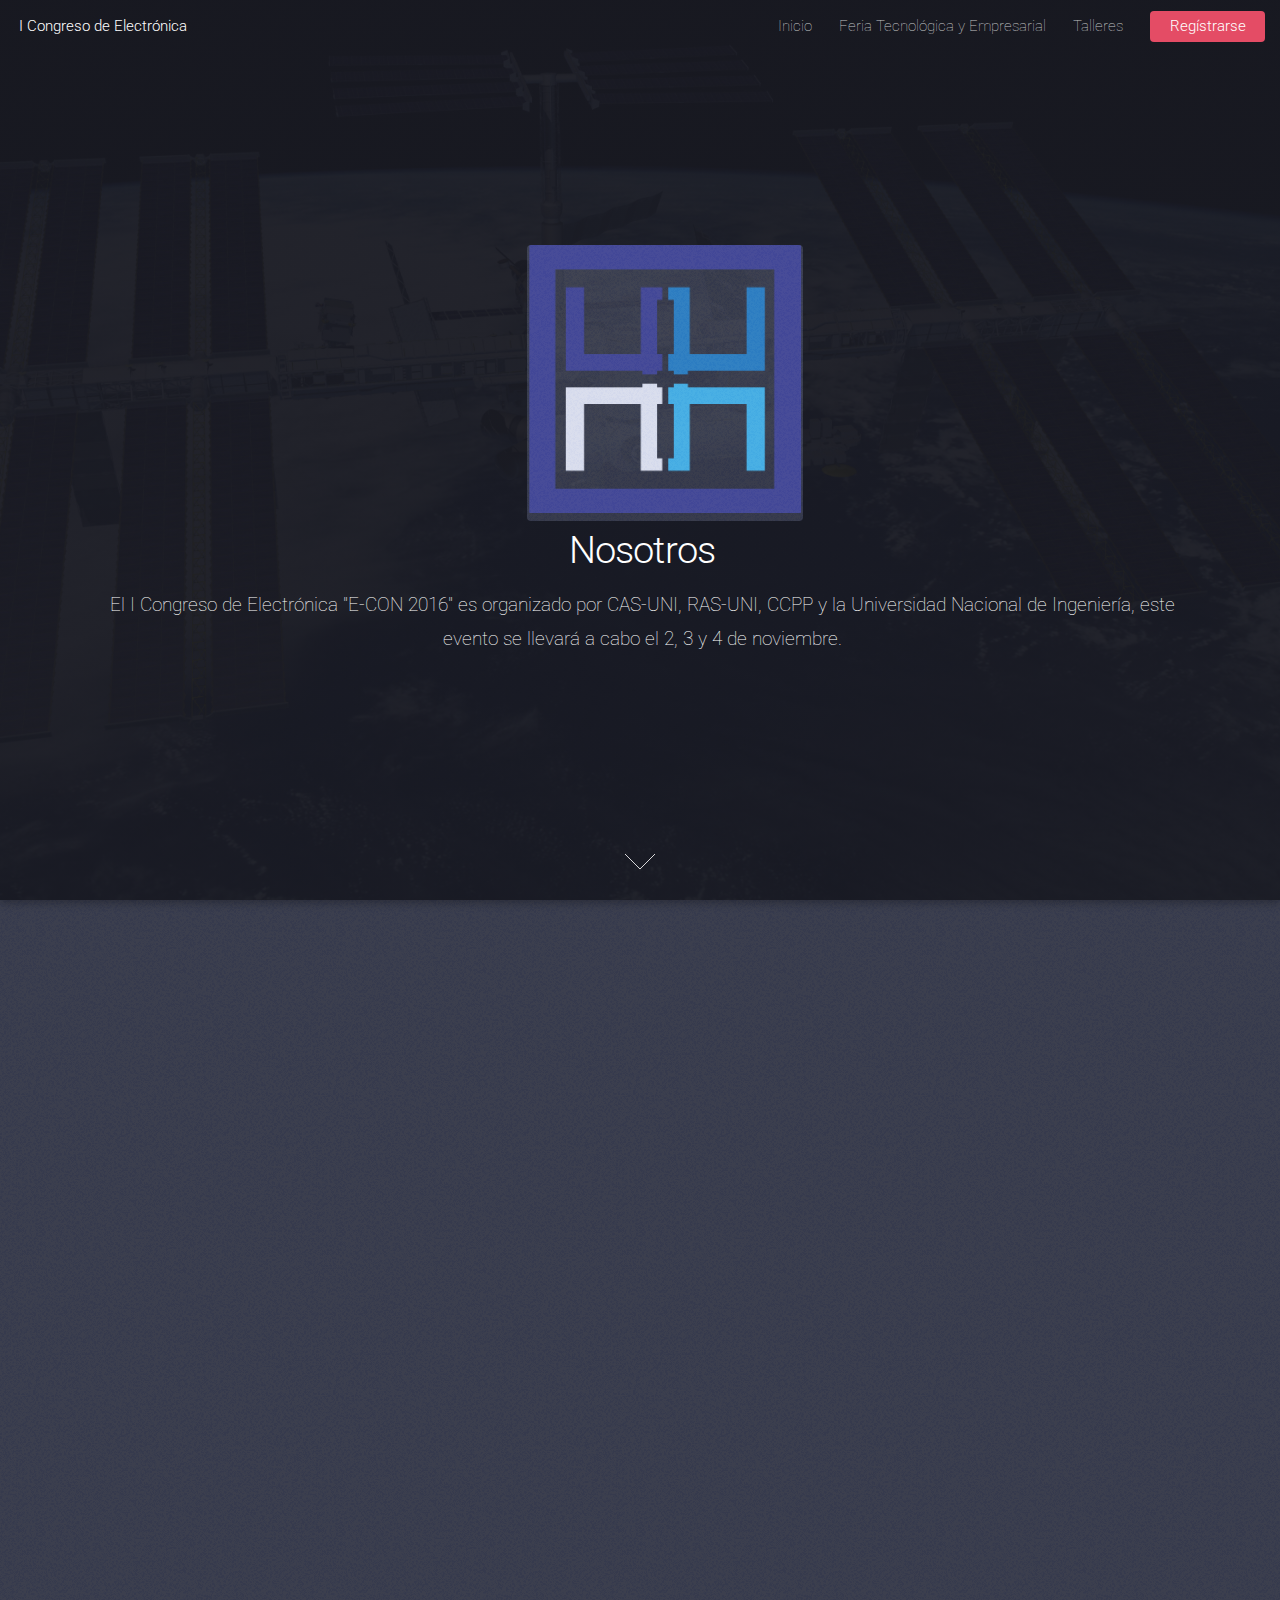
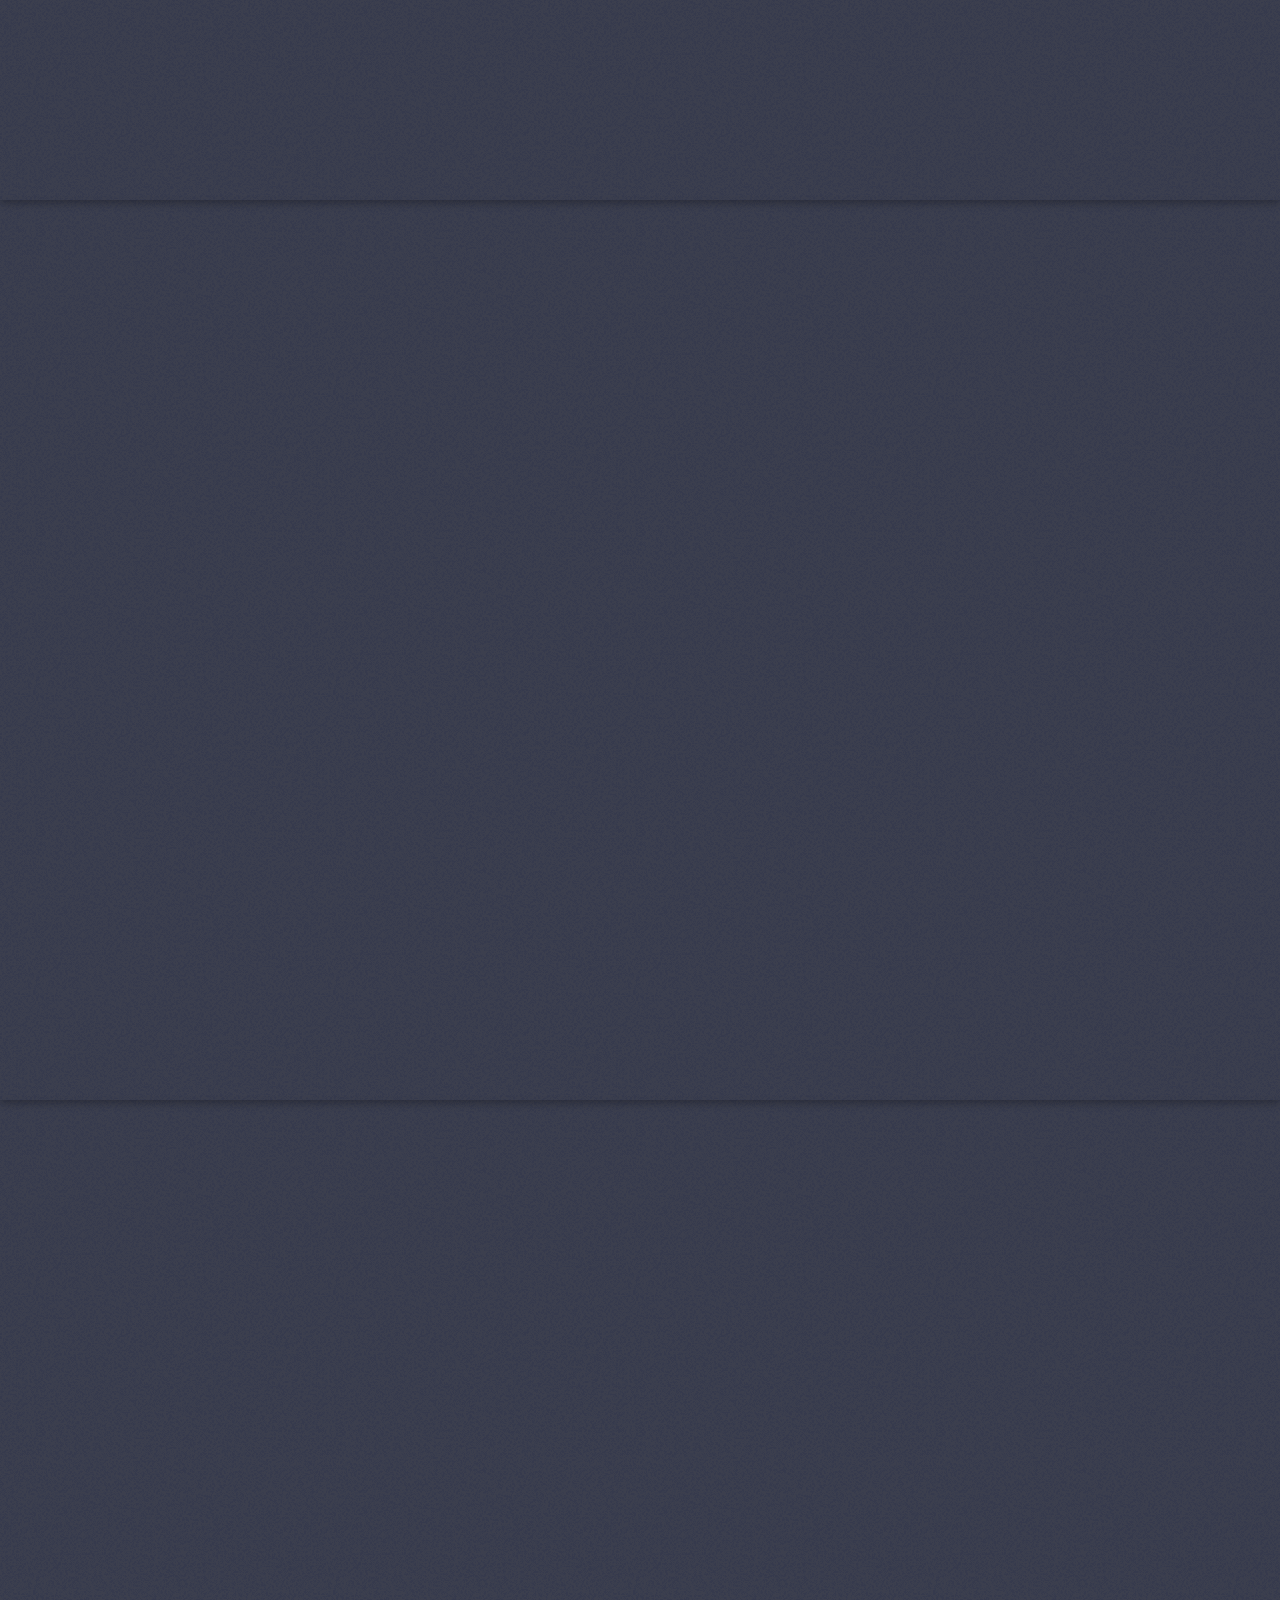
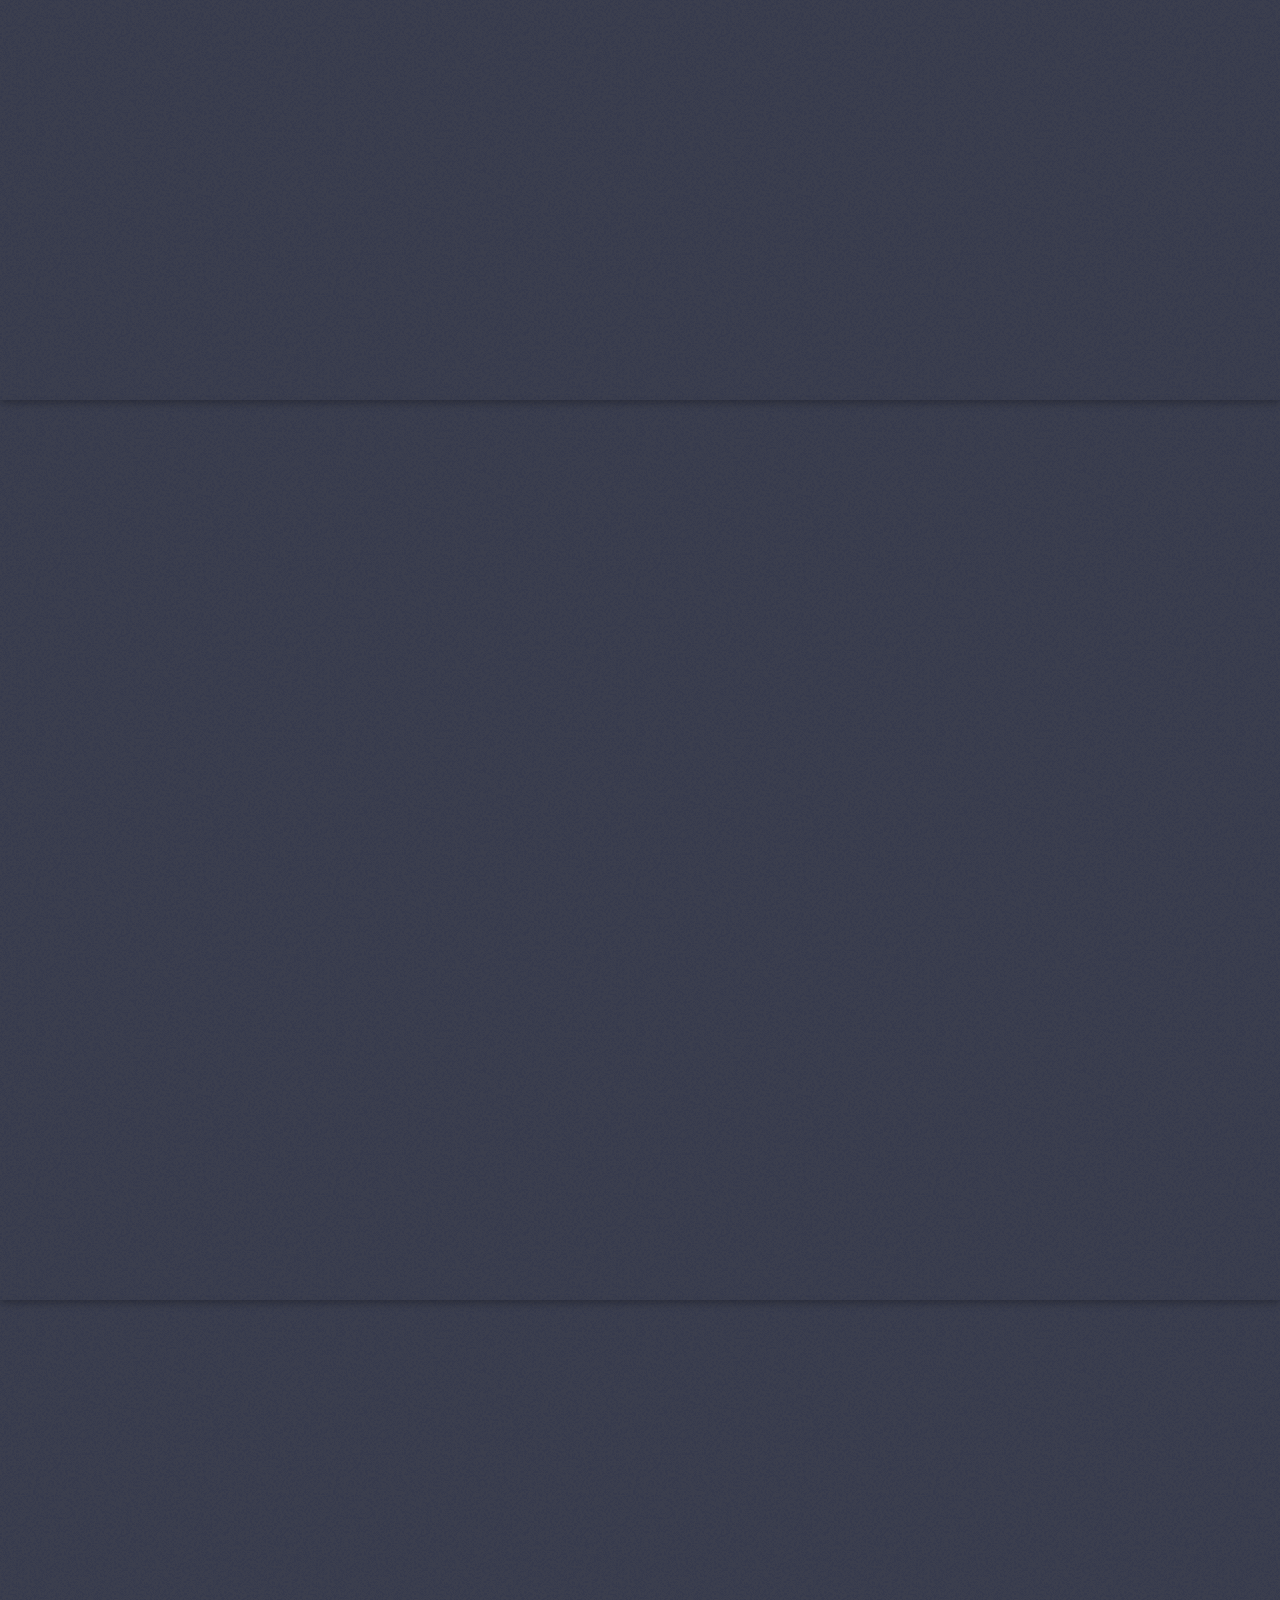
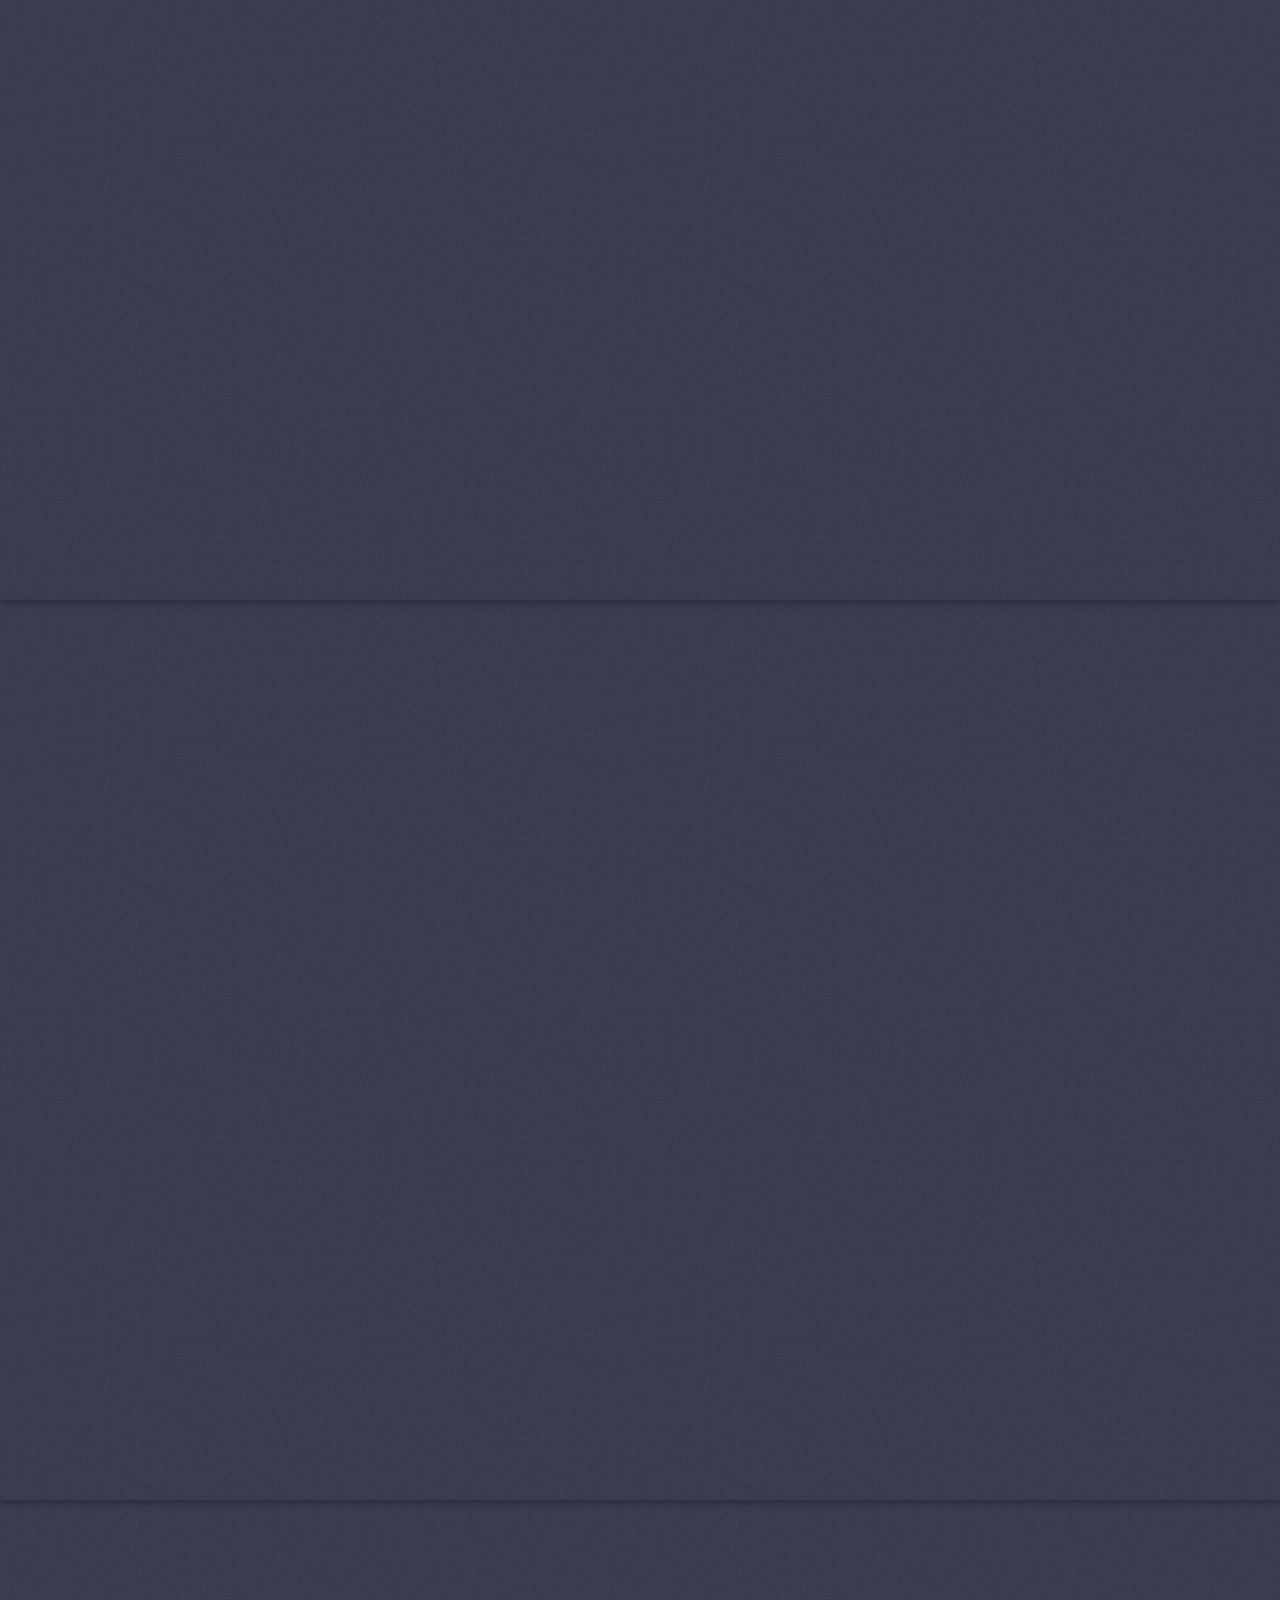
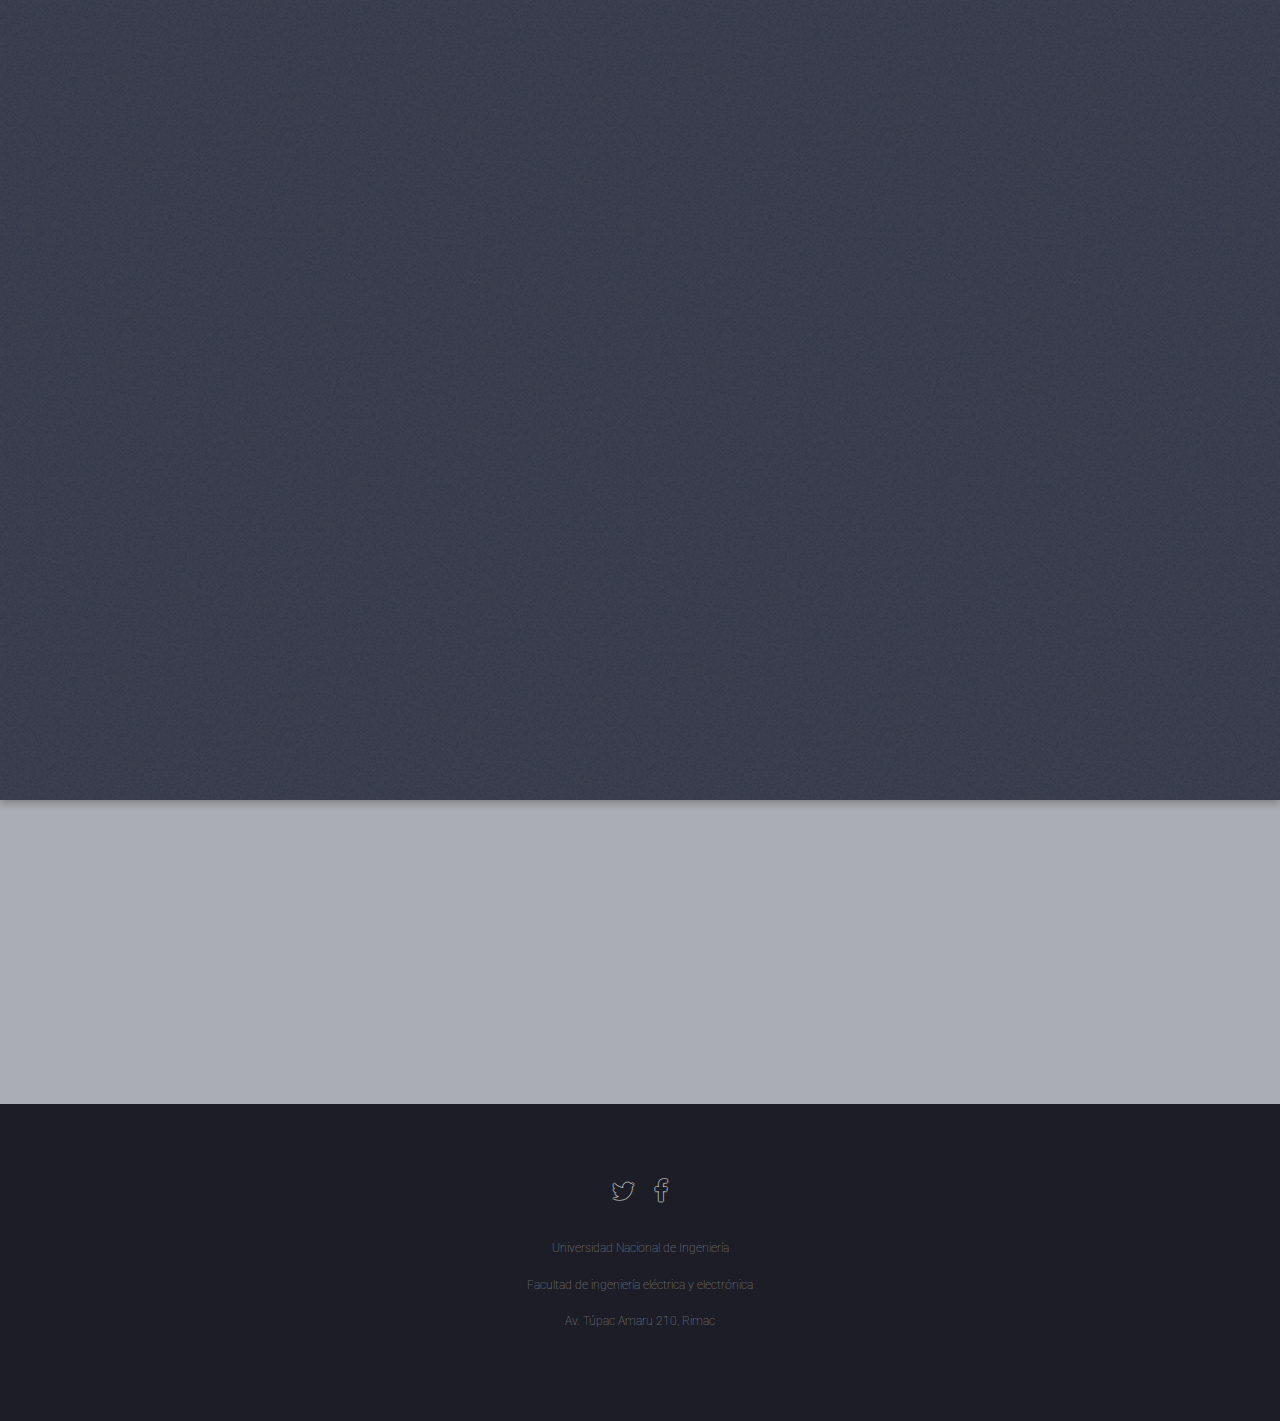
<file: index.html>
<!DOCTYPE HTML>
<html>
	<head>
		<title>E-CON UNI 2016</title>
		<meta charset="utf-8" />
		<meta name="viewport" content="width=device-width, initial-scale=1" />
		<!--[if lte IE 8]><script src="assets/js/ie/html5shiv.js"></script><![endif]-->
		<link rel="stylesheet" href="assets/css/main.css" />
		<!--[if lte IE 9]><link rel="stylesheet" href="assets/css/ie9.css" /><![endif]-->
		<!--[if lte IE 8]><link rel="stylesheet" href="assets/css/ie8.css" /><![endif]-->
		<link  rel= "apple-touch-icon"  sizes= "57x57"  href= "images/favicon/apple-icon-57x57.png" > 
		<link  rel= "apple-touch-icon"  sizes= "60x60"  href= "images/favicon/apple-icon-60x60.png" > 
		<link  rel= "apple-touch-icon"  sizes= "72x72"  href= "images/favicon/apple-icon-72x72.png" > 
		<link  rel= "apple-touch-icon"  sizes= "76x76"  href= "images/favicon/apple-icon-76x76.png" > 
		<link  rel= "apple-touch-icon"  sizes= "114x114"  href= "images/favicon/apple-icon-114x114.png" > 
		<link  rel= "apple-touch-icon"  sizes= "120x120"  href= "images/favicon/apple-icon-120x120.png" > 
		<link  rel= "apple-touch-icon"  sizes= "144x144"  href= "images/favicon/apple-icon-144x144.png" > 
		<link  rel= "apple-touch-icon"  sizes= "152x152"  href= "images/favicon/apple-icon-152x152.png" > 
		<link  rel= "apple-touch-icon"  sizes= "180x180"  href= "images/favicon/apple-icon-180x180.png" > 
		<link  rel= "icon"  type= "image/png"  sizes= "192x192"   href= "/android-icon-192x192.png" > 
		<link  rel= "icon"  type= "image/png"  sizes= "32x32"  href= "images/favicon/favicon-32x32.png" > 
		<link  rel= "icon"  type= "image/png"  sizes= "96x96"  href= "images/favicon/favicon-96x96.png" > 
		<link  rel= "icon"  type= "image/png"  sizes= "16x16"  href= "images/favicon/favicon-16x16.png" > 
		<link  rel= "manifest"  href= "/manifest.json" > 
		<meta  name= "msapplication-TileColor"  content= "#ffffff" > 
		<meta  name= "msapplication-TileImage"  content= "/ms-icon-144x144.png" > 
		<meta  name= "theme-color"  content= "#ffffff" >
	</head>
	<body class="landing">
    		
		<div id="page-wrapper">

			<!-- Header -->
				<header id="header">
					<h1 id="logo"><a href="e-con.html">I Congreso de Electrónica</a></h1>
					<nav id="nav">
						<ul>
							<li><a href="e-con.html">Inicio</a></li>
							<li>
								<a href="Feria Tecnológica y Empresarial.html">Feria Tecnológica y Empresarial</a>
							</li>
							<li><a href="talleres.html">Talleres</a></li>
							<li><a href="#" class="button special">Regístrarse</a></li>
						</ul>
					</nav>
				</header>

			<!-- Banner -->
				<section id="banner">
					<div class="content">
					<span class="image"><img src="images/pic01.png" alt="" /></span>
						<header>
							<h2>Nosotros</h2>
							<p>El I Congreso de Electrónica "E-CON 2016" es organizado por CAS-UNI, RAS-UNI, CCPP y la Universidad Nacional de Ingeniería, este evento se llevará a cabo el 2, 3 y 4 de noviembre.</p>
						</header>
						
					</div>
					<a href="#cero" class="goto-next scrolly">Next</a>
				</section>

				<!-- cero -->
				<section id="cero" class="spotlight style1 bottom">
					<span class="image fit main"><img src="images/parapente en lima ii.jpg" alt="" /></span>
					<div class="content">
						<div class="container">
						<header class="major">
						<h2>Faltan:</h2>
						</header>
							<ul class="countdown">
							<li> <span class="days">00</span>
								<p class="días_ref">días</p>
							</li>
							<li class="seperator">.</li>
							<li> <span class="hours">00</span>
								<p class="horas_ref">horas</p>
							</li>
							<li class="seperator">:</li>
							<li> <span class="minutes">00</span>
								<p class="minutos_ref">minutos</p>
							</li>
							<li class="seperator">:</li>
							<li> <span class="seconds">00</span>
								<p class="segundos_ref">segundos</p>
							</li>
							</ul>
						</div>
					</div>
					<a href="#ceros" class="goto-next scrolly">Next</a>
				</section>

				

				<!-- ceros -->
				<section id="ceros" class="spotlight style3 left">
					<span class="image fit main bottom"><img src="images/pic002.jpg" alt="" /></span>
					<div class="content">
						<header>
							<h2>Misión</h2>
							<!--<p>Accumsan integer ultricies aliquam vel massa sapien phasellus</p>-->
						</header>
						<p>Brindar un espacio para la difusión  de los avances tecnológicos orientados a la electrónica.</p>
						<p>Actualizar los conocimientos de los participantes.</p>
						
					</div>
					<a href="#uno" class="goto-next scrolly">Next</a>
				</section>

				<!-- uno -->
				<section id="uno" class="spotlight style2 right">
					<span class="image fit main"><img src="images/lima-at-night-3.jpg" alt="" /></span>
					<div class="content">
						<header>
							<h2>Visión</h2>
							<!--<p>Feugiat accumsan lorem eu ac lorem amet ac arcu phasellus tortor enim mi mi nisi praesent adipiscing. Integer mi sed nascetur cep aliquet augue varius tempus lobortis porttitor lorem et accumsan consequat adipiscing lorem.</p>-->
						</header>
						<p>Ser el congreso de ingeniería electrónica más reconocido e influyente a nivel nacional e internacional.</p>
						<p>Crear empatía entre empresas y profesionales, para el desarrollo tecnológico sostenible en la sociedad.</p>
						
					</div>
					<a href="#dos" class="goto-next scrolly">Next</a>
				</section>
				

			<!-- dos -->
				<section id="dos" class="spotlight style1 bottom">
					<span class="image fit main"><img src="images/pic02.jpg" alt="" /></span>
					<div class="content">
						<div class="container">
							<div class="row">
								<div class="4u 12u$(medium)">
									<header>
										<h2>Objetivos</h2>
									</header>
									<p >Contribuir con el desarrollo científico - tecnológico del país, actualizando los conocimientos de los participantes. </p>
								</div>
								<div class="4u 12u$(medium)">
									<p>Buscamos incentivar e impulsar la capacidad investigadora, creativa e innovadora de los mismos.</p>
									<p>Crear vinculos entre empresa, estado y profesionales.
									</p>
								</div>
								<div class="4u$ 12u$(medium)">
									<p>Dar a conocer proyectos de electrónica que se estan desarrolando en el país.</p>
									<p>Difundir conocimientos actualizados de la electrónica.</p>
								</div>
							</div>
						</div>
					</div>
					<a href="#tres" class="goto-next scrolly">Next</a>
				</section>

			<!-- tres -->
				<section id="tres" class="spotlight style2 right">
					<span class="image fit main"><img src="images/pic03.jpg" alt="" /></span>
					<div class="content">
						<header>
							<h2>Conferencias</h2>
							<!--<p>Feugiat accumsan lorem eu ac lorem amet ac arcu phasellus tortor enim mi mi nisi praesent adipiscing. Integer mi sed nascetur cep aliquet augue varius tempus lobortis porttitor lorem et accumsan consequat adipiscing lorem.</p>-->
						</header>
						<p>Se darán exposiciones de talla internacional explicando las tecnologías emergentes y el conocimiento desarrollado en el mundo por parte de los implicados (conferencistas, empresas, institutos de investigación y asociaciones afines).</p>
						<ul class="actions">
							<li><a href="conferencias.html" class="button">Leer más</a></li>
						</ul>
					</div>
					<a href="#cuatro" class="goto-next scrolly">Next</a>
				</section>

			<!-- cuatro -->
				<section id="cuatro" class="spotlight style3 left">
					<span class="image fit main bottom"><img src="images/pic04.jpg" alt="" /></span>
					<div class="content">
						<header>
							<h2>Feria Tecnológica y Empresarial</h2>
							<!--<p>Accumsan integer ultricies aliquam vel massa sapien phasellus</p>-->
						</header>
						<p>Es un espacio para que las empresas muestren las innovaciones que hacen como parte de esta era de gran crecimiento tecnologico.</p>
						<ul class="actions">
							<li><a href="Feria Tecnológica y Empresarial.html" class="button">Leer más</a></li>
						</ul>
					</div>
					<a href="#cinco" class="goto-next scrolly">Next</a>
				</section>
				<!-- cinco -->
				<section id="cinco" class="spotlight style1 bottom">
					<span class="image fit main"><img src="images/pic4.jpg" alt="" /></span>
					<div class="content">
						<div class="container">
							<div class="row">
								<ul class="countdown">
								<header>
							<h2>Organizan</h2>
							
						</header>	
							<li>
								<span class="image"><img src="images/uni-logo.png" alt="" /></span>
							</li>
							<li>
								<span class="image1"><img src="images/IEEE.png" alt="" /></span>
							</li>
							
							<li>
								<span class="image1"><img src="images/RAS.png" alt="" /></span>
							</li>
							
							<li> 
								<span class="image1"><img src="images/CAS.png" alt="" /></span>
							</li>
							
							<li> 
								<span class="image1"><img src="images/CCPP.png" alt="" /></span>
							</li>
							</ul>
							</div>
						</div>
					</div>
					<a href="#five" class="goto-next scrolly">Next</a>
				</section>

			<!-- Four -->
				<!--<section id="four" class="wrapper style1 special fade-up">
					<div class="container">
						<header class="major">
							<h2>Accumsan sed tempus adipiscing blandit</h2>
							<p>Iaculis ac volutpat vis non enim gravida nisi faucibus posuere arcu consequat</p>
						</header>
						<div class="box alt">
							<div class="row uniform">
								<section class="4u 6u(medium) 12u$(xsmall)">
									<span class="icon alt major fa-area-chart"></span>
									<h3>Ipsum sed commodo</h3>
									<p>Feugiat accumsan lorem eu ac lorem amet accumsan donec. Blandit orci porttitor.</p>
								</section>
								<section class="4u 6u$(medium) 12u$(xsmall)">
									<span class="icon alt major fa-comment"></span>
									<h3>Eleifend lorem ornare</h3>
									<p>Feugiat accumsan lorem eu ac lorem amet accumsan donec. Blandit orci porttitor.</p>
								</section>
								<section class="4u$ 6u(medium) 12u$(xsmall)">
									<span class="icon alt major fa-flask"></span>
									<h3>Cubilia cep lobortis</h3>
									<p>Feugiat accumsan lorem eu ac lorem amet accumsan donec. Blandit orci porttitor.</p>
								</section>
								<section class="4u 6u$(medium) 12u$(xsmall)">
									<span class="icon alt major fa-paper-plane"></span>
									<h3>Non semper interdum</h3>
									<p>Feugiat accumsan lorem eu ac lorem amet accumsan donec. Blandit orci porttitor.</p>
								</section>
								<section class="4u 6u(medium) 12u$(xsmall)">
									<span class="icon alt major fa-file"></span>
									<h3>Odio laoreet accumsan</h3>
									<p>Feugiat accumsan lorem eu ac lorem amet accumsan donec. Blandit orci porttitor.</p>
								</section>
								<section class="4u$ 6u$(medium) 12u$(xsmall)">
									<span class="icon alt major fa-lock"></span>
									<h3>Massa arcu accumsan</h3>
									<p>Feugiat accumsan lorem eu ac lorem amet accumsan donec. Blandit orci porttitor.</p>
								</section>
							</div>
						</div>
						<footer class="major">
							<ul class="actions">
								<li><a href="#" class="button">Magna sed feugiat</a></li>
							</ul>
						</footer>
					</div>
				</section>-->

			<!-- cinco -->
				<section id="five" class="wrapper style2 special fade">
					<div class="container">
						<header>
							<h2>Suscríbase</h2>
							<p>Para estar informado sobre E-CON</p>
						</header>
						<form method="post" action="#" class="container 50%">
							<div class="row uniform 50%">
								<div class="8u 12u$(xsmall)"><input type="email" name="email" id="email" placeholder="Ingresa tu dirección e-mail" /></div>
								<div class="4u$ 12u$(xsmall)"><input type="submit" value="Suscribirse" class="fit special" /></div>
							</div>
						</form>
					</div>
				</section>

			<!-- Footer -->
				<footer id="footer">
					<ul class="icons">
						<li><a href="https://twitter.com/InformesEcon/" target="_blank" class="icon alt fa-twitter"><span class="label">Twitter</span></a></li>
						<li><a href="https://www.facebook.com/ECON.UNI/" target="_blank" class="icon alt fa-facebook"><span class="label">Facebook</span></a></li>
						<!--<li><a href="#" class="icon alt fa-linkedin"><span class="label">LinkedIn</span></a></li>
						<li><a href="#" class="icon alt fa-instagram"><span class="label">Instagram</span></a></li>
						<li><a href="#" class="icon alt fa-github"><span class="label">GitHub</span></a></li>
						<li><a href="#" class="icon alt fa-envelope"><span class="label">Email</span></a></li>-->
					</ul>
					
					<ul class="copyright">
					<p>Universidad Nacional de Ingeniería</p>
					<p>Facultad de ingeniería eléctrica y electrónica</p>
					<p>	Av. Túpac Amaru 210, Rimac</p>
						<!--<li>&copy; Untitled. All rights reserved.</li><li>Design: <a href="http://html5up.net"/ target="_blank">HTML5 UP</a></li>-->
					</ul> 
				</footer>

		</div>

		<!-- Scripts -->
			<script src="assets/js/jquery.min.js"></script>
			<script src="assets/js/jquery.scrolly.min.js"></script>
			<script src="assets/js/jquery.dropotron.min.js"></script>
			<script src="assets/js/jquery.scrollex.min.js"></script>
			<script src="assets/js/skel.min.js"></script>
			<script src="assets/js/util.js"></script>
			<!--[if lte IE 8]><script src="assets/js/ie/respond.min.js"></script><![endif]-->
			<script src="assets/js/main.js"></script>

			<script type="text/javascript" src="http://ajax.googleapis.com/ajax/libs/jquery/1.9.1/jquery.min.js"></script> 
<script type="text/javascript" src="assets/js/jquery.downCount.js"></script> 
<script class="source" type="text/javascript">
        $('.countdown').downCount({
            date: '11/02/2016 12:00:00',
            offset: +10
        }, function () {
            alert('WOOT WOOT, done!');
        });
    </script> 
    <script type="text/javascript">

  var _gaq = _gaq || [];
  _gaq.push(['_setAccount', 'UA-36251023-1']);
  _gaq.push(['_setDomainName', 'jqueryscript.net']);
  _gaq.push(['_trackPageview']);

  (function() {
    var ga = document.createElement('script'); ga.type = 'text/javascript'; ga.async = true;
    ga.src = ('https:' == document.location.protocol ? 'https://ssl' : 'http://www') + '.google-analytics.com/ga.js';
    var s = document.getElementsByTagName('script')[0]; s.parentNode.insertBefore(ga, s);
  })();

	</script>

	</body>

	

</html>
</file>
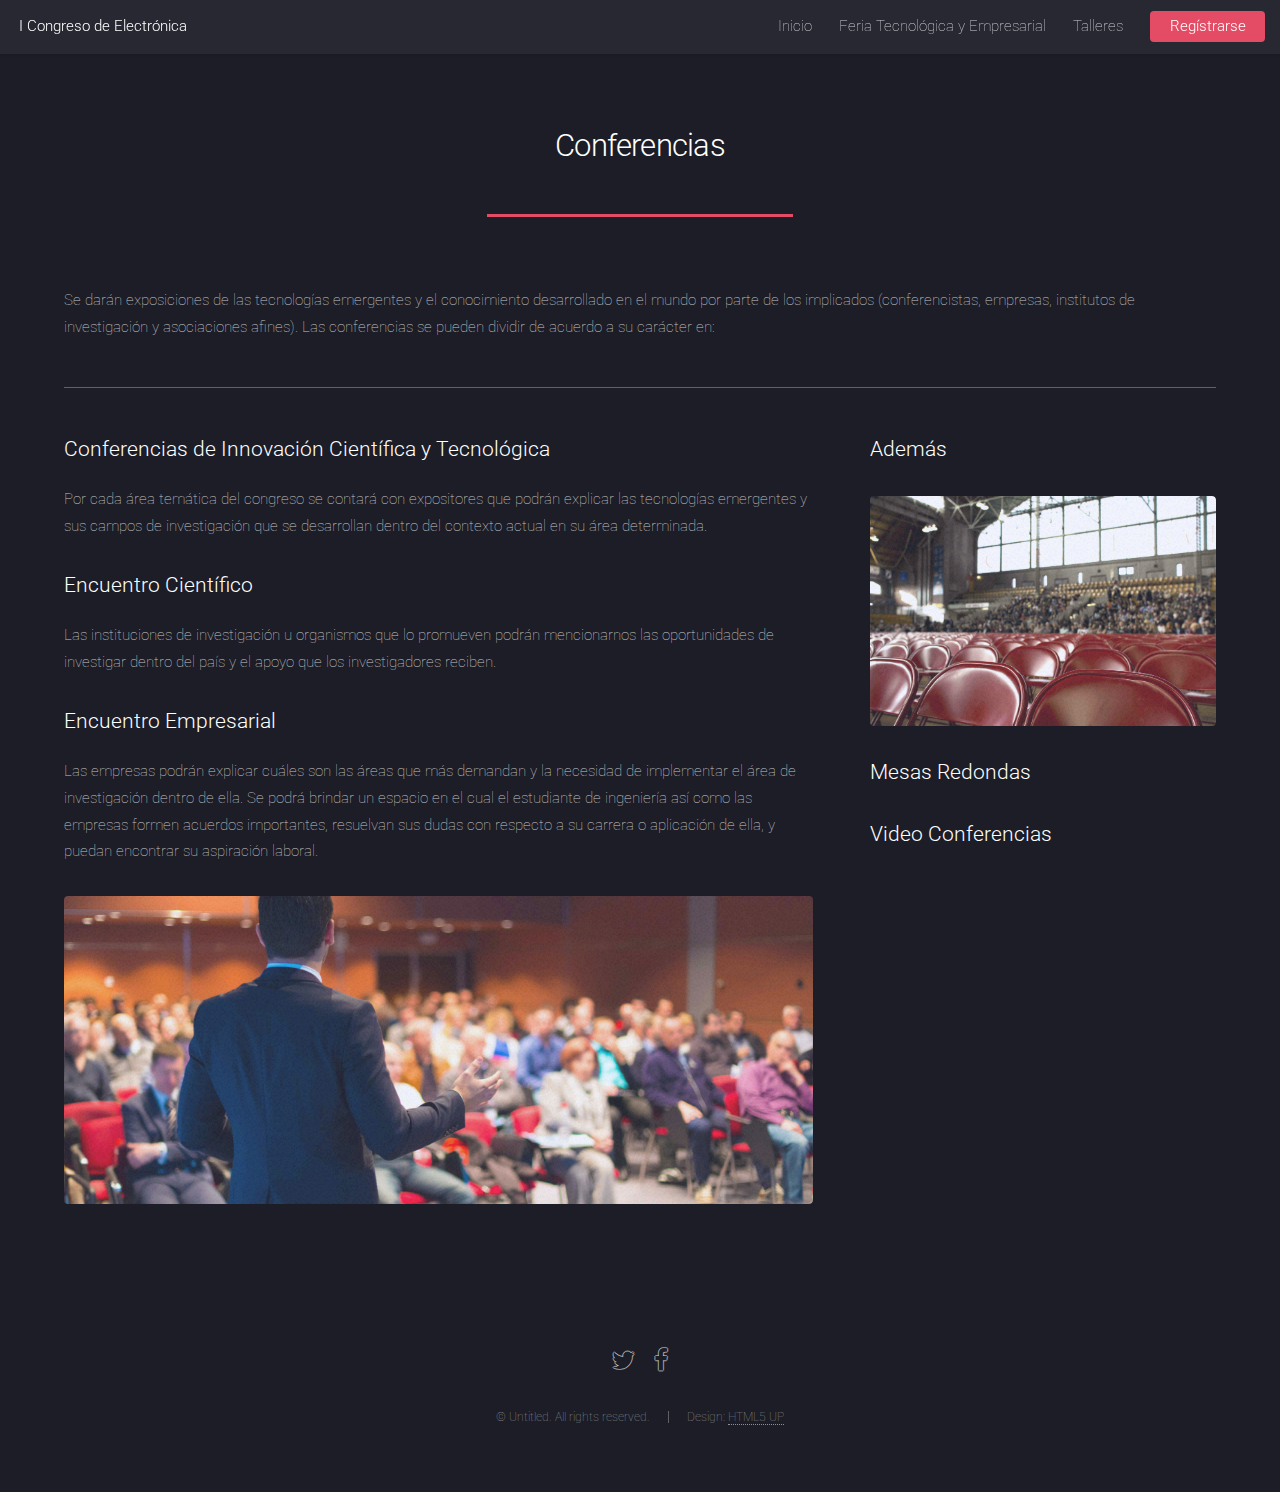
<file: conferencias.html>
<!DOCTYPE HTML>

<html>
	<head>
		<title>Conferencias</title>
		<meta charset="utf-8" />
		<meta name="viewport" content="width=device-width, initial-scale=1" />
		<!--[if lte IE 8]><script src="assets/js/ie/html5shiv.js"></script><![endif]-->
		<link rel="stylesheet" href="assets/css/main.css" />
		<!--[if lte IE 9]><link rel="stylesheet" href="assets/css/ie9.css" /><![endif]-->
		<!--[if lte IE 8]><link rel="stylesheet" href="assets/css/ie8.css" /><![endif]-->
		<link  rel= "apple-touch-icon"  sizes= "57x57"  href= "images/favicon/apple-icon-57x57.png" > 
		<link  rel= "apple-touch-icon"  sizes= "60x60"  href= "images/favicon/apple-icon-60x60.png" > 
		<link  rel= "apple-touch-icon"  sizes= "72x72"  href= "images/favicon/apple-icon-72x72.png" > 
		<link  rel= "apple-touch-icon"  sizes= "76x76"  href= "images/favicon/apple-icon-76x76.png" > 
		<link  rel= "apple-touch-icon"  sizes= "114x114"  href= "images/favicon/apple-icon-114x114.png" > 
		<link  rel= "apple-touch-icon"  sizes= "120x120"  href= "images/favicon/apple-icon-120x120.png" > 
		<link  rel= "apple-touch-icon"  sizes= "144x144"  href= "images/favicon/apple-icon-144x144.png" > 
		<link  rel= "apple-touch-icon"  sizes= "152x152"  href= "images/favicon/apple-icon-152x152.png" > 
		<link  rel= "apple-touch-icon"  sizes= "180x180"  href= "images/favicon/apple-icon-180x180.png" > 
		<link  rel= "icon"  type= "image/png"  sizes= "192x192"   href= "/android-icon-192x192.png" > 
		<link  rel= "icon"  type= "image/png"  sizes= "32x32"  href= "images/favicon/favicon-32x32.png" > 
		<link  rel= "icon"  type= "image/png"  sizes= "96x96"  href= "images/favicon/favicon-96x96.png" > 
		<link  rel= "icon"  type= "image/png"  sizes= "16x16"  href= "images/favicon/favicon-16x16.png" > 
		<link  rel= "manifest"  href= "/manifest.json" > 
		<meta  name= "msapplication-TileColor"  content= "#ffffff" > 
		<meta  name= "msapplication-TileImage"  content= "/ms-icon-144x144.png" > 
		<meta  name= "theme-color"  content= "#ffffff" >
	</head>
	<body>
		<div id="page-wrapper">

			<!-- Header -->
				<header id="header">
					<h1 id="logo"><a href="e-con.html">I Congreso de Electrónica</a></h1>
					<nav id="nav">
						<ul>
							<li><a href="e-con.html">Inicio</a></li>
							<li>
								<a href="Feria Tecnológica y Empresarial.html">Feria Tecnológica y Empresarial</a>
							</li>
							<li><a href="talleres.html">Talleres</a></li>
							<li><a href="#" class="button special">Regístrarse</a></li>
						</ul>
					</nav>
				</header>

			<!-- Main -->
				<div id="main" class="wrapper style1">
					<div class="container">
						<header class="major">
							<h2>Conferencias</h2>
						</header>
						<p>Se darán exposiciones de las tecnologías emergentes y el conocimiento desarrollado en el mundo por parte de los implicados (conferencistas, empresas, institutos de investigación y asociaciones afines). Las conferencias se pueden dividir de acuerdo a su carácter en:</p>
						<hr />

						<div class="row 150%">
							<div class="8u 12u$(medium)">

								<!-- Content -->
									<section id="content">
										<header>
											<h3>Conferencias de Innovación Científica y Tecnológica</h3>
									
										</header>
											<p>Por cada área temática del congreso se contará con expositores que podrán explicar las tecnologías emergentes y sus campos de investigación que se desarrollan dentro del contexto actual en su área determinada. </p>

										<header>
											<h3>Encuentro Científico</h3>
									
										</header>
											<p>Las instituciones de investigación u organismos que lo promueven podrán mencionarnos las oportunidades de investigar dentro del país y el apoyo que los investigadores reciben. </p>
										<header>
											<h3>Encuentro Empresarial</h3>
									
										</header>
											<p>Las empresas podrán explicar cuáles son las áreas que más demandan y la necesidad de implementar el área de investigación dentro de ella. Se podrá brindar un espacio en el cual el estudiante de ingeniería así como las empresas formen acuerdos importantes, resuelvan sus dudas con respecto a su carrera o aplicación de ella, y puedan encontrar su aspiración laboral.</p>
										<a href="#" class="image fit"><img src="images/pic03.jpg" alt="" /></a>
										
									</section>

							</div>
							<div class="4u$ 12u$(medium)">

								<!-- Sidebar -->
									<section id="sidebar">
										<section>
											<h3>Además</h3>
											<p></p>
											
										</section>
										
										<section>
											<a href="#" class="image fit"><img src="images/33H.jpg" alt="" /></a>
											<header>
											<h3>Mesas Redondas</h3>
									
											</header>
												<p></p>

											<header>
												<h3>Video Conferencias</h3>
									
											</header>
												<p></p>
										</section>
									</section>

							</div>
						</div>
					</div>
				</div>

			<!-- Footer -->
				<footer id="footer">
					<ul class="icons">
						<li><a href="https://twitter.com/InformesEcon/" target="_blank" class="icon alt fa-twitter"><span class="label">Twitter</span></a></li>
						<li><a href="https://www.facebook.com/ECON.UNI/" target="_blank" class="icon alt fa-facebook"><span class="label">Facebook</span></a></li>
						<!--<li><a href="#" class="icon alt fa-linkedin"><span class="label">LinkedIn</span></a></li>
						<li><a href="#" class="icon alt fa-instagram"><span class="label">Instagram</span></a></li>
						<li><a href="#" class="icon alt fa-github"><span class="label">GitHub</span></a></li>
						<li><a href="#" class="icon alt fa-envelope"><span class="label">Email</span></a></li>-->
					</ul>
					<ul class="copyright">
						<li>&copy; Untitled. All rights reserved.</li><li>Design: <a href="http://html5up.net"/ target="_blank">HTML5 UP</a></li>
					</ul>
				</footer>

		</div>

		<!-- Scripts -->
			<script src="assets/js/jquery.min.js"></script>
			<script src="assets/js/jquery.scrolly.min.js"></script>
			<script src="assets/js/jquery.dropotron.min.js"></script>
			<script src="assets/js/jquery.scrollex.min.js"></script>
			<script src="assets/js/skel.min.js"></script>
			<script src="assets/js/util.js"></script>
			<!--[if lte IE 8]><script src="assets/js/ie/respond.min.js"></script><![endif]-->
			<script src="assets/js/main.js"></script>

	</body>
</html>
</file>
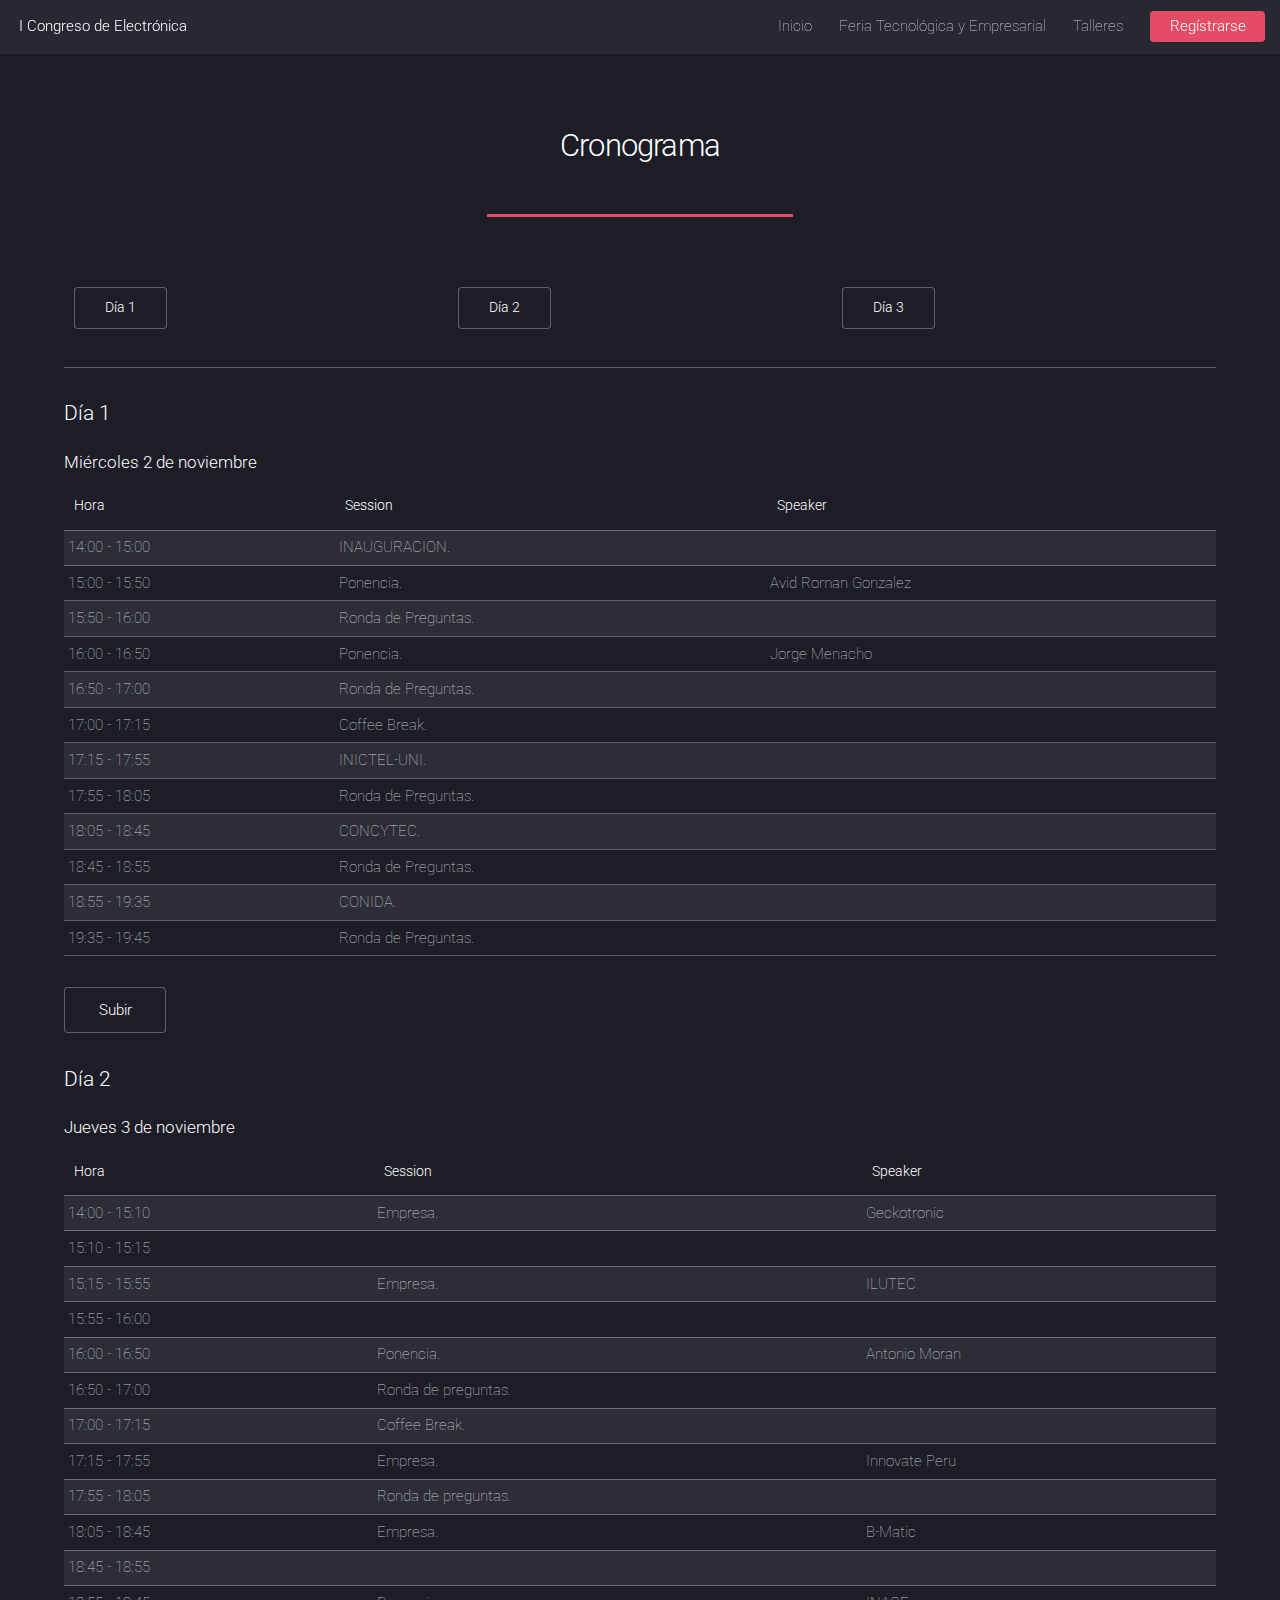
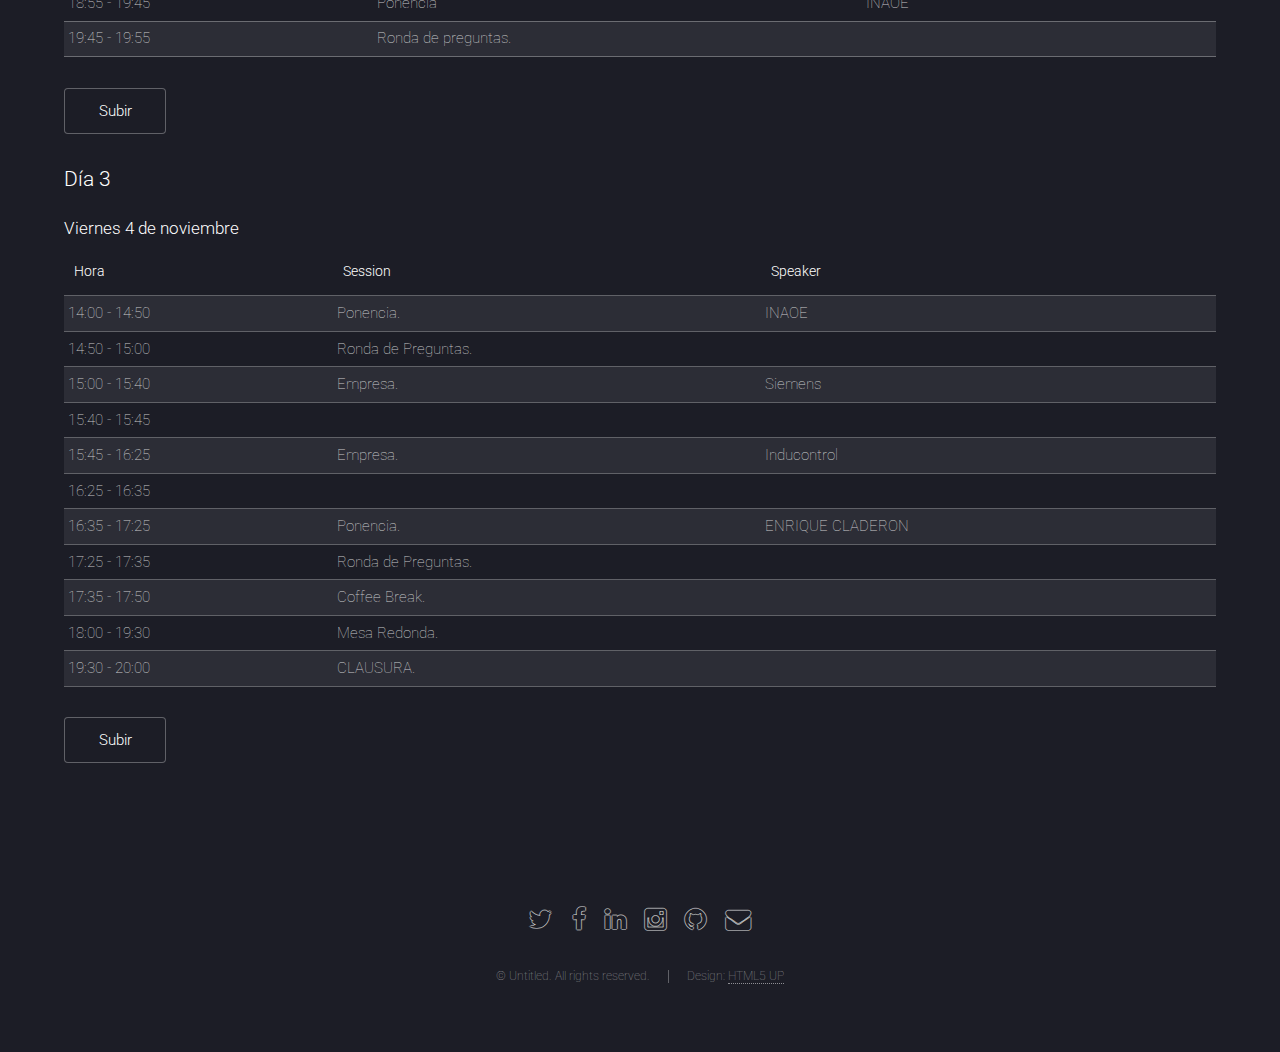
<file: cronograma.html>
<!DOCTYPE HTML>
<html>
	<head>
		<title>Cronograma</title>
		<meta charset="utf-8" />
		<meta name="viewport" content="width=device-width, initial-scale=1" />
		<!--[if lte IE 8]><script src="assets/js/ie/html5shiv.js"></script><![endif]-->
		<link rel="stylesheet" href="assets/css/main.css" />
		<!--[if lte IE 9]><link rel="stylesheet" href="assets/css/ie9.css" /><![endif]-->
		<!--[if lte IE 8]><link rel="stylesheet" href="assets/css/ie8.css" /><![endif]-->
		<link  rel= "apple-touch-icon"  sizes= "57x57"  href= "images/favicon/apple-icon-57x57.png" > 
		<link  rel= "apple-touch-icon"  sizes= "60x60"  href= "images/favicon/apple-icon-60x60.png" > 
		<link  rel= "apple-touch-icon"  sizes= "72x72"  href= "images/favicon/apple-icon-72x72.png" > 
		<link  rel= "apple-touch-icon"  sizes= "76x76"  href= "images/favicon/apple-icon-76x76.png" > 
		<link  rel= "apple-touch-icon"  sizes= "114x114"  href= "images/favicon/apple-icon-114x114.png" > 
		<link  rel= "apple-touch-icon"  sizes= "120x120"  href= "images/favicon/apple-icon-120x120.png" > 
		<link  rel= "apple-touch-icon"  sizes= "144x144"  href= "images/favicon/apple-icon-144x144.png" > 
		<link  rel= "apple-touch-icon"  sizes= "152x152"  href= "images/favicon/apple-icon-152x152.png" > 
		<link  rel= "apple-touch-icon"  sizes= "180x180"  href= "images/favicon/apple-icon-180x180.png" > 
		<link  rel= "icon"  type= "image/png"  sizes= "192x192"   href= "/android-icon-192x192.png" > 
		<link  rel= "icon"  type= "image/png"  sizes= "32x32"  href= "images/favicon/favicon-32x32.png" > 
		<link  rel= "icon"  type= "image/png"  sizes= "96x96"  href= "images/favicon/favicon-96x96.png" > 
		<link  rel= "icon"  type= "image/png"  sizes= "16x16"  href= "images/favicon/favicon-16x16.png" > 
		<link  rel= "manifest"  href= "/manifest.json" > 
		<meta  name= "msapplication-TileColor"  content= "#ffffff" > 
		<meta  name= "msapplication-TileImage"  content= "/ms-icon-144x144.png" > 
		<meta  name= "theme-color"  content= "#ffffff" >
	</head>
	<body>
		<div id="page-wrapper">

			<!-- Header -->
				<header id="header">
					<h1 id="logo"><a href="e-con.html">I Congreso de Electrónica</a></h1>
					<nav id="nav">
						<ul>
							<li><a href="e-con.html">Inicio</a></li>
							<li>
								<a href="Feria Tecnológica y Empresarial.html">Feria Tecnológica y Empresarial</a>
							</li>
							<li><a href="talleres.html">Talleres</a></li>
							<li><a href="#" class="button special">Regístrarse</a></li>
						</ul>
					</nav>
				</header>

			<!-- Main -->
				<div id="main" class="wrapper style1">
					<div class="container">
						<header class="major">
							<h2>Cronograma</h2>
							
						</header>

						<!-- cero -->
						<section >
							<table>
							<thead>
								<tr>
									<th><ul class="actions">
										<li><a href="#uno" class="button">Día 1</a></li>
									</ul></th>
									<th><ul class="actions">
										<li><a href="#dos" class="button">Día 2</a></li>
									</ul></th>
									<th><ul class="actions">
										<li><a href="#tres" class="button">Día 3</a></li>
									</ul></th>
								</tr>
							</thead>
						    </table>
						</section>
							
						<!-- Table uno -->
							<section id="uno">
								<h3>Día 1</h3>
								<h4>Miércoles 2 de noviembre</h4>
								<div class="table-wrapper">
									<table>
										<thead>
											<tr>
												<th>Hora</th>
												<th>Session</th>
												<th>Speaker</th>
											</tr>
										</thead>
										<tbody>
											<tr>
												<td>14:00 - 15:00</td>
												<td>INAUGURACION.</td>
												<td></td>
											</tr>
											<tr>
												<td>15:00 - 15:50</td>
												<td>Ponencia.</td>
												<td>Avid Roman Gonzalez</td>
											</tr>
											<tr>
												<td>15:50 - 16:00</td>
												<td> Ronda de Preguntas.</td>
												<td></td>
											</tr>
											<tr>
												<td>16:00 - 16:50</td>
												<td>Ponencia.</td>
												<td>Jorge Menacho</td>
											</tr>
											<tr>
												<td>16:50 - 17:00</td>
												<td>Ronda de Preguntas.</td>
												<td></td>
											</tr>
											<tr>
												<td>17:00 - 17:15</td>
												<td>Coffee Break.</td>
												<td></td>
											</tr>
											<tr>
												<td>17:15 - 17:55</td>
												<td>INICTEL-UNI.</td>
												<td></td>
											</tr>
											<tr>
												<td>17:55 - 18:05</td>
												<td>Ronda de Preguntas.</td>
												<td></td>
											</tr>
											<tr>
												<td>18:05 - 18:45</td>
												<td>CONCYTEC.</td>
												<td></td>
											</tr>
											<tr>
												<td>18:45 - 18:55</td>
												<td>Ronda de Preguntas.</td>
												<td></td>
											</tr>
											<tr>
												<td>18:55 - 19:35</td>
												<td>CONIDA.</td>
												<td></td>
											</tr>
											<tr>
												<td>19:35 - 19:45</td>
												<td>Ronda de Preguntas.</td>
												<td></td>
											</tr>
										</tbody>
									</table>
											<ul class="actions">
												<li><a href="#main" class="button">Subir</a></li>
											</ul>
								</div>
									
							</section>

					<!-- Table dos -->
							<section id="dos">
								<h3>Día 2</h3>
								<h4>Jueves 3 de noviembre</h4>
								<div class="table-wrapper">
									<table>
										<thead>
											<tr>
												<th>Hora</th>
												<th>Session</th>
												<th>Speaker</th>
											</tr>
										</thead>
										<tbody>
											<tr>
												<td>14:00 - 15:10</td>
												<td>Empresa.</td>
												<td>Geckotronic</td>
											</tr>
											<tr>
												<td>15:10 - 15:15</td>
												<td></td>
												<td></td>
											</tr>
											<tr>
												<td>15:15 - 15:55</td>
												<td> Empresa.</td>
												<td>ILUTEC</td>
											</tr>
											<tr>
												<td>15:55 - 16:00</td>
												<td></td>
												<td></td>
											</tr>
											<tr>
												<td>16:00 - 16:50</td>
												<td>Ponencia.</td>
												<td>Antonio Moran</td>
											</tr>
											<tr>
												<td>16:50 - 17:00</td>
												<td>Ronda de preguntas.</td>
												<td></td>
											</tr>
											<tr>
												<td>17:00 - 17:15</td>
												<td>Coffee Break.</td>
												<td></td>
											</tr>
											<tr>
												<td>17:15 - 17:55</td>
												<td>Empresa.</td>
												<td>Innovate Peru</td>
											</tr>
											<tr>
												<td>17:55 - 18:05</td>
												<td>Ronda de preguntas.</td>
												<td></td>
											</tr>
											<tr>
												<td>18:05 - 18:45</td>
												<td>Empresa.</td>
												<td>B-Matic</td>
											</tr>
											<tr>
												<td>18:45 - 18:55</td>
												<td></td>
												<td></td>
											</tr>
											<tr>
												<td>18:55 - 19:45</td>
												<td>Ponencia</td>
												<td>INAOE</td>
											</tr>
											<tr>
												<td>19:45 - 19:55</td>
												<td>Ronda de preguntas.</td>
												<td></td>
											</tr>
										</tbody>
									</table>
											<ul class="actions">
												<li><a href="#main" class="button">Subir</a></li>
											</ul>
								</div>
									
							</section>

					<!-- Table tres -->
							<section id="tres">
								<h3>Día 3</h3>
								<h4>Viernes 4 de noviembre</h4>
								<div class="table-wrapper">
									<table>
										<thead>
											<tr>
												<th>Hora</th>
												<th>Session</th>
												<th>Speaker</th>
											</tr>
										</thead>
										<tbody>
											<tr>
												<td>14:00 - 14:50</td>
												<td>Ponencia.</td>
												<td>INAOE</td>
											</tr>
											<tr>
												<td>14:50 - 15:00</td>
												<td>Ronda de Preguntas.</td>
												<td></td>
											</tr>
											<tr>
												<td>15:00 - 15:40</td>
												<td> Empresa.</td>
												<td>Siemens</td>
											</tr>
											<tr>
												<td>15:40 - 15:45</td>
												<td></td>
												<td></td>
											</tr>
											<tr>
												<td>15:45 - 16:25</td>
												<td>Empresa.</td>
												<td>Inducontrol</td>
											</tr>
											<tr>
												<td>16:25 - 16:35</td>
												<td></td>
												<td></td>
											</tr>
											<tr>
												<td>16:35 - 17:25</td>
												<td>Ponencia.</td>
												<td>ENRIQUE CLADERON</td>
											</tr>
											<tr>
												<td>17:25 - 17:35</td>
												<td>Ronda de Preguntas.</td>
												<td></td>
											</tr>
											<tr>
												<td>17:35 - 17:50</td>
												<td>Coffee Break.</td>
												<td></td>
											</tr>
											<tr>
												<td>18:00 - 19:30</td>
												<td>Mesa Redonda.</td>
												<td></td>
											</tr>
											<tr>
												<td>19:30 - 20:00</td>
												<td>CLAUSURA.</td>
												<td></td>
											</tr>
											
										</tbody>
										
									</table>
								</div>
									<ul class="actions">
										<li><a href="#main" class="button">Subir</a></li>
									</ul>
							</section>

					</div>
				</div>

			<!-- Footer -->
				<footer id="footer">
					<ul class="icons">
						<li><a href="#" class="icon alt fa-twitter"><span class="label">Twitter</span></a></li>
						<li><a href="#" class="icon alt fa-facebook"><span class="label">Facebook</span></a></li>
						<li><a href="#" class="icon alt fa-linkedin"><span class="label">LinkedIn</span></a></li>
						<li><a href="#" class="icon alt fa-instagram"><span class="label">Instagram</span></a></li>
						<li><a href="#" class="icon alt fa-github"><span class="label">GitHub</span></a></li>
						<li><a href="#" class="icon alt fa-envelope"><span class="label">Email</span></a></li>
					</ul>
					<ul class="copyright">
						<li>&copy; Untitled. All rights reserved.</li><li>Design: <a href="http://html5up.net">HTML5 UP</a></li>
					</ul>
				</footer>

		</div>

		<!-- Scripts -->
			<script src="assets/js/jquery.min.js"></script>
			<script src="assets/js/jquery.scrolly.min.js"></script>
			<script src="assets/js/jquery.dropotron.min.js"></script>
			<script src="assets/js/jquery.scrollex.min.js"></script>
			<script src="assets/js/skel.min.js"></script>
			<script src="assets/js/util.js"></script>
			<!--[if lte IE 8]><script src="assets/js/ie/respond.min.js"></script><![endif]-->
			<script src="assets/js/main.js"></script>

	</body>
</html>
</file>
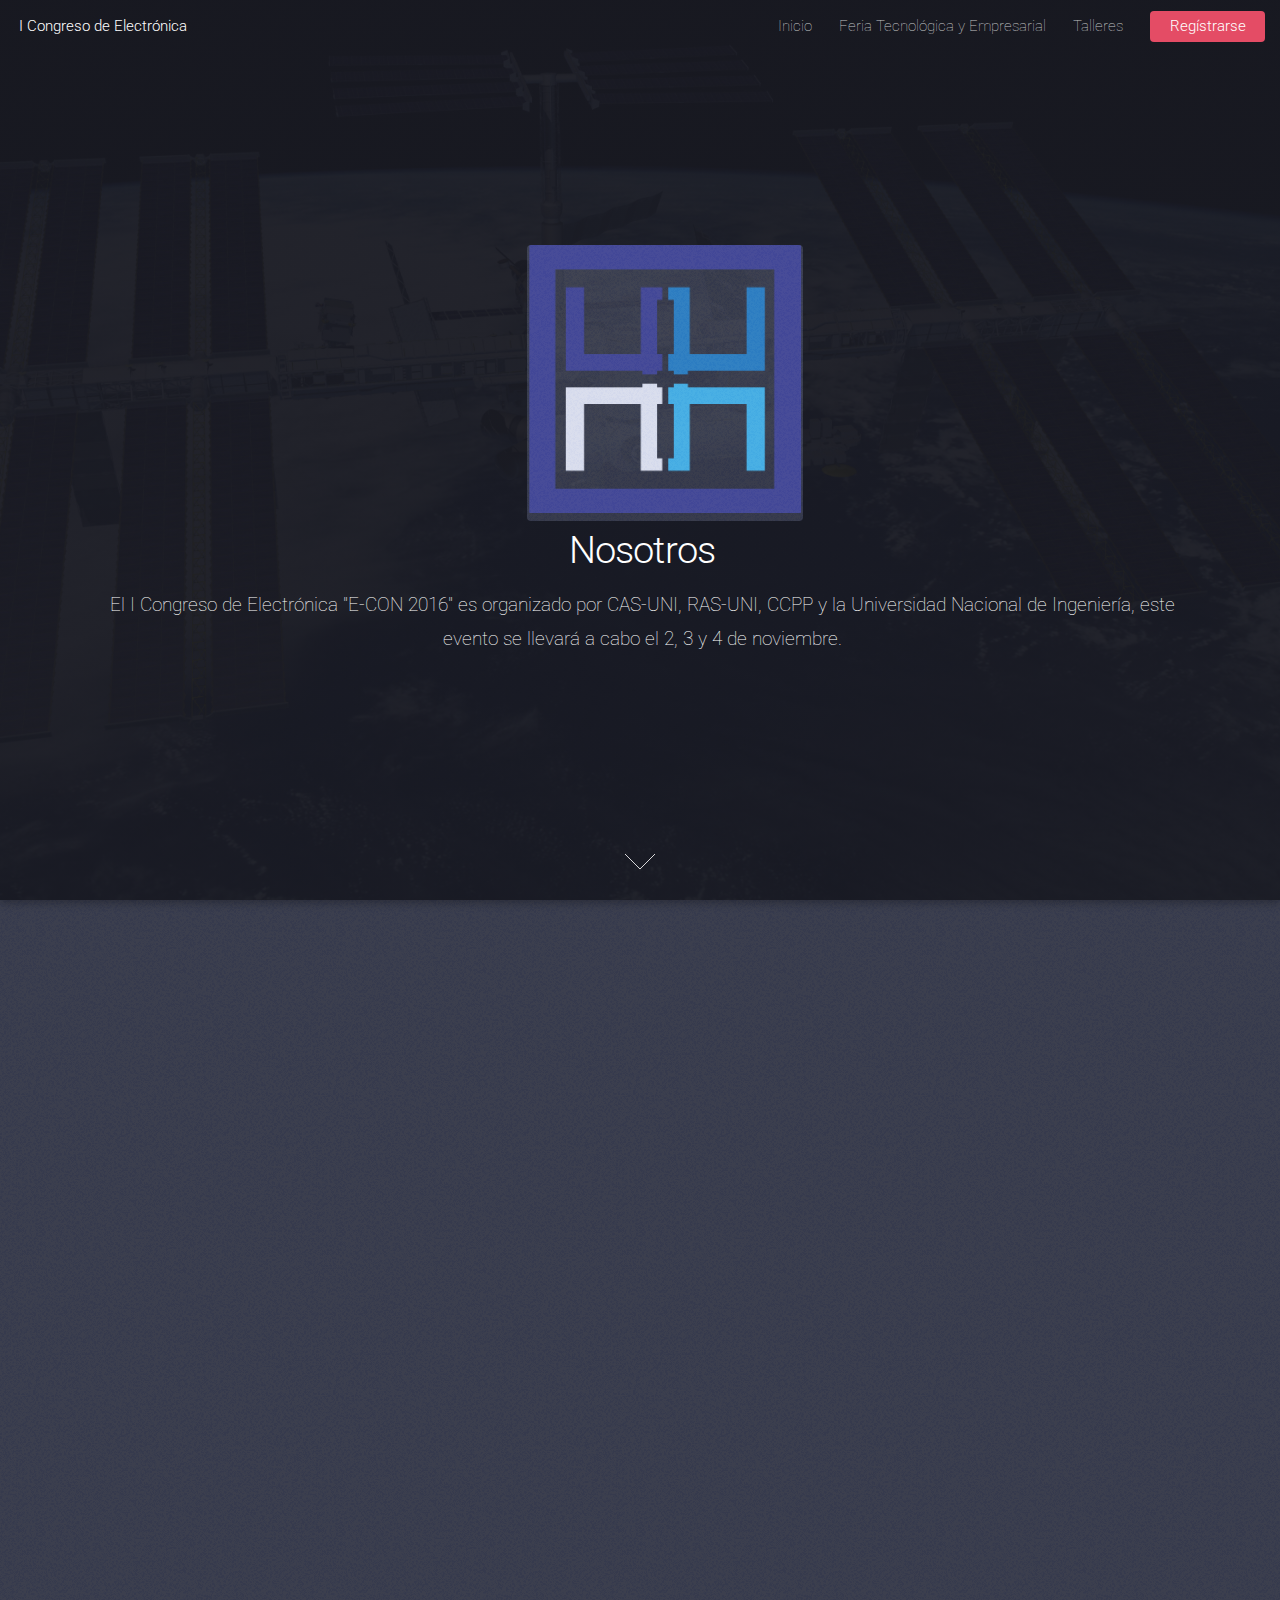
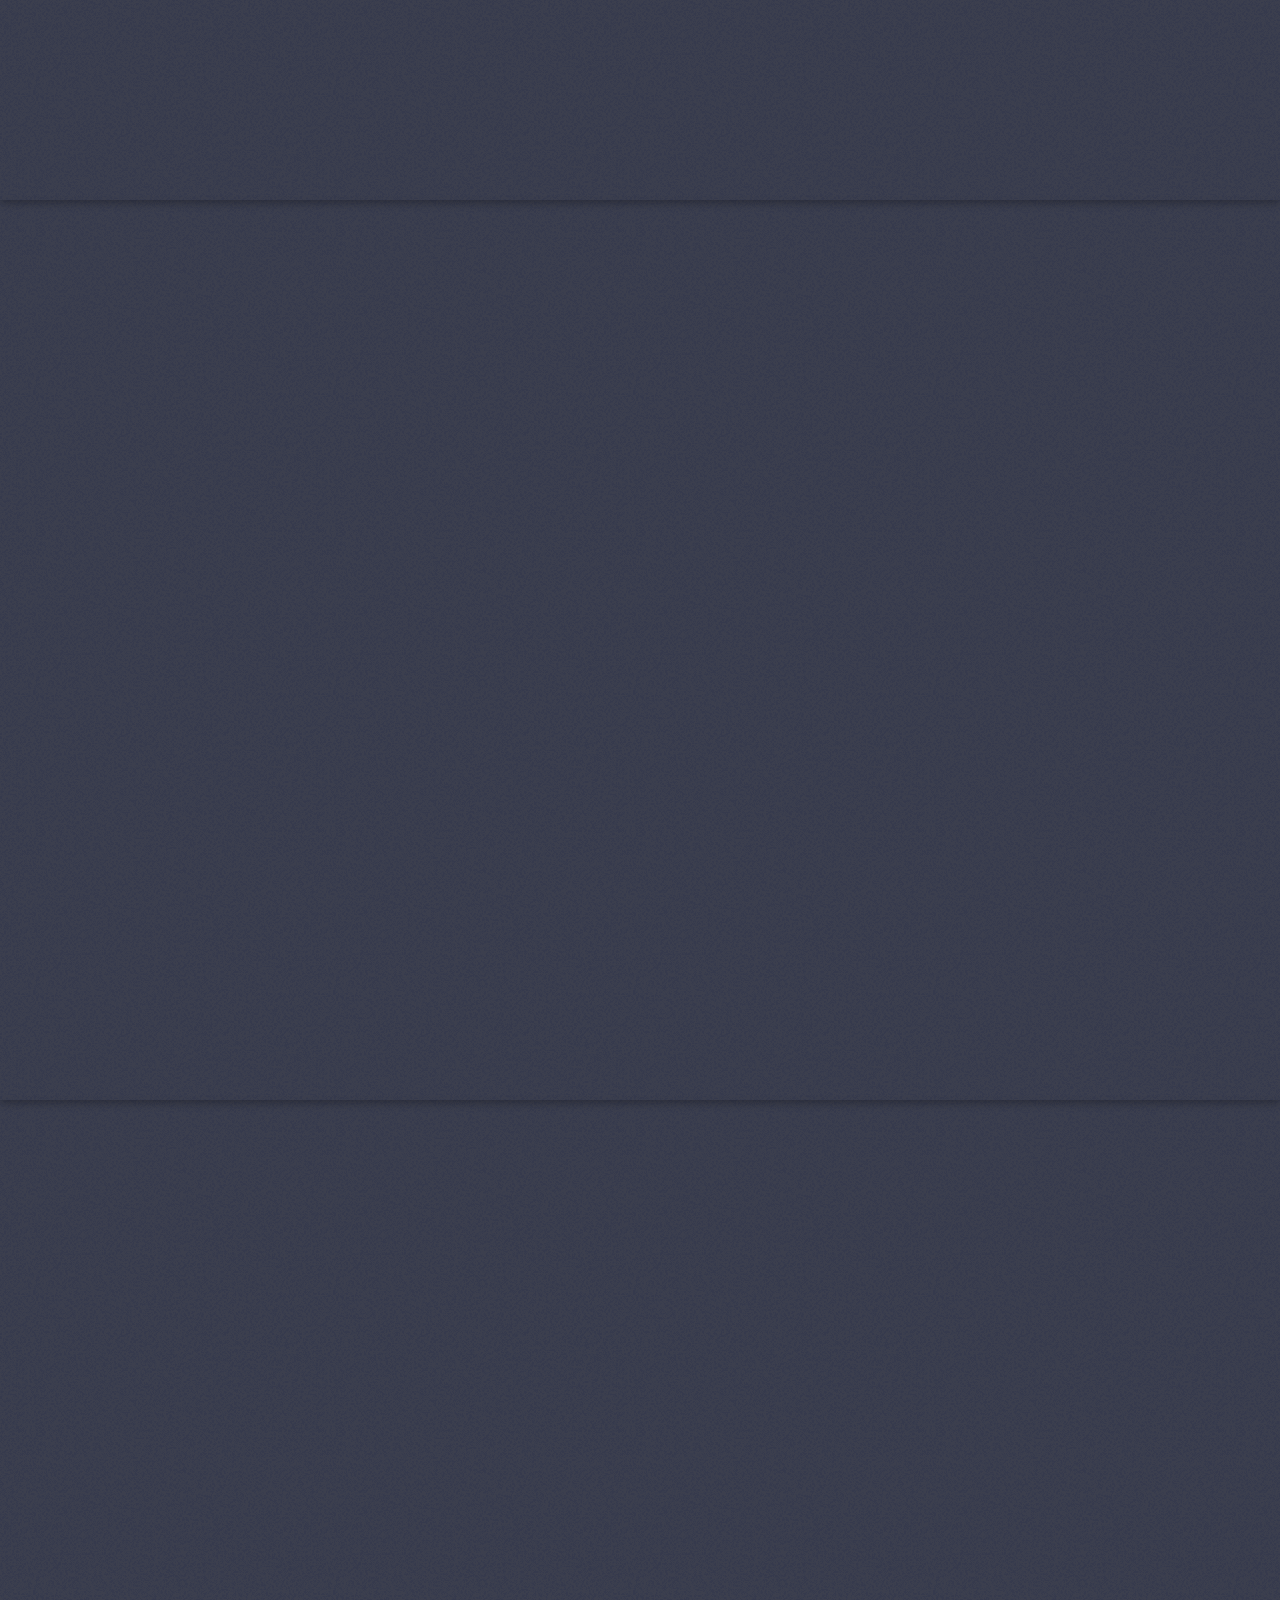
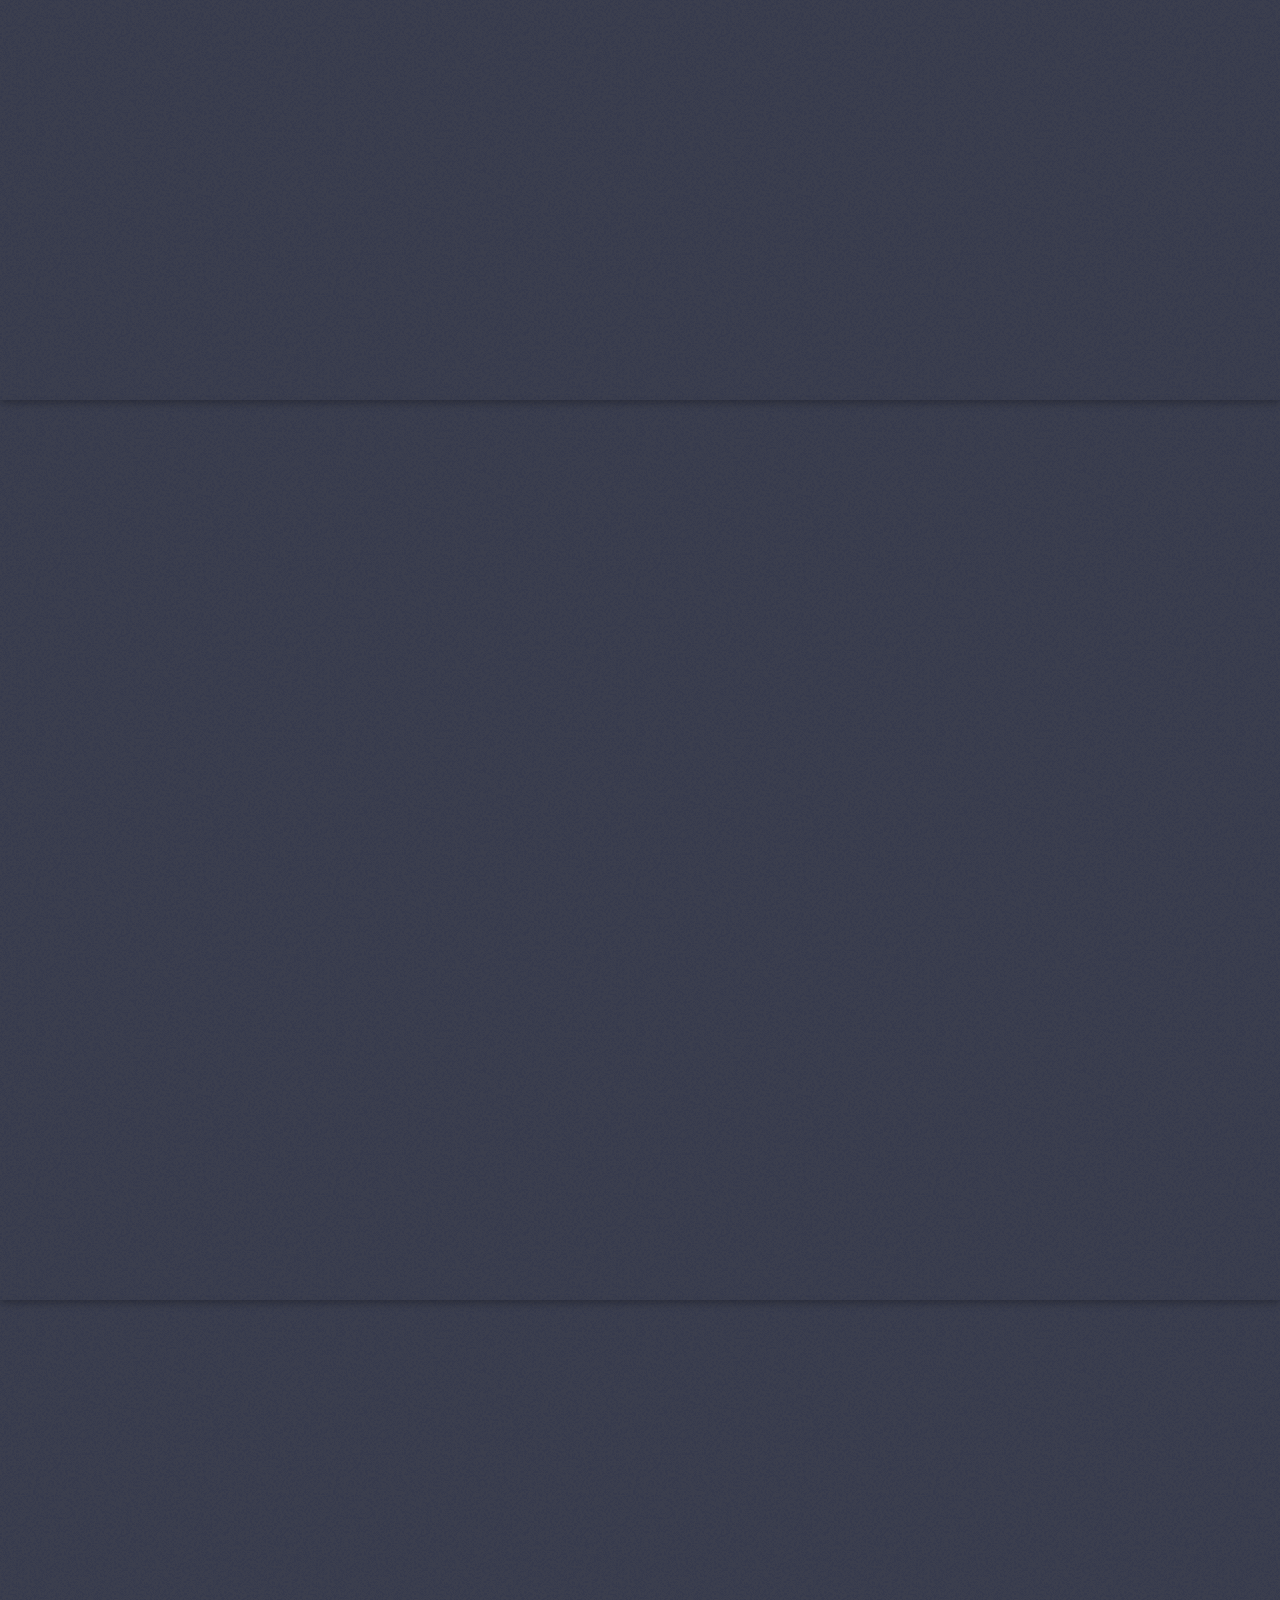
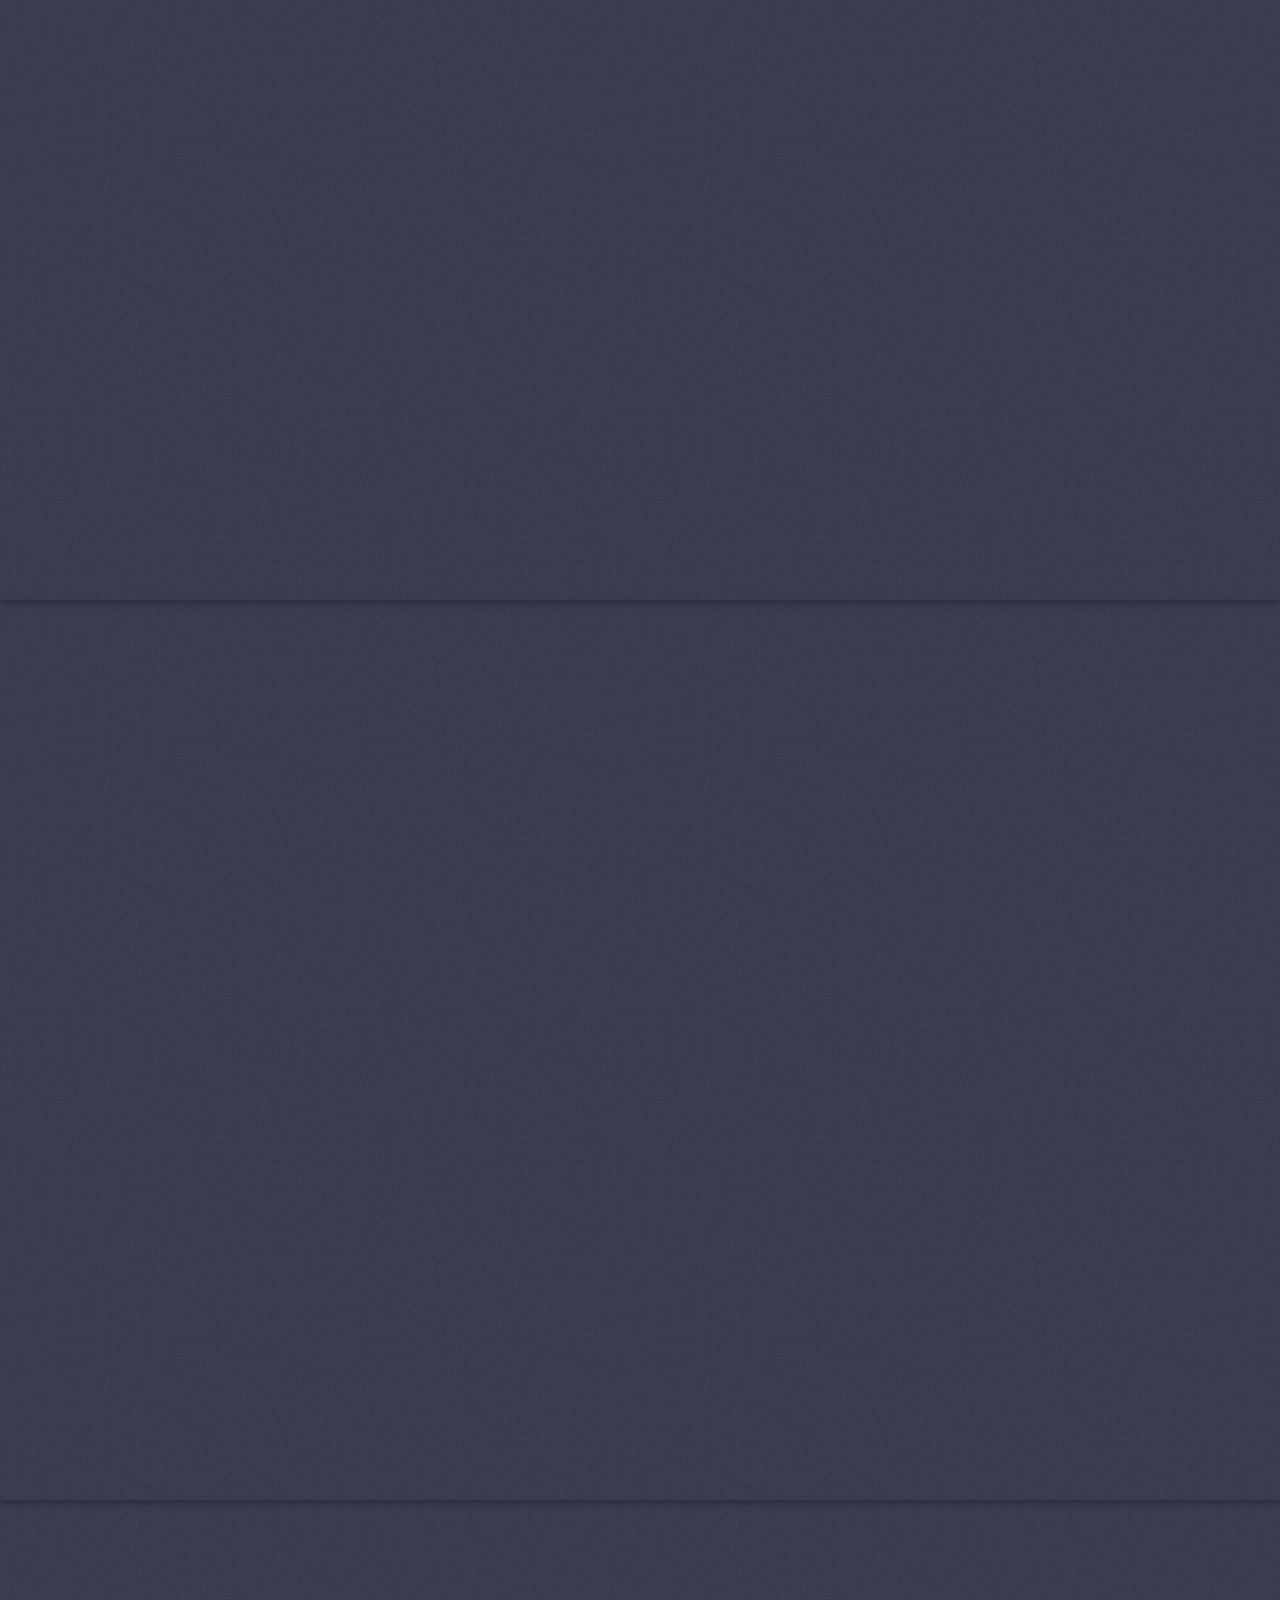
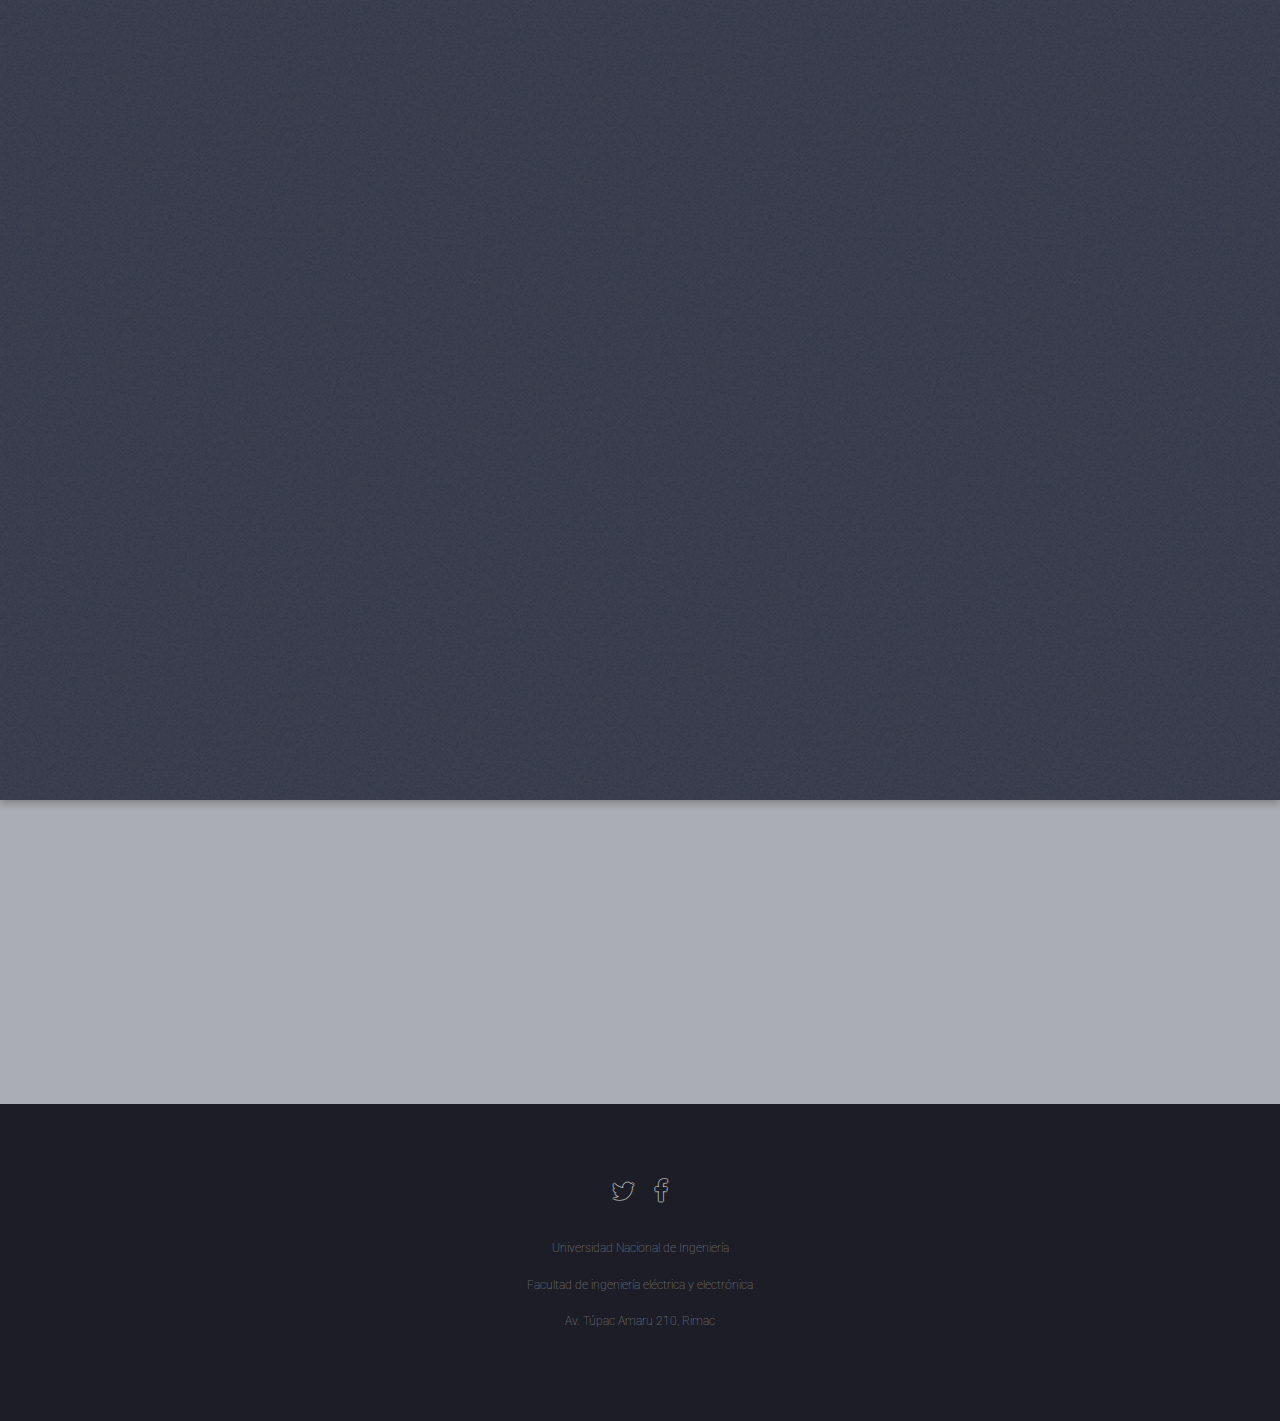
<file: e-con.html>
<!DOCTYPE HTML>
<html>
	<head>
		<title>E-CON UNI 2016</title>
		<meta charset="utf-8" />
		<meta name="viewport" content="width=device-width, initial-scale=1" />
		<!--[if lte IE 8]><script src="assets/js/ie/html5shiv.js"></script><![endif]-->
		<link rel="stylesheet" href="assets/css/main.css" />
		<!--[if lte IE 9]><link rel="stylesheet" href="assets/css/ie9.css" /><![endif]-->
		<!--[if lte IE 8]><link rel="stylesheet" href="assets/css/ie8.css" /><![endif]-->
		<link  rel= "apple-touch-icon"  sizes= "57x57"  href= "images/favicon/apple-icon-57x57.png" > 
		<link  rel= "apple-touch-icon"  sizes= "60x60"  href= "images/favicon/apple-icon-60x60.png" > 
		<link  rel= "apple-touch-icon"  sizes= "72x72"  href= "images/favicon/apple-icon-72x72.png" > 
		<link  rel= "apple-touch-icon"  sizes= "76x76"  href= "images/favicon/apple-icon-76x76.png" > 
		<link  rel= "apple-touch-icon"  sizes= "114x114"  href= "images/favicon/apple-icon-114x114.png" > 
		<link  rel= "apple-touch-icon"  sizes= "120x120"  href= "images/favicon/apple-icon-120x120.png" > 
		<link  rel= "apple-touch-icon"  sizes= "144x144"  href= "images/favicon/apple-icon-144x144.png" > 
		<link  rel= "apple-touch-icon"  sizes= "152x152"  href= "images/favicon/apple-icon-152x152.png" > 
		<link  rel= "apple-touch-icon"  sizes= "180x180"  href= "images/favicon/apple-icon-180x180.png" > 
		<link  rel= "icon"  type= "image/png"  sizes= "192x192"   href= "/android-icon-192x192.png" > 
		<link  rel= "icon"  type= "image/png"  sizes= "32x32"  href= "images/favicon/favicon-32x32.png" > 
		<link  rel= "icon"  type= "image/png"  sizes= "96x96"  href= "images/favicon/favicon-96x96.png" > 
		<link  rel= "icon"  type= "image/png"  sizes= "16x16"  href= "images/favicon/favicon-16x16.png" > 
		<link  rel= "manifest"  href= "/manifest.json" > 
		<meta  name= "msapplication-TileColor"  content= "#ffffff" > 
		<meta  name= "msapplication-TileImage"  content= "/ms-icon-144x144.png" > 
		<meta  name= "theme-color"  content= "#ffffff" >
	</head>
	<body class="landing">
    		
		<div id="page-wrapper">

			<!-- Header -->
				<header id="header">
					<h1 id="logo"><a href="e-con.html">I Congreso de Electrónica</a></h1>
					<nav id="nav">
						<ul>
							<li><a href="e-con.html">Inicio</a></li>
							<li>
								<a href="Feria Tecnológica y Empresarial.html">Feria Tecnológica y Empresarial</a>
							</li>
							<li><a href="talleres.html">Talleres</a></li>
							<li><a href="registrarse.html" class="button special">Regístrarse</a></li>
						</ul>
					</nav>
				</header>

			<!-- Banner -->
				<section id="banner">
					<div class="content">
					<span class="image"><img src="images/pic01.png" alt="" /></span>
						<header>
							<h2>Nosotros</h2>
							<p>El I Congreso de Electrónica "E-CON 2016" es organizado por CAS-UNI, RAS-UNI, CCPP y la Universidad Nacional de Ingeniería, este evento se llevará a cabo el 2, 3 y 4 de noviembre.</p>
						</header>
						
					</div>
					<a href="#cero" class="goto-next scrolly">Next</a>
				</section>

				<!-- cero -->
				<section id="cero" class="spotlight style1 bottom">
					<span class="image fit main"><img src="images/parapente en lima ii.jpg" alt="" /></span>
					<div class="content">
						<div class="container">
						<header class="major">
						<h2>Faltan:</h2>
						</header>
							<ul class="countdown">
							<li> <span class="days">00</span>
								<p class="días_ref">días</p>
							</li>
							<li class="seperator">.</li>
							<li> <span class="hours">00</span>
								<p class="horas_ref">horas</p>
							</li>
							<li class="seperator">:</li>
							<li> <span class="minutes">00</span>
								<p class="minutos_ref">minutos</p>
							</li>
							<li class="seperator">:</li>
							<li> <span class="seconds">00</span>
								<p class="segundos_ref">segundos</p>
							</li>
							</ul>
						</div>
					</div>
					<a href="#ceros" class="goto-next scrolly">Next</a>
				</section>

				

				<!-- ceros -->
				<section id="ceros" class="spotlight style3 left">
					<span class="image fit main bottom"><img src="images/pic002.jpg" alt="" /></span>
					<div class="content">
						<header>
							<h2>Misión</h2>
							<!--<p>Accumsan integer ultricies aliquam vel massa sapien phasellus</p>-->
						</header>
						<p>Brindar un espacio para la difusión  de los avances tecnológicos orientados a la electrónica.</p>
						<p>Actualizar los conocimientos de los participantes.</p>
						
					</div>
					<a href="#uno" class="goto-next scrolly">Next</a>
				</section>

				<!-- uno -->
				<section id="uno" class="spotlight style2 right">
					<span class="image fit main"><img src="images/lima-at-night-3.jpg" alt="" /></span>
					<div class="content">
						<header>
							<h2>Visión</h2>
							<!--<p>Feugiat accumsan lorem eu ac lorem amet ac arcu phasellus tortor enim mi mi nisi praesent adipiscing. Integer mi sed nascetur cep aliquet augue varius tempus lobortis porttitor lorem et accumsan consequat adipiscing lorem.</p>-->
						</header>
						<p>Ser el congreso de ingeniería electrónica más reconocido e influyente a nivel nacional e internacional.</p>
						<p>Crear empatía entre empresas y profesionales, para el desarrollo tecnológico sostenible en la sociedad.</p>
						
					</div>
					<a href="#dos" class="goto-next scrolly">Next</a>
				</section>
				

			<!-- dos -->
				<section id="dos" class="spotlight style1 bottom">
					<span class="image fit main"><img src="images/pic02.jpg" alt="" /></span>
					<div class="content">
						<div class="container">
							<div class="row">
								<div class="4u 12u$(medium)">
									<header>
										<h2>Objetivos</h2>
									</header>
									<p >Contribuir con el desarrollo científico - tecnológico del país, actualizando los conocimientos de los participantes. </p>
								</div>
								<div class="4u 12u$(medium)">
									<p>Buscamos incentivar e impulsar la capacidad investigadora, creativa e innovadora de los mismos.</p>
									<p>Crear vinculos entre empresa, estado y profesionales.
									</p>
								</div>
								<div class="4u$ 12u$(medium)">
									<p>Dar a conocer proyectos de electrónica que se estan desarrolando en el país.</p>
									<p>Difundir conocimientos actualizados de la electrónica.</p>
								</div>
							</div>
						</div>
					</div>
					<a href="#tres" class="goto-next scrolly">Next</a>
				</section>

			<!-- tres -->
				<section id="tres" class="spotlight style2 right">
					<span class="image fit main"><img src="images/pic03.jpg" alt="" /></span>
					<div class="content">
						<header>
							<h2>Conferencias</h2>
							<!--<p>Feugiat accumsan lorem eu ac lorem amet ac arcu phasellus tortor enim mi mi nisi praesent adipiscing. Integer mi sed nascetur cep aliquet augue varius tempus lobortis porttitor lorem et accumsan consequat adipiscing lorem.</p>-->
						</header>
						<p>Se darán exposiciones de talla internacional explicando las tecnologías emergentes y el conocimiento desarrollado en el mundo por parte de los implicados (conferencistas, empresas, institutos de investigación y asociaciones afines).</p>
						<ul class="actions">
							<li><a href="conferencias.html" class="button">Leer más</a></li>
						</ul>
					</div>
					<a href="#cuatro" class="goto-next scrolly">Next</a>
				</section>

			<!-- cuatro -->
				<section id="cuatro" class="spotlight style3 left">
					<span class="image fit main bottom"><img src="images/pic04.jpg" alt="" /></span>
					<div class="content">
						<header>
							<h2>Feria Tecnológica y Empresarial</h2>
							<!--<p>Accumsan integer ultricies aliquam vel massa sapien phasellus</p>-->
						</header>
						<p>Es un espacio para que las empresas muestren las innovaciones que hacen como parte de esta era de gran crecimiento tecnologico.</p>
						<ul class="actions">
							<li><a href="Feria Tecnológica y Empresarial.html" class="button">Leer más</a></li>
						</ul>
					</div>
					<a href="#cinco" class="goto-next scrolly">Next</a>
				</section>
				<!-- cinco -->
				<section id="cinco" class="spotlight style1 bottom">
					<span class="image fit main"><img src="images/pic4.jpg" alt="" /></span>
					<div class="content">
						<div class="container">
							<div class="row">
								<ul class="countdown">
								<header>
							<h2>Organizan</h2>
							
						</header>	
							<li>
								<span class="image"><img src="images/uni-logo.png" alt="" /></span>
							</li>
							<li>
								<span class="image1"><img src="images/IEEE.png" alt="" /></span>
							</li>
							
							<li>
								<span class="image1"><img src="images/RAS.png" alt="" /></span>
							</li>
							
							<li> 
								<span class="image1"><img src="images/CAS.png" alt="" /></span>
							</li>
							
							<li> 
								<span class="image1"><img src="images/CCPP.png" alt="" /></span>
							</li>
							</ul>
							</div>
						</div>
					</div>
					<a href="#five" class="goto-next scrolly">Next</a>
				</section>

			<!-- Four -->
				<!--<section id="four" class="wrapper style1 special fade-up">
					<div class="container">
						<header class="major">
							<h2>Accumsan sed tempus adipiscing blandit</h2>
							<p>Iaculis ac volutpat vis non enim gravida nisi faucibus posuere arcu consequat</p>
						</header>
						<div class="box alt">
							<div class="row uniform">
								<section class="4u 6u(medium) 12u$(xsmall)">
									<span class="icon alt major fa-area-chart"></span>
									<h3>Ipsum sed commodo</h3>
									<p>Feugiat accumsan lorem eu ac lorem amet accumsan donec. Blandit orci porttitor.</p>
								</section>
								<section class="4u 6u$(medium) 12u$(xsmall)">
									<span class="icon alt major fa-comment"></span>
									<h3>Eleifend lorem ornare</h3>
									<p>Feugiat accumsan lorem eu ac lorem amet accumsan donec. Blandit orci porttitor.</p>
								</section>
								<section class="4u$ 6u(medium) 12u$(xsmall)">
									<span class="icon alt major fa-flask"></span>
									<h3>Cubilia cep lobortis</h3>
									<p>Feugiat accumsan lorem eu ac lorem amet accumsan donec. Blandit orci porttitor.</p>
								</section>
								<section class="4u 6u$(medium) 12u$(xsmall)">
									<span class="icon alt major fa-paper-plane"></span>
									<h3>Non semper interdum</h3>
									<p>Feugiat accumsan lorem eu ac lorem amet accumsan donec. Blandit orci porttitor.</p>
								</section>
								<section class="4u 6u(medium) 12u$(xsmall)">
									<span class="icon alt major fa-file"></span>
									<h3>Odio laoreet accumsan</h3>
									<p>Feugiat accumsan lorem eu ac lorem amet accumsan donec. Blandit orci porttitor.</p>
								</section>
								<section class="4u$ 6u$(medium) 12u$(xsmall)">
									<span class="icon alt major fa-lock"></span>
									<h3>Massa arcu accumsan</h3>
									<p>Feugiat accumsan lorem eu ac lorem amet accumsan donec. Blandit orci porttitor.</p>
								</section>
							</div>
						</div>
						<footer class="major">
							<ul class="actions">
								<li><a href="#" class="button">Magna sed feugiat</a></li>
							</ul>
						</footer>
					</div>
				</section>-->

			<!-- cinco -->
				<section id="five" class="wrapper style2 special fade">
					<div class="container">
						<header>
							<h2>Suscríbase</h2>
							<p>Para estar informado sobre E-CON</p>
						</header>
						<form method="post" action="#" class="container 50%">
							<div class="row uniform 50%">
								<div class="8u 12u$(xsmall)"><input type="email" name="email" id="email" placeholder="Ingresa tu dirección e-mail" /></div>
								<div class="4u$ 12u$(xsmall)"><input type="submit" value="Suscribirse" class="fit special" /></div>
							</div>
						</form>
					</div>
				</section>

			<!-- Footer -->
				<footer id="footer">
					<ul class="icons">
						<li><a href="https://twitter.com/InformesEcon/" target="_blank" class="icon alt fa-twitter"><span class="label">Twitter</span></a></li>
						<li><a href="https://www.facebook.com/ECON.UNI/" target="_blank" class="icon alt fa-facebook"><span class="label">Facebook</span></a></li>
						<!--<li><a href="#" class="icon alt fa-linkedin"><span class="label">LinkedIn</span></a></li>
						<li><a href="#" class="icon alt fa-instagram"><span class="label">Instagram</span></a></li>
						<li><a href="#" class="icon alt fa-github"><span class="label">GitHub</span></a></li>
						<li><a href="#" class="icon alt fa-envelope"><span class="label">Email</span></a></li>-->
					</ul>
					
					<ul class="copyright">
					<p>Universidad Nacional de Ingeniería</p>
					<p>Facultad de ingeniería eléctrica y electrónica</p>
					<p>	Av. Túpac Amaru 210, Rimac</p>
						<!--<li>&copy; Untitled. All rights reserved.</li><li>Design: <a href="http://html5up.net"/ target="_blank">HTML5 UP</a></li>-->
					</ul> 
				</footer>

		</div>

		<!-- Scripts -->
			<script src="assets/js/jquery.min.js"></script>
			<script src="assets/js/jquery.scrolly.min.js"></script>
			<script src="assets/js/jquery.dropotron.min.js"></script>
			<script src="assets/js/jquery.scrollex.min.js"></script>
			<script src="assets/js/skel.min.js"></script>
			<script src="assets/js/util.js"></script>
			<!--[if lte IE 8]><script src="assets/js/ie/respond.min.js"></script><![endif]-->
			<script src="assets/js/main.js"></script>

			<script type="text/javascript" src="http://ajax.googleapis.com/ajax/libs/jquery/1.9.1/jquery.min.js"></script> 
<script type="text/javascript" src="assets/js/jquery.downCount.js"></script> 
<script class="source" type="text/javascript">
        $('.countdown').downCount({
            date: '11/02/2016 12:00:00',
            offset: +10
        }, function () {
            alert('WOOT WOOT, done!');
        });
    </script> 
    <script type="text/javascript">

  var _gaq = _gaq || [];
  _gaq.push(['_setAccount', 'UA-36251023-1']);
  _gaq.push(['_setDomainName', 'jqueryscript.net']);
  _gaq.push(['_trackPageview']);

  (function() {
    var ga = document.createElement('script'); ga.type = 'text/javascript'; ga.async = true;
    ga.src = ('https:' == document.location.protocol ? 'https://ssl' : 'http://www') + '.google-analytics.com/ga.js';
    var s = document.getElementsByTagName('script')[0]; s.parentNode.insertBefore(ga, s);
  })();

	</script>

	</body>

	

</html>
</file>
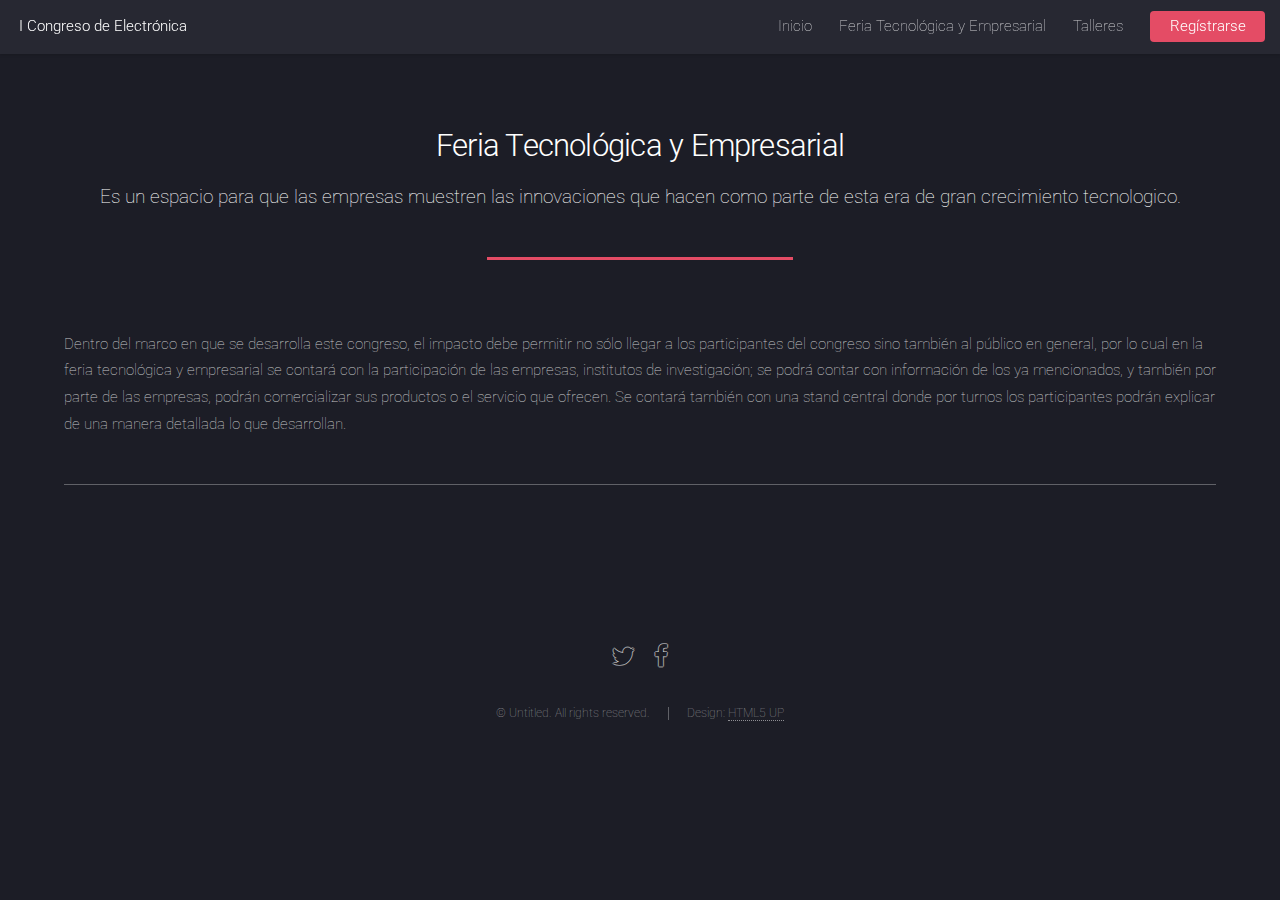
<file: Feria Tecnológica y Empresarial.html>
<!DOCTYPE HTML>
<!--
	Landed by HTML5 UP
	html5up.net | @n33co
	Free for personal and commercial use under the CCA 3.0 license (html5up.net/license)
-->
<html>
	<head>
		<title>Feria Tecnológica y Empresarial</title><!--left-sidebar.htmal-->
		<meta charset="utf-8" />
		<meta name="viewport" content="width=device-width, initial-scale=1" />
		<!--[if lte IE 8]><script src="assets/js/ie/html5shiv.js"></script><![endif]-->
		<link rel="stylesheet" href="assets/css/main.css" />
		<!--[if lte IE 9]><link rel="stylesheet" href="assets/css/ie9.css" /><![endif]-->
		<!--[if lte IE 8]><link rel="stylesheet" href="assets/css/ie8.css" /><![endif]-->
		<link  rel= "apple-touch-icon"  sizes= "57x57"  href= "images/favicon/apple-icon-57x57.png" > 
		<link  rel= "apple-touch-icon"  sizes= "60x60"  href= "images/favicon/apple-icon-60x60.png" > 
		<link  rel= "apple-touch-icon"  sizes= "72x72"  href= "images/favicon/apple-icon-72x72.png" > 
		<link  rel= "apple-touch-icon"  sizes= "76x76"  href= "images/favicon/apple-icon-76x76.png" > 
		<link  rel= "apple-touch-icon"  sizes= "114x114"  href= "images/favicon/apple-icon-114x114.png" > 
		<link  rel= "apple-touch-icon"  sizes= "120x120"  href= "images/favicon/apple-icon-120x120.png" > 
		<link  rel= "apple-touch-icon"  sizes= "144x144"  href= "images/favicon/apple-icon-144x144.png" > 
		<link  rel= "apple-touch-icon"  sizes= "152x152"  href= "images/favicon/apple-icon-152x152.png" > 
		<link  rel= "apple-touch-icon"  sizes= "180x180"  href= "images/favicon/apple-icon-180x180.png" > 
		<link  rel= "icon"  type= "image/png"  sizes= "192x192"   href= "/android-icon-192x192.png" > 
		<link  rel= "icon"  type= "image/png"  sizes= "32x32"  href= "images/favicon/favicon-32x32.png" > 
		<link  rel= "icon"  type= "image/png"  sizes= "96x96"  href= "images/favicon/favicon-96x96.png" > 
		<link  rel= "icon"  type= "image/png"  sizes= "16x16"  href= "images/favicon/favicon-16x16.png" > 
		<link  rel= "manifest"  href= "/manifest.json" > 
		<meta  name= "msapplication-TileColor"  content= "#ffffff" > 
		<meta  name= "msapplication-TileImage"  content= "/ms-icon-144x144.png" > 
		<meta  name= "theme-color"  content= "#ffffff" >
	</head>
	<body>
		<div id="page-wrapper">

			<!-- Header -->
				<header id="header">
					<h1 id="logo"><a href="e-con.html">I Congreso de Electrónica</a></h1>
					<nav id="nav">
						<ul>
							<li><a href="e-con.html">Inicio</a></li>
							<li>
								<a href="Feria Tecnológica y Empresarial.html">Feria Tecnológica y Empresarial</a>
							</li>
							<li><a href="talleres.html">Talleres</a></li>
							<li><a href="#" class="button special">Regístrarse</a></li>
						</ul>
					</nav>
				</header>


			<!-- Main -->
				<div id="main" class="wrapper style1">
					<div class="container">
						<header class="major">
							<h2>Feria Tecnológica y Empresarial</h2>
							<p>Es un espacio para que las empresas muestren las innovaciones que hacen como parte de esta era de gran crecimiento tecnologico.</p>
						</header>

								
								<p>Dentro del marco en que se desarrolla este congreso, el impacto debe permitir no sólo llegar a los participantes del congreso sino también al público en general, por lo cual en la feria tecnológica y empresarial se contará con la participación de las empresas, institutos de investigación; se podrá contar con información de los ya mencionados, y también por parte de las empresas, podrán comercializar sus productos o el servicio que ofrecen. Se contará también con una stand central donde por turnos los participantes podrán explicar de una manera detallada lo que desarrollan.</p>

							<hr />


						<div class="row 150%">
							<div class="4u 12u$(medium)">

								<!-- Sidebar -->
									<!--<section id="sidebar">
										<section>
											<h3>Magna Feugiat</h3>
											<p>Sed tristique purus vitae volutpat commodo suscipit amet sed nibh. Proin a ullamcorper sed blandit. Sed tristique purus vitae volutpat commodo suscipit ullamcorper commodo suscipit amet sed nibh. Proin a ullamcorper sed blandit..</p>
											<footer>
												<ul class="actions">
													<li><a href="#" class="button">Learn More</a></li>
												</ul>
											</footer>
										</section>
										<hr />
										<section>
											<a href="#" class="image fit"><img src="images/pic06.jpg" alt="" /></a>
											<h3>Amet Lorem Tempus</h3>
											<p>Sed tristique purus vitae volutpat commodo suscipit amet sed nibh. Proin a ullamcorper sed blandit. Sed tristique purus vitae volutpat commodo suscipit ullamcorper sed blandit lorem ipsum dolore.</p>
											<footer>
												<ul class="actions">
													<li><a href="#" class="button">Learn More</a></li>
												</ul>
											</footer>
										</section>
									</section>-->

							</div>
							<div class="8u$ 12u$(medium) important(medium)">

								<!-- Content -->
									<!--<section id="content">
										<a href="#" class="image fit"><img src="images/pic05.jpg" alt="" /></a>
										<h3>Dolore Amet Consequat</h3>
										<p>Aliquam massa urna, imperdiet sit amet mi non, bibendum euismod est. Curabitur mi justo, tincidunt vel eros ullamcorper, porta cursus justo. Cras vel neque eros. Vestibulum diam quam, mollis at magna consectetur non, malesuada quis augue. Morbi tincidunt pretium interdum est. Curabitur mi justo, tincidunt vel eros ullamcorper, porta cursus justo. Cras vel neque eros. Vestibulum diam.</p>
										<p>Vestibulum diam quam, mollis at consectetur non, malesuada quis augue. Morbi tincidunt pretium interdum. Morbi mattis elementum orci, nec dictum porta cursus justo. Quisque ultricies lorem in ligula condimentum, et egestas turpis sagittis. Cras ac nunc urna. Nullam eget lobortis purus. Phasellus vitae tortor non est placerat tristique.</p>
										<h3>Sed Magna Ornare</h3>
										<p>In vestibulum massa quis arcu lobortis tempus. Nam pretium arcu in odio vulputate luctus. Suspendisse euismod lorem eget lacinia fringilla. Sed sed felis justo. Nunc sodales elit in laoreet aliquam. Nam gravida, nisl sit amet iaculis porttitor, risus nisi rutrum metus.</p>
										<ul>
											<li>Faucibus orci lobortis ac adipiscing integer.</li>
											<li>Col accumsan arcu mi aliquet placerat.</li>
											<li>Lobortis vestibulum ut magna tempor massa nascetur.</li>
											<li>Blandit massa non blandit tempor interdum.</li>
											<li>Lacinia mattis arcu nascetur lobortis.</li>
										</ul>
									</section>-->

							</div>
						</div>
					</div>
				</div>

			<!-- Footer -->
				<footer id="footer">
					<ul class="icons">
						<li><a href="https://twitter.com/InformesEcon/" target="_blank" class="icon alt fa-twitter"><span class="label">Twitter</span></a></li>
						<li><a href="https://www.facebook.com/ECON.UNI/" target="_blank" class="icon alt fa-facebook"><span class="label">Facebook</span></a></li>
						<!--<li><a href="#" class="icon alt fa-linkedin"><span class="label">LinkedIn</span></a></li>
						<li><a href="#" class="icon alt fa-instagram"><span class="label">Instagram</span></a></li>
						<li><a href="#" class="icon alt fa-github"><span class="label">GitHub</span></a></li>
						<li><a href="#" class="icon alt fa-envelope"><span class="label">Email</span></a></li>-->
					</ul>
					<ul class="copyright">
						<li>&copy; Untitled. All rights reserved.</li><li>Design: <a href="http://html5up.net"/ target="_blank">HTML5 UP</a></li>
					</ul>
				</footer>

		</div>

		<!-- Scripts -->
			<script src="assets/js/jquery.min.js"></script>
			<script src="assets/js/jquery.scrolly.min.js"></script>
			<script src="assets/js/jquery.dropotron.min.js"></script>
			<script src="assets/js/jquery.scrollex.min.js"></script>
			<script src="assets/js/skel.min.js"></script>
			<script src="assets/js/util.js"></script>
			<!--[if lte IE 8]><script src="assets/js/ie/respond.min.js"></script><![endif]-->
			<script src="assets/js/main.js"></script>

	</body>
</html>
</file>
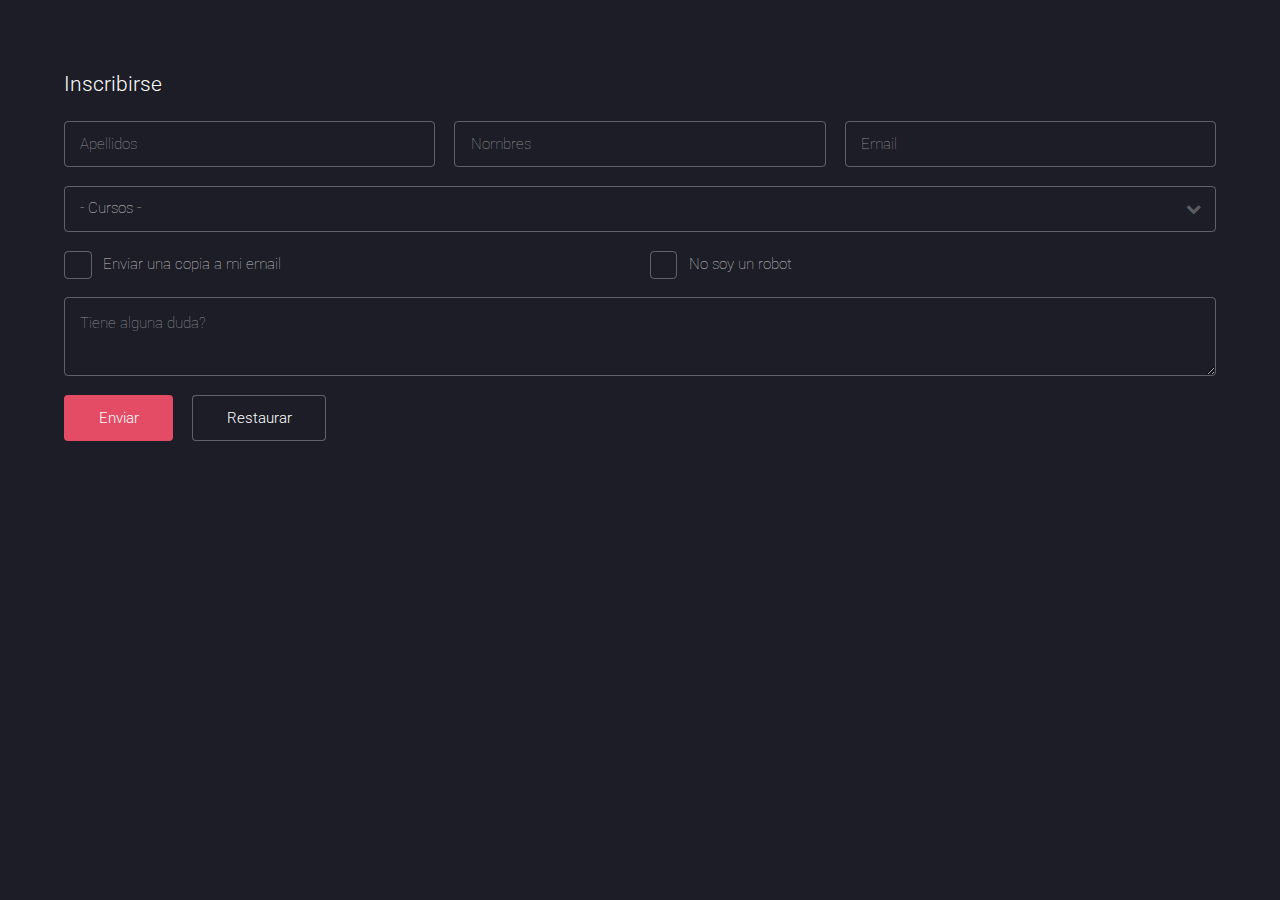
<file: inscribirse.html>
<!DOCTYPE html>
<html>
<head>
		<title>Regístrese</title>
		<meta charset="utf-8" />
		<meta name="viewport" content="width=device-width, initial-scale=1" />
		<!--[if lte IE 8]><script src="assets/js/ie/html5shiv.js"></script><![endif]-->
		<link rel="stylesheet" href="assets/css/main.css" />
		<!--[if lte IE 9]><link rel="stylesheet" href="assets/css/ie9.css" /><![endif]-->
		<!--[if lte IE 8]><link rel="stylesheet" href="assets/css/ie8.css" /><![endif]-->
		<link  rel= "apple-touch-icon"  sizes= "57x57"  href= "images/favicon/apple-icon-57x57.png" > 
		<link  rel= "apple-touch-icon"  sizes= "60x60"  href= "images/favicon/apple-icon-60x60.png" > 
		<link  rel= "apple-touch-icon"  sizes= "72x72"  href= "images/favicon/apple-icon-72x72.png" > 
		<link  rel= "apple-touch-icon"  sizes= "76x76"  href= "images/favicon/apple-icon-76x76.png" > 
		<link  rel= "apple-touch-icon"  sizes= "114x114"  href= "images/favicon/apple-icon-114x114.png" > 
		<link  rel= "apple-touch-icon"  sizes= "120x120"  href= "images/favicon/apple-icon-120x120.png" > 
		<link  rel= "apple-touch-icon"  sizes= "144x144"  href= "images/favicon/apple-icon-144x144.png" > 
		<link  rel= "apple-touch-icon"  sizes= "152x152"  href= "images/favicon/apple-icon-152x152.png" > 
		<link  rel= "apple-touch-icon"  sizes= "180x180"  href= "images/favicon/apple-icon-180x180.png" > 
		<link  rel= "icon"  type= "image/png"  sizes= "192x192"   href= "/android-icon-192x192.png" > 
		<link  rel= "icon"  type= "image/png"  sizes= "32x32"  href= "images/favicon/favicon-32x32.png" > 
		<link  rel= "icon"  type= "image/png"  sizes= "96x96"  href= "images/favicon/favicon-96x96.png" > 
		<link  rel= "icon"  type= "image/png"  sizes= "16x16"  href= "images/favicon/favicon-16x16.png" > 
		<link  rel= "manifest"  href= "/manifest.json" > 
		<meta  name= "msapplication-TileColor"  content= "#ffffff" > 
		<meta  name= "msapplication-TileImage"  content= "/ms-icon-144x144.png" > 
		<meta  name= "theme-color"  content= "#ffffff" >
	</head>
<body>

	   <div id="main" class="wrapper style1">
					<div class="container">
	   					<!-- Form -->
							<section>
								<h3>Inscribirse</h3>
								<form method="post" action="#">
									<div class="row uniform 50%">
										<div class="4u 12u$(medium)">
											<input type="text" name="name" id="name" value="" placeholder="Apellidos" />
										</div>
										<div class="4u 12u$(medium)">
											<input type="text" name="name" id="name" value="" placeholder="Nombres" />
										</div>
										<div class="4u$ 12u$(medium)">
											<input type="email" name="email" id="email" value="" placeholder="Email" />
										</div>
										<div class="12u$">
											<div class="select-wrapper">
												<select name="category" id="category">
													<option value="">- Cursos -</option>
													<option value="1">Domótica</option>
													<option value="1">Ardunino</option>
													<option value="1">Raspberry</option>
													<option value="1">Programación</option>
													<option value="1">Drones</option>
													<option value="1">Labview</option>
													<option value="1">PDI</option>
													<option value="1">Talleres profesionales</option>
												</select>
											</div>
										</div>
										
										<div class="6u 12u$(medium)">
											<input type="checkbox" id="copy" name="copy">
											<label for="copy">Enviar una copia a mi email</label>
										</div>
										<div class="6u$ 12u$(medium)">
											<input type="checkbox" id="human" name="human">
											<label for="human">No soy un robot</label>
										</div>
										<div class="12u$">
											<textarea name="message" id="message" placeholder="Tiene alguna duda?" rows="2"></textarea>
										</div>
										<div class="12u$">
											<ul class="actions">
												<li><input type="submit" value="Enviar" class="special" /></li>
												<li><input type="reset" value="Restaurar" /></li>
											</ul>
										</div>
									</div>
								</form>
							</section>

							</div>
				</div>

				<!-- Scripts -->
			<script src="assets/js/jquery.min.js"></script>
			<script src="assets/js/jquery.scrolly.min.js"></script>
			<script src="assets/js/jquery.dropotron.min.js"></script>
			<script src="assets/js/jquery.scrollex.min.js"></script>
			<script src="assets/js/skel.min.js"></script>
			<script src="assets/js/util.js"></script>
			<!--[if lte IE 8]><script src="assets/js/ie/respond.min.js"></script><![endif]-->
			<script src="assets/js/main.js"></script>
</body>
</html>
</file>
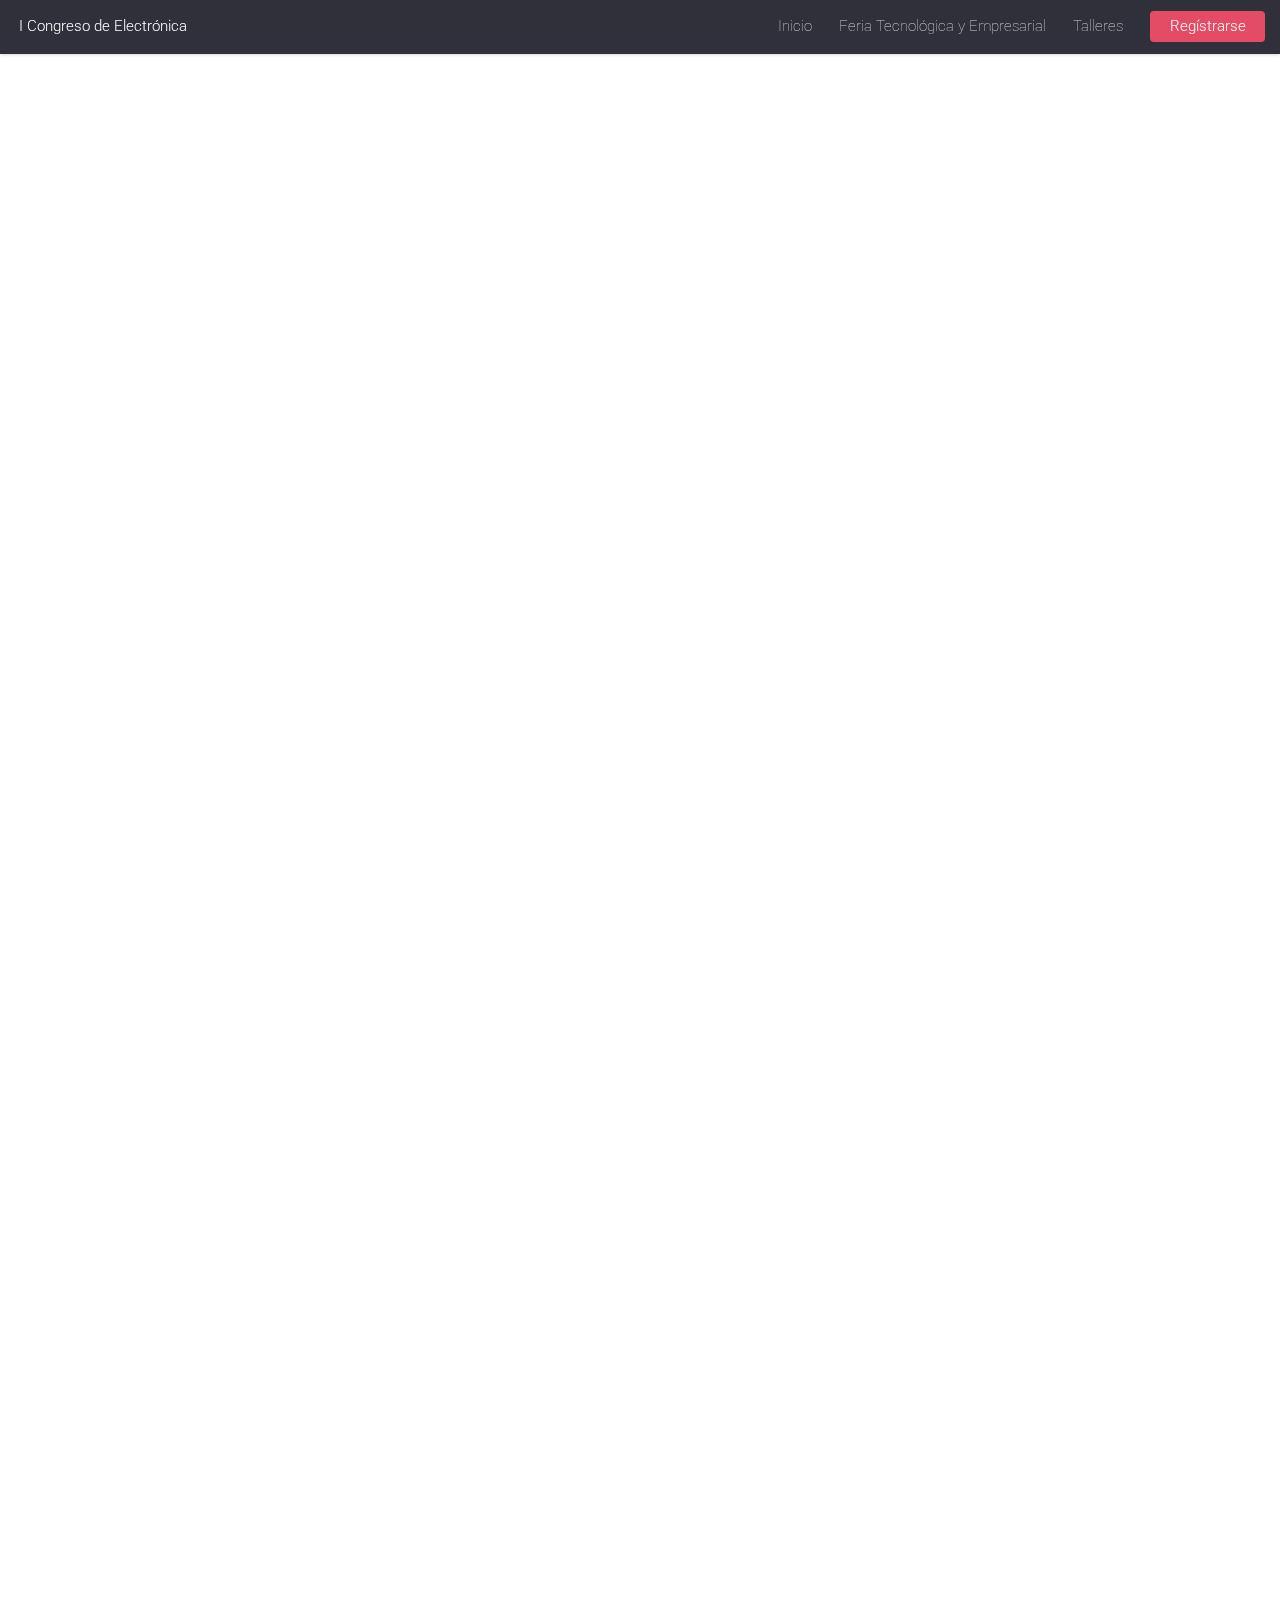
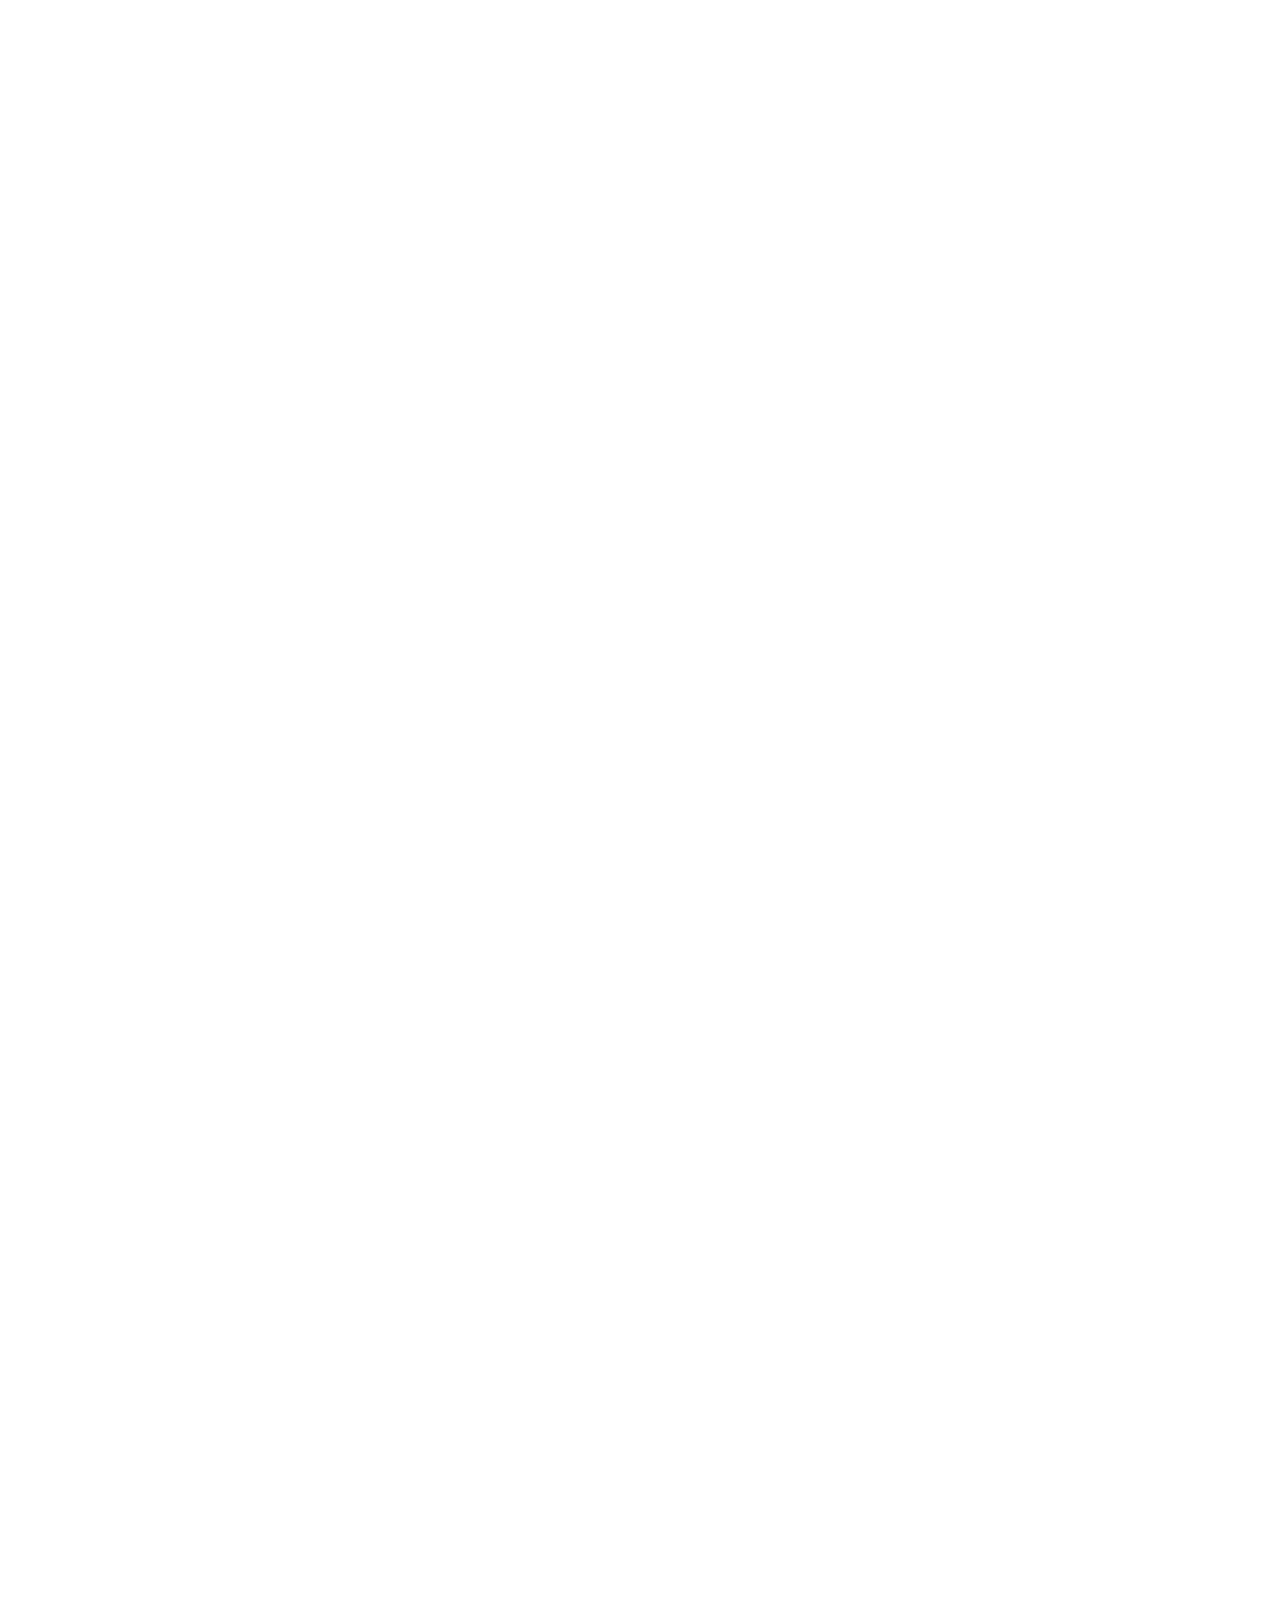
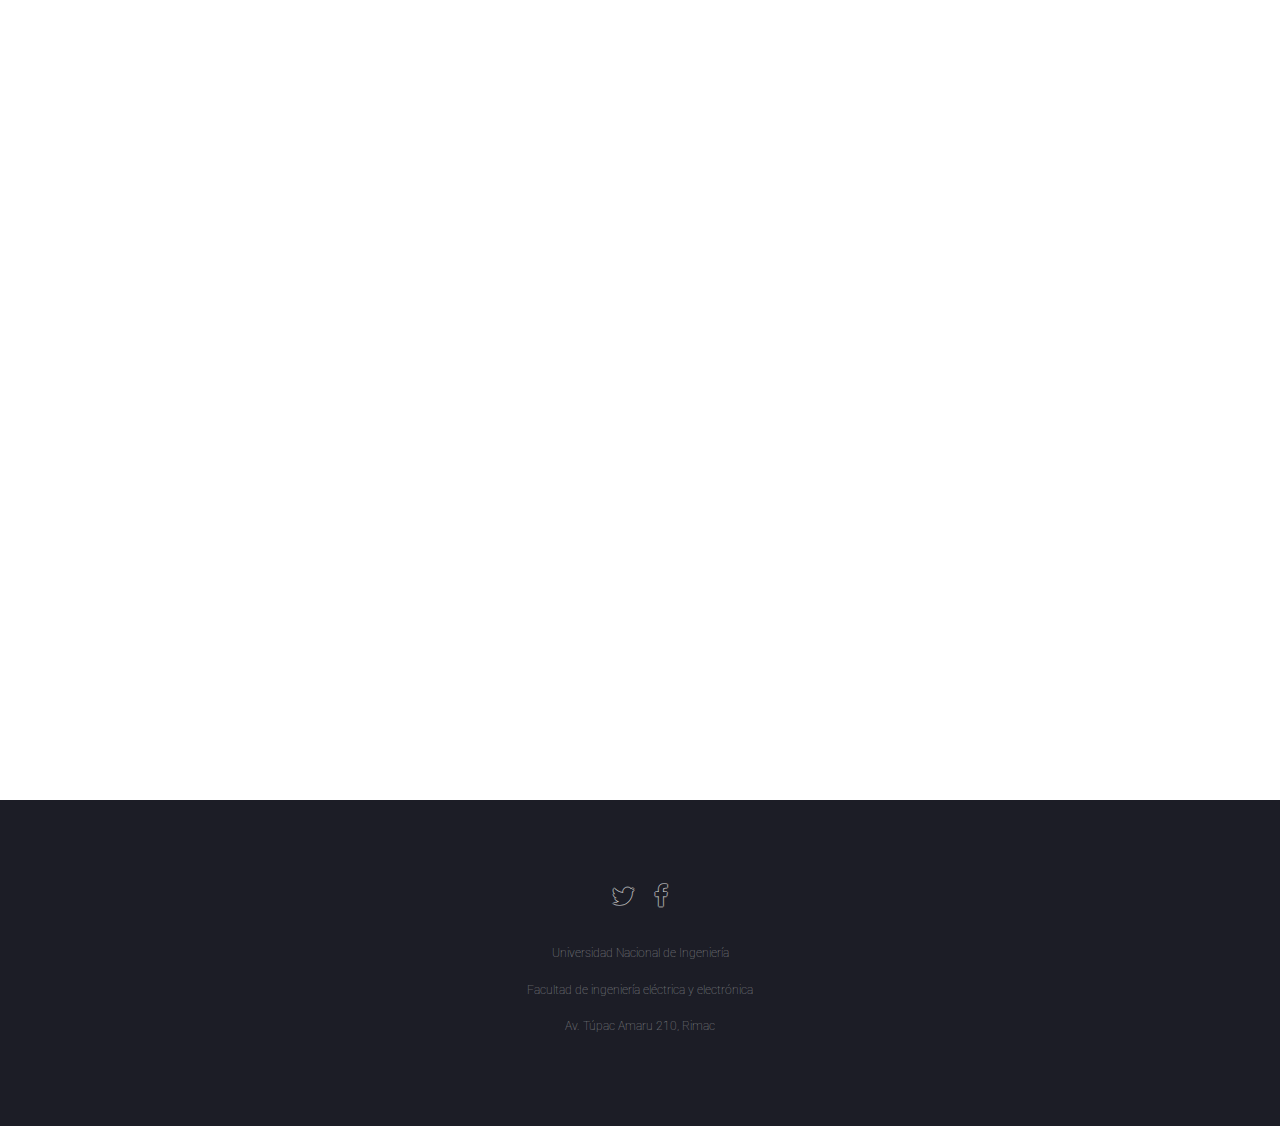
<file: registrarse.html>
<!DOCTYPE html>
<html>
<head>
	<head>
		<title>E-CON UNI 2016</title>
		<meta charset="utf-8" />
		<meta name="viewport" content="width=device-width, initial-scale=1" />
		<!--[if lte IE 8]><script src="assets/js/ie/html5shiv.js"></script><![endif]-->
		<link rel="stylesheet" href="assets/css/main.css" />
		<!--[if lte IE 9]><link rel="stylesheet" href="assets/css/ie9.css" /><![endif]-->
		<!--[if lte IE 8]><link rel="stylesheet" href="assets/css/ie8.css" /><![endif]-->
		<link  rel= "apple-touch-icon"  sizes= "57x57"  href= "images/favicon/apple-icon-57x57.png" > 
		<link  rel= "apple-touch-icon"  sizes= "60x60"  href= "images/favicon/apple-icon-60x60.png" > 
		<link  rel= "apple-touch-icon"  sizes= "72x72"  href= "images/favicon/apple-icon-72x72.png" > 
		<link  rel= "apple-touch-icon"  sizes= "76x76"  href= "images/favicon/apple-icon-76x76.png" > 
		<link  rel= "apple-touch-icon"  sizes= "114x114"  href= "images/favicon/apple-icon-114x114.png" > 
		<link  rel= "apple-touch-icon"  sizes= "120x120"  href= "images/favicon/apple-icon-120x120.png" > 
		<link  rel= "apple-touch-icon"  sizes= "144x144"  href= "images/favicon/apple-icon-144x144.png" > 
		<link  rel= "apple-touch-icon"  sizes= "152x152"  href= "images/favicon/apple-icon-152x152.png" > 
		<link  rel= "apple-touch-icon"  sizes= "180x180"  href= "images/favicon/apple-icon-180x180.png" > 
		<link  rel= "icon"  type= "image/png"  sizes= "192x192"   href= "/android-icon-192x192.png" > 
		<link  rel= "icon"  type= "image/png"  sizes= "32x32"  href= "images/favicon/favicon-32x32.png" > 
		<link  rel= "icon"  type= "image/png"  sizes= "96x96"  href= "images/favicon/favicon-96x96.png" > 
		<link  rel= "icon"  type= "image/png"  sizes= "16x16"  href= "images/favicon/favicon-16x16.png" > 
		<link  rel= "manifest"  href= "/manifest.json" > 
		<meta  name= "msapplication-TileColor"  content= "#ffffff" > 
		<meta  name= "msapplication-TileImage"  content= "/ms-icon-144x144.png" > 
		<meta  name= "theme-color"  content= "#ffffff" >
	</head>
</head>
<body>

				<header id="header">
					<h1 id="logo"><a href="e-con.html">I Congreso de Electrónica</a></h1>
					<nav id="nav">
						<ul>
							<li><a href="e-con.html">Inicio</a></li>
							<li>
								<a href="Feria Tecnológica y Empresarial.html">Feria Tecnológica y Empresarial</a>
							</li>
							<li><a href="talleres.html">Talleres</a></li>
							<li><a href="#" class="button special">Regístrarse</a></li>
						</ul>
					</nav>
				</header>
				
				<iframe src="https://docs.google.com/forms/d/e/1FAIpQLSfOH2-ozKpAN3t_ixq-Tuh_iz_jMUWpzrQpN2XC9xQO9aV17w/viewform?c=0&w=1" width="100%" height="4000" frameborder="0" marginheight="0" marginwidth="0" style="background: #FFFFFF;"></iframe>

			<footer id="footer">
					<ul class="icons">
						<li><a href="https://twitter.com/InformesEcon/" target="_blank" class="icon alt fa-twitter"><span class="label">Twitter</span></a></li>
						<li><a href="https://www.facebook.com/ECON.UNI/" target="_blank" class="icon alt fa-facebook"><span class="label">Facebook</span></a></li>
						
					</ul>
					<ul class="copyright">
					<p>Universidad Nacional de Ingeniería</p>
					<p>Facultad de ingeniería eléctrica y electrónica</p>
					<p>	Av. Túpac Amaru 210, Rimac</p>
						
					</ul> 
				</footer>


			<script src="assets/js/jquery.min.js"></script>
			<script src="assets/js/jquery.scrolly.min.js"></script>
			<script src="assets/js/jquery.dropotron.min.js"></script>
			<script src="assets/js/jquery.scrollex.min.js"></script>
			<script src="assets/js/skel.min.js"></script>
			<script src="assets/js/util.js"></script>
			<!--[if lte IE 8]><script src="assets/js/ie/respond.min.js"></script><![endif]-->
			<script src="assets/js/main.js"></script>
</body>
</html>
</file>
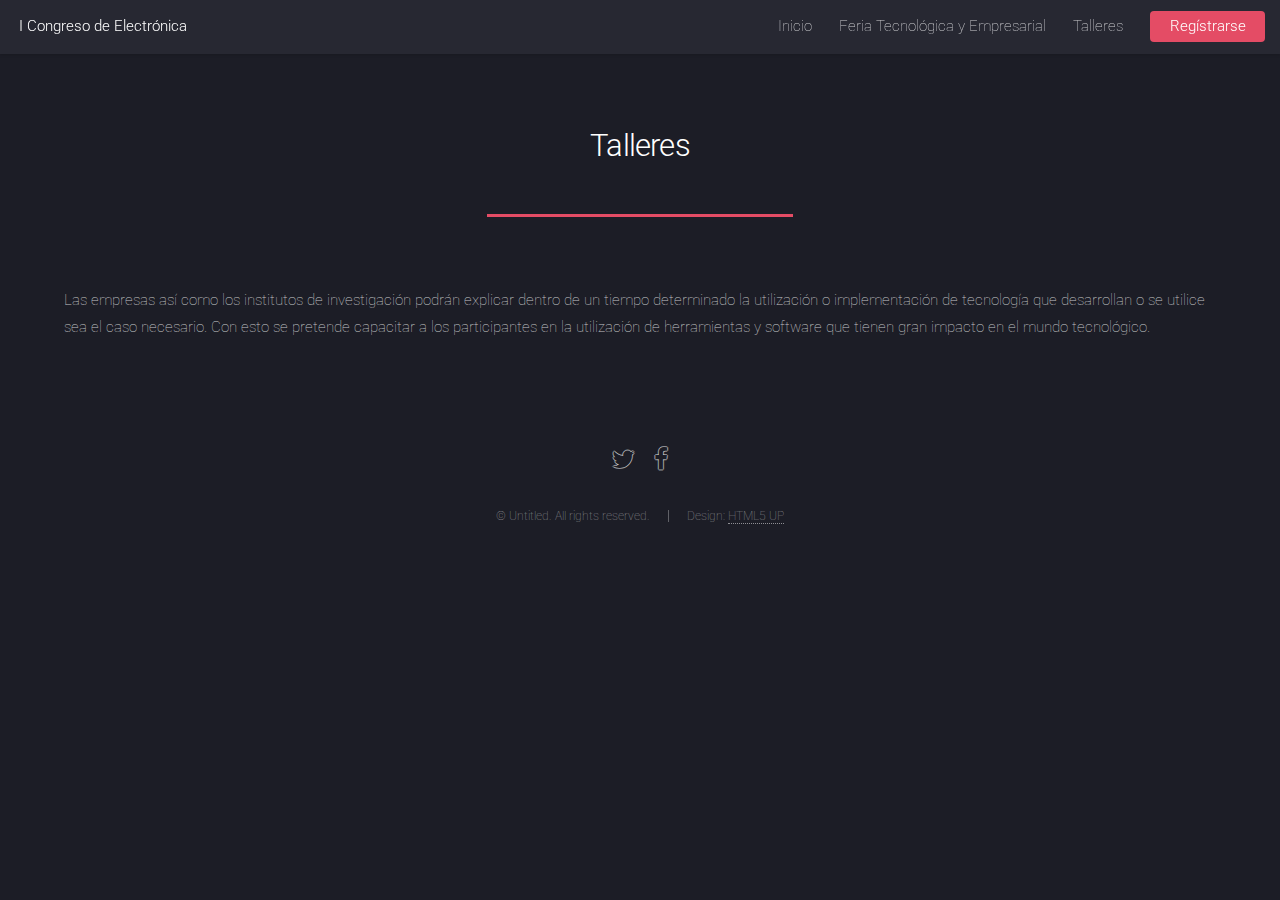
<file: talleres.html>
<!DOCTYPE HTML>
<html>
	<head>
		<title>Talleres</title>
		<meta charset="utf-8" />
		<meta name="viewport" content="width=device-width, initial-scale=1" />
		<!--[if lte IE 8]><script src="assets/js/ie/html5shiv.js"></script><![endif]-->
		<link rel="stylesheet" href="assets/css/main.css" />
		<!--[if lte IE 9]><link rel="stylesheet" href="assets/css/ie9.css" /><![endif]-->
		<!--[if lte IE 8]><link rel="stylesheet" href="assets/css/ie8.css" /><![endif]-->
		<link  rel= "apple-touch-icon"  sizes= "57x57"  href= "images/favicon/apple-icon-57x57.png" > 
		<link  rel= "apple-touch-icon"  sizes= "60x60"  href= "images/favicon/apple-icon-60x60.png" > 
		<link  rel= "apple-touch-icon"  sizes= "72x72"  href= "images/favicon/apple-icon-72x72.png" > 
		<link  rel= "apple-touch-icon"  sizes= "76x76"  href= "images/favicon/apple-icon-76x76.png" > 
		<link  rel= "apple-touch-icon"  sizes= "114x114"  href= "images/favicon/apple-icon-114x114.png" > 
		<link  rel= "apple-touch-icon"  sizes= "120x120"  href= "images/favicon/apple-icon-120x120.png" > 
		<link  rel= "apple-touch-icon"  sizes= "144x144"  href= "images/favicon/apple-icon-144x144.png" > 
		<link  rel= "apple-touch-icon"  sizes= "152x152"  href= "images/favicon/apple-icon-152x152.png" > 
		<link  rel= "apple-touch-icon"  sizes= "180x180"  href= "images/favicon/apple-icon-180x180.png" > 
		<link  rel= "icon"  type= "image/png"  sizes= "192x192"   href= "/android-icon-192x192.png" > 
		<link  rel= "icon"  type= "image/png"  sizes= "32x32"  href= "images/favicon/favicon-32x32.png" > 
		<link  rel= "icon"  type= "image/png"  sizes= "96x96"  href= "images/favicon/favicon-96x96.png" > 
		<link  rel= "icon"  type= "image/png"  sizes= "16x16"  href= "images/favicon/favicon-16x16.png" > 
		<link  rel= "manifest"  href= "/manifest.json" > 
		<meta  name= "msapplication-TileColor"  content= "#ffffff" > 
		<meta  name= "msapplication-TileImage"  content= "/ms-icon-144x144.png" > 
		<meta  name= "theme-color"  content= "#ffffff" >
	</head>
	<body>
		<div id="page-wrapper">

			<!-- Header -->
				<header id="header">
					<h1 id="logo"><a href="e-con.html">I Congreso de Electrónica</a></h1>
					<nav id="nav">
						<ul>
							<li><a href="e-con.html">Inicio</a></li>
							<li>
								<a href="Feria Tecnológica y Empresarial.html">Feria Tecnológica y Empresarial</a>
							</li>
							<li><a href="talleres.html">Talleres</a></li>
							<li><a href="#" class="button special">Regístrarse</a></li>
						</ul>
					</nav>
				</header>


			<!-- Main -->
				<div id="main" class="wrapper style1">
					<div class="container">
						<header class="major">
							<h2>Talleres</h2>
							
						</header>
						<p>Las empresas así como los institutos de investigación podrán explicar dentro de un tiempo determinado la utilización o implementación de tecnología que desarrollan o se utilice sea el caso necesario. Con esto se pretende capacitar a los participantes en la utilización de herramientas y software que tienen gran impacto en el mundo tecnológico. </p>

						<!-- Text -->
							<!--<section>
								<h3>Domótica</h3>
								<p>This is <b>bold</b> and this is <strong>strong</strong>. This is <i>italic</i> and this is <em>emphasized</em>.
								This is <sup>superscript</sup> text and this is <sub>subscript</sub> text.
								This is <u>underlined</u> and this is code: <code>for (;;) { ... }</code>. Finally, <a href="#">this is a link</a>.</p>

								<hr />

								<header>
									<h3>Ardunino</h3>
									<p>Lorem ipsum dolor sit amet nullam id egestas urna aliquam</p>
								</header>
								<p>Nunc lacinia ante nunc ac lobortis. Interdum adipiscing gravida odio porttitor sem non mi integer non faucibus ornare mi ut ante amet placerat aliquet. Volutpat eu sed ante lacinia sapien lorem accumsan varius montes viverra nibh in adipiscing blandit tempus accumsan.</p>
								<header>
									<h3>Raspberry</h3>
									<p>Lorem ipsum dolor sit amet nullam id egestas urna aliquam</p>
								</header>
								<p>Nunc lacinia ante nunc ac lobortis. Interdum adipiscing gravida odio porttitor sem non mi integer non faucibus ornare mi ut ante amet placerat aliquet. Volutpat eu sed ante lacinia sapien lorem accumsan varius montes viverra nibh in adipiscing blandit tempus accumsan.</p>
								<h3>Programación</h3>
								<p>Lorem ipsum dolor sit amet, consectetur adipisicing elit, sed do eiusmod
								tempor incididunt ut labore et dolore magna aliqua. Ut enim ad minim veniam,
								quis nostrud exercitation ullamco laboris nisi ut aliquip ex ea commodo
								consequat. Duis aute irure dolor in reprehenderit in voluptate velit esse
								cillum dolore eu fugiat nulla pariatur. Excepteur sint occaecat cupidatat non
								proident, sunt in culpa qui officia deserunt mollit anim id est laborum.</p>
								<h3>Drones</h3>
								<p>Lorem ipsum dolor sit amet, consectetur adipisicing elit, sed do eiusmod
								tempor incididunt ut labore et dolore magna aliqua. Ut enim ad minim veniam,
								quis nostrud exercitation ullamco laboris nisi ut aliquip ex ea commodo
								consequat. Duis aute irure dolor in reprehenderit in voluptate velit esse
								cillum dolore eu fugiat nulla pariatur. Excepteur sint occaecat cupidatat non
								proident, sunt in culpa qui officia deserunt mollit anim id est laborum.</p>
								<h3>Labview</h3>
								<p>Lorem ipsum dolor sit amet, consectetur adipisicing elit, sed do eiusmod
								tempor incididunt ut labore et dolore magna aliqua. Ut enim ad minim veniam,
								quis nostrud exercitation ullamco laboris nisi ut aliquip ex ea commodo
								consequat. Duis aute irure dolor in reprehenderit in voluptate velit esse
								cillum dolore eu fugiat nulla pariatur. Excepteur sint occaecat cupidatat non
								proident, sunt in culpa qui officia deserunt mollit anim id est laborum.</p>
								<h3>PDI</h3>
								<p>Lorem ipsum dolor sit amet, consectetur adipisicing elit, sed do eiusmod
								tempor incididunt ut labore et dolore magna aliqua. Ut enim ad minim veniam,
								quis nostrud exercitation ullamco laboris nisi ut aliquip ex ea commodo
								consequat. Duis aute irure dolor in reprehenderit in voluptate velit esse
								cillum dolore eu fugiat nulla pariatur. Excepteur sint occaecat cupidatat non
								proident, sunt in culpa qui officia deserunt mollit anim id est laborum.</p>
								<h3>Talleres profesionales</h3>
								<p>Lorem ipsum dolor sit amet, consectetur adipisicing elit, sed do eiusmod
								tempor incididunt ut labore et dolore magna aliqua. Ut enim ad minim veniam,
								quis nostrud exercitation ullamco laboris nisi ut aliquip ex ea commodo
								consequat. Duis aute irure dolor in reprehenderit in voluptate velit esse
								cillum dolore eu fugiat nulla pariatur. Excepteur sint occaecat cupidatat non
								proident, sunt in culpa qui officia deserunt mollit anim id est laborum.</p>

								<hr />-->

								<!--<h2>Heading Level 2</h2>
								<h3>Heading Level 3</h3>
								<h4>Heading Level 4</h4>
								<h5>Heading Level 5</h5>
								<h6>Heading Level 6</h6>

								<hr />

								<h4>Blockquote</h4>
								<blockquote>Fringilla nisl. Donec accumsan interdum nisi, quis tincidunt felis sagittis eget tempus euismod. Vestibulum ante ipsum primis in faucibus vestibulum. Blandit adipiscing eu felis iaculis volutpat ac adipiscing accumsan faucibus. Vestibulum ante ipsum primis in faucibus lorem ipsum dolor sit amet nullam adipiscing eu felis.</blockquote>

								<h4>Preformatted</h4>
								<pre><code>i = 0;

	while (!deck.isInOrder()) {
	    print 'Iteration ' + i;
	    deck.shuffle();
	    i++;
	}

	print 'It took ' + i + ' iterations to sort the deck.';
	</code></pre>
							</section>-->

						<!-- Lists -->
							<!--<section>
								<h3>Lists</h3>
								<div class="row">
									<div class="6u 12u(xsmall)">

										<h4>Unordered</h4>
										<ul>
											<li>Dolor pulvinar etiam magna etiam.</li>
											<li>Sagittis adipiscing lorem eleifend.</li>
											<li>Felis enim feugiat dolore viverra.</li>
										</ul>

										<h4>Alternate</h4>
										<ul class="alt">
											<li>Dolor pulvinar etiam magna etiam.</li>
											<li>Sagittis adipiscing lorem eleifend.</li>
											<li>Felis enim feugiat dolore viverra.</li>
											<li>Lobortis adipiscing condimentum lorem.</li>
											<li>Integer eleifend erat sed accumsan.</li>
										</ul>

									</div>
									<div class="6u 12u(xsmall)">

										<h4>Ordered</h4>
										<ol>
											<li>Dolor pulvinar etiam magna etiam.</li>
											<li>Etiam vel felis at lorem sed viverra.</li>
											<li>Felis enim feugiat dolore viverra.</li>
											<li>Dolor pulvinar etiam magna etiam.</li>
											<li>Etiam vel felis at lorem sed viverra.</li>
											<li>Felis enim feugiat dolore viverra.</li>
										</ol>

										<h4>Icons</h4>
										<ul class="icons">
											<li><a href="#" class="icon fa-twitter"><span class="label">Twitter</span></a></li>
											<li><a href="#" class="icon fa-facebook"><span class="label">Facebook</span></a></li>
											<li><a href="#" class="icon fa-instagram"><span class="label">Instagram</span></a></li>
											<li><a href="#" class="icon fa-github"><span class="label">Github</span></a></li>
											<li><a href="#" class="icon fa-dribbble"><span class="label">Dribbble</span></a></li>
											<li><a href="#" class="icon fa-tumblr"><span class="label">Tumblr</span></a></li>
										</ul>
										<ul class="icons">
											<li><a href="#" class="icon alt fa-twitter"><span class="label">Twitter</span></a></li>
											<li><a href="#" class="icon alt fa-facebook"><span class="label">Facebook</span></a></li>
											<li><a href="#" class="icon alt fa-instagram"><span class="label">Instagram</span></a></li>
											<li><a href="#" class="icon alt fa-github"><span class="label">Github</span></a></li>
											<li><a href="#" class="icon alt fa-dribbble"><span class="label">Dribbble</span></a></li>
											<li><a href="#" class="icon alt fa-tumblr"><span class="label">Tumblr</span></a></li>
										</ul>

									</div>
								</div>

								<h4>Actions</h4>
								<ul class="actions">
									<li><a href="#" class="button special">Default</a></li>
									<li><a href="#" class="button">Default</a></li>
								</ul>
								<ul class="actions small">
									<li><a href="#" class="button special small">Small</a></li>
									<li><a href="#" class="button small">Small</a></li>
								</ul>
								<div class="row">
									<div class="3u 6u(medium) 12u$(xsmall)">
										<ul class="actions vertical">
											<li><a href="#" class="button special">Default</a></li>
											<li><a href="#" class="button">Default</a></li>
										</ul>
									</div>
									<div class="3u 6u$(medium) 12u$(xsmall)">
										<ul class="actions vertical small">
											<li><a href="#" class="button special small">Small</a></li>
											<li><a href="#" class="button small">Small</a></li>
										</ul>
									</div>
									<div class="3u 6u(medium) 12u$(xsmall)">
										<ul class="actions vertical">
											<li><a href="#" class="button special fit">Default</a></li>
											<li><a href="#" class="button fit">Default</a></li>
										</ul>
									</div>
									<div class="3u$ 6u$(medium) 12u$(xsmall)">
										<ul class="actions vertical small">
											<li><a href="#" class="button special small fit">Small</a></li>
											<li><a href="#" class="button small fit">Small</a></li>
										</ul>
									</div>
								</div>
							</section>-->

						<!-- Table -->
							<!-- <section>
								<h3>Table</h3>
								<h4>Default</h4>
								<div class="table-wrapper">
									<table>
										<thead>
											<tr>
												<th>Name</th>
												<th>Description</th>
												<th>Price</th>
											</tr>
										</thead>
										<tbody>
											<tr>
												<td>Item 1</td>
												<td>Ante turpis integer aliquet porttitor.</td>
												<td>29.99</td>
											</tr>
											<tr>
												<td>Item 2</td>
												<td>Vis ac commodo adipiscing arcu aliquet.</td>
												<td>19.99</td>
											</tr>
											<tr>
												<td>Item 3</td>
												<td> Morbi faucibus arcu accumsan lorem.</td>
												<td>29.99</td>
											</tr>
											<tr>
												<td>Item 4</td>
												<td>Vitae integer tempus condimentum.</td>
												<td>19.99</td>
											</tr>
											<tr>
												<td>Item 5</td>
												<td>Ante turpis integer aliquet porttitor.</td>
												<td>29.99</td>
											</tr>
										</tbody>
										<tfoot>
											<tr>
												<td colspan="2"></td>
												<td>100.00</td>
											</tr>
										</tfoot>
									</table>
								</div>
								<h4>Alternate</h4>
								<div class="table-wrapper">
									<table class="alt">
										<thead>
											<tr>
												<th>Name</th>
												<th>Description</th>
												<th>Price</th>
											</tr>
										</thead>
										<tbody>
											<tr>
												<td>Item 1</td>
												<td>Ante turpis integer aliquet porttitor.</td>
												<td>29.99</td>
											</tr>
											<tr>
												<td>Item 2</td>
												<td>Vis ac commodo adipiscing arcu aliquet.</td>
												<td>19.99</td>
											</tr>
											<tr>
												<td>Item 3</td>
												<td> Morbi faucibus arcu accumsan lorem.</td>
												<td>29.99</td>
											</tr>
											<tr>
												<td>Item 4</td>
												<td>Vitae integer tempus condimentum.</td>
												<td>19.99</td>
											</tr>
											<tr>
												<td>Item 5</td>
												<td>Ante turpis integer aliquet porttitor.</td>
												<td>29.99</td>
											</tr>
										</tbody>
										<tfoot>
											<tr>
												<td colspan="2"></td>
												<td>100.00</td>
											</tr>
										</tfoot>
									</table>
								</div>
							</section>-->

						<!-- Buttons -->
							<!-- <section>
								<h3>Buttons</h3>
								<ul class="actions">
									<li><a href="#" class="button special">Special</a></li>
									<li><a href="#" class="button">Default</a></li>
								</ul>
								<ul class="actions">
									<li><a href="#" class="button special big">Big</a></li>
									<li><a href="#" class="button">Default</a></li>
									<li><a href="#" class="button small">Default</a></li>
								</ul>
								<div class="row">
									<div class="6u 12u$(xsmall)">
										<ul class="actions fit">
											<li><a href="#" class="button special fit">Fit</a></li>
											<li><a href="#" class="button fit">Fit</a></li>
										</ul>
									</div>
									<div class="6u$ 12u$(xsmall)">
										<ul class="actions fit small">
											<li><a href="#" class="button special fit small">Fit + Small</a></li>
											<li><a href="#" class="button fit small">Fit + Small</a></li>
										</ul>
									</div>
								</div>
								<ul class="actions">
									<li><a href="#" class="button special icon fa-download">Icon</a></li>
									<li><a href="#" class="button icon fa-download">Icon</a></li>
								</ul>
								<ul class="actions">
									<li><span class="button special disabled">Special</span></li>
									<li><span class="button disabled">Default</span></li>
								</ul>
							</section>-->

						<!-- Form -->
							<!-- <section>
								<h3>Inscribirse</h3>
								<form method="post" action="#">
									<div class="row uniform 50%">
										<div class="6u 12u$(xsmall)">
											<input type="text" name="name" id="name" value="" placeholder="Nombre completo" />
										</div>
										<div class="6u$ 12u$(xsmall)">
											<input type="email" name="email" id="email" value="" placeholder="Email" />
										</div>
										<div class="12u$">
											<div class="select-wrapper">
												<select name="category" id="category">
													<option value="">- Categoria -</option>
													<option value="1">Domótica</option>
													<option value="1">Ardunino</option>
													<option value="1">Raspberry</option>
													<option value="1">Programación</option>
													<option value="1">Drones</option>
													<option value="1">Labview</option>
													<option value="1">PDI</option>
													<option value="1">Talleres profesionales</option>
												</select>
											</div>
										</div>
										<div class="4u 12u$(medium)">
											<input type="radio" id="priority-low" name="priority" checked>
											<label for="priority-low">Low Priority</label>
										</div>
										<div class="4u 12u$(medium)">
											<input type="radio" id="priority-normal" name="priority">
											<label for="priority-normal">Normal Priority</label>
										</div>
										<div class="4u$ 12u$(medium)">
											<input type="radio" id="priority-high" name="priority">
											<label for="priority-high">High Priority</label>
										</div>
										<div class="6u 12u$(medium)">
											<input type="checkbox" id="copy" name="copy">
											<label for="copy">Email me a copy of this message</label>
										</div>
										<div class="6u$ 12u$(medium)">
											<input type="checkbox" id="human" name="human" checked>
											<label for="human">Soy humano y no un robot</label>
										</div>
										<div class="12u$">
											<textarea name="message" id="message" placeholder="Enter your message" rows="6"></textarea>
										</div>
										<div class="12u$">
											<ul class="actions">
												<li><input type="submit" value="Enviar" class="special" /></li>
												<li><input type="reset" value="Restaurar" /></li>
											</ul>
										</div>
									</div>
								</form>
							</section>-->

						<!-- Image -->
							<!--<section>
								<h3>Image</h3>
								<h4>Fit</h4>
								<div class="box alt">
									<div class="row 50% uniform">
										<div class="12u$"><span class="image fit"><img src="images/pic07.jpg" alt="" /></span></div>
										<div class="4u  6u(xsmall)"><span class="image fit"><img src="images/pic02.jpg" alt="" /></span></div>
										<div class="4u  6u$(xsmall)"><span class="image fit"><img src="images/pic03.jpg" alt="" /></span></div>
										<div class="4u$ 6u(xsmall)"><span class="image fit"><img src="images/pic04.jpg" alt="" /></span></div>
										<div class="4u  6u$(xsmall)"><span class="image fit"><img src="images/pic04.jpg" alt="" /></span></div>
										<div class="4u  6u(xsmall)"><span class="image fit"><img src="images/pic02.jpg" alt="" /></span></div>
										<div class="4u$ 6u$(xsmall)"><span class="image fit"><img src="images/pic03.jpg" alt="" /></span></div>
										<div class="4u  6u(xsmall)"><span class="image fit"><img src="images/pic03.jpg" alt="" /></span></div>
										<div class="4u  6u$(xsmall)"><span class="image fit"><img src="images/pic04.jpg" alt="" /></span></div>
										<div class="4u$ 6u(xsmall)"><span class="image fit"><img src="images/pic02.jpg" alt="" /></span></div>
										<div class="4u  6u$(xsmall)"><span class="image fit"><img src="images/pic02.jpg" alt="" /></span></div>
										<div class="4u  6u(xsmall)"><span class="image fit"><img src="images/pic03.jpg" alt="" /></span></div>
										<div class="4u$ 6u$(xsmall)"><span class="image fit"><img src="images/pic04.jpg" alt="" /></span></div>
									</div>
								</div>

								<h4>Left &amp; Right</h4>
								<p><span class="image left"><img src="images/pic08.jpg" alt="" /></span>Fringilla nisl. Donec accumsan interdum nisi, quis tincidunt felis sagittis eget. tempus euismod. Vestibulum ante ipsum primis in faucibus vestibulum. Blandit adipiscing eu felis iaculis volutpat ac adipiscing accumsan eu faucibus. Integer ac pellentesque praesent tincidunt felis sagittis eget. tempus euismod. Vestibulum ante ipsum primis in faucibus vestibulum. Blandit adipiscing eu felis iaculis volutpat ac adipiscing accumsan eu faucibus. Integer ac pellentesque praesent. Donec accumsan interdum nisi, quis tincidunt felis sagittis eget. tempus euismod. Vestibulum ante ipsum primis in faucibus vestibulum. Blandit adipiscing eu felis iaculis volutpat ac adipiscing accumsan eu faucibus. Integer ac pellentesque praesent tincidunt felis sagittis eget. tempus euismod. Vestibulum ante ipsum primis in faucibus vestibulum. Blandit adipiscing eu felis iaculis volutpat ac adipiscing accumsan eu faucibus. Integer ac pellentesque praesent. Cras aliquet accumsan curae accumsan arcu amet egestas placerat odio morbi mi adipiscing col morbi felis faucibus in gravida sollicitudin interdum commodo. Ante aliquam vis iaculis accumsan lorem ipsum dolor sit amet nullam. Cras aliquet accumsan curae accumsan arcu amet egestas placerat odio morbi mi adipiscing col morbi felis faucibus in gravida sollicitudin interdum commodo. Ante aliquam vis iaculis accumsan lorem ipsum dolor sit amet nullam.</p>
								<p><span class="image right"><img src="images/pic08.jpg" alt="" /></span>Fringilla nisl. Donec accumsan interdum nisi, quis tincidunt felis sagittis eget. tempus euismod. Vestibulum ante ipsum primis in faucibus vestibulum. Blandit adipiscing eu felis iaculis volutpat ac adipiscing accumsan eu faucibus. Integer ac pellentesque praesent tincidunt felis sagittis eget. tempus euismod. Vestibulum ante ipsum primis in faucibus vestibulum. Blandit adipiscing eu felis iaculis volutpat ac adipiscing accumsan eu faucibus. Integer ac pellentesque praesent. Donec accumsan interdum nisi, quis tincidunt felis sagittis eget. tempus euismod. Vestibulum ante ipsum primis in faucibus vestibulum. Blandit adipiscing eu felis iaculis volutpat ac adipiscing accumsan eu faucibus. Integer ac pellentesque praesent tincidunt felis sagittis eget. tempus euismod. Vestibulum ante ipsum primis in faucibus vestibulum. Blandit adipiscing eu felis iaculis volutpat ac adipiscing accumsan eu faucibus. Integer ac pellentesque praesent. Cras aliquet accumsan curae accumsan arcu amet egestas placerat odio morbi mi adipiscing col morbi felis faucibus in gravida sollicitudin interdum commodo. Ante aliquam vis iaculis accumsan lorem ipsum dolor sit amet nullam. Cras aliquet accumsan curae accumsan arcu amet egestas placerat odio morbi mi adipiscing col morbi felis faucibus in gravida sollicitudin interdum commodo. Ante aliquam vis iaculis accumsan lorem ipsum dolor sit amet nullam.</p>
							</section>

					</div>
				</div>-->

			<!-- Footer -->
				<footer id="footer">
					<ul class="icons">
						<li><a href="https://twitter.com/InformesEcon/" target="_blank" class="icon alt fa-twitter"><span class="label">Twitter</span></a></li>
						<li><a href="https://www.facebook.com/ECON.UNI/" target="_blank" class="icon alt fa-facebook"><span class="label">Facebook</span></a></li>
						<!--<li><a href="#" class="icon alt fa-linkedin"><span class="label">LinkedIn</span></a></li>
						<li><a href="#" class="icon alt fa-instagram"><span class="label">Instagram</span></a></li>
						<li><a href="#" class="icon alt fa-github"><span class="label">GitHub</span></a></li>
						<li><a href="#" class="icon alt fa-envelope"><span class="label">Email</span></a></li>-->
					</ul>
					<ul class="copyright">
						<li>&copy; Untitled. All rights reserved.</li><li>Design: <a href="http://html5up.net"/ target="_blank">HTML5 UP</a></li>
					</ul>
				</footer>

		</div>

		<!-- Scripts -->
			<script src="assets/js/jquery.min.js"></script>
			<script src="assets/js/jquery.scrolly.min.js"></script>
			<script src="assets/js/jquery.dropotron.min.js"></script>
			<script src="assets/js/jquery.scrollex.min.js"></script>
			<script src="assets/js/skel.min.js"></script>
			<script src="assets/js/util.js"></script>
			<!--[if lte IE 8]><script src="assets/js/ie/respond.min.js"></script><![endif]-->
			<script src="assets/js/main.js"></script>

	</body>
</html>
</file>
<file: assets/css/ie9.css>
/* Loader */

	body.landing:before, body.landing:after {
		display: none !important;
	}

/* Icon */

	.icon.alt {
		color: inherit !important;
	}

	.icon.major.alt:before {
		color: #ffffff !important;
	}

/* Banner */

	#banner:after {
		background-color: rgba(23, 24, 32, 0.95);
	}

/* Footer */

	#footer .icons .icon.alt:before {
		color: #ffffff !important;
	}
</file>
<file: assets/css/ie8.css>
/* Basic */

	body {
		color: #ffffff;
	}

	body, html, #page-wrapper {
		height: 100%;
	}

	blockquote {
		border-left: solid 4px #606067;
	}

	code {
		background: #5093AE;
	}

	hr {
		border-bottom: solid 1px #606067;
	}

/* Icon */

	.icon.major {
		-ms-behavior: url("assets/js/ie/PIE.htc");
	}

/* Image */

	.image {
		position: relative;
		-ms-behavior: url("assets/js/ie/PIE.htc");
	}

		.image:before {
			display: none;
		}

		.image img {
			position: relative;
			-ms-behavior: url("assets/js/ie/PIE.htc");
		}

/* Form */

	input[type="text"],
	input[type="password"],
	input[type="email"],
	select,
	textarea {
		position: relative;
		-ms-behavior: url("assets/js/ie/PIE.htc");
	}

		input[type="text"]:focus,
		input[type="password"]:focus,
		input[type="email"]:focus,
		select:focus,
		textarea:focus {
			-ms-behavior: url("assets/js/ie/PIE.htc");
		}

	input[type="text"],
	input[type="password"],
	input[type="email"] {
		line-height: 3em;
	}

	input[type="checkbox"],
	input[type="radio"] {
		font-size: 3em;
	}

		input[type="checkbox"] + label:before,
		input[type="radio"] + label:before {
			display: none;
		}

/* Table */

	table tbody tr {
		border: solid 1px #606067;
	}

	table thead {
		border-bottom: solid 1px #606067;
	}

	table tfoot {
		border-top: solid 1px #606067;
	}

	table.alt tbody tr td {
		border: solid 1px #606067;
	}

/* Button */

	input[type="submit"],
	input[type="reset"],
	input[type="button"],
	.button {
		border: solid 1px #ffffff !important;
	}

		input[type="submit"].special,
		input[type="reset"].special,
		input[type="button"].special,
		.button.special {
			border: 0 !important;
		}

/* Goto Next */

	.goto-next {
		display: none;
	}

/* Spotlight */

	.spotlight {
		height: 100%;
	}

		.spotlight .content {
			background: #272833;
		}

/* Wrapper */

	.wrapper.style2 input[type="text"]:focus,
	.wrapper.style2 input[type="password"]:focus,
	.wrapper.style2 input[type="email"]:focus,
	.wrapper.style2 select:focus,
	.wrapper.style2 textarea:focus {
		border-color: #ffffff;
	}

	.wrapper.style2 input[type="submit"].special:hover, .wrapper.style2 input[type="submit"].special:active,
	.wrapper.style2 input[type="reset"].special:hover,
	.wrapper.style2 input[type="reset"].special:active,
	.wrapper.style2 input[type="button"].special:hover,
	.wrapper.style2 input[type="button"].special:active,
	.wrapper.style2 .button.special:hover,
	.wrapper.style2 .button.special:active {
		color: #e44c65 !important;
	}

/* Dropotron */

	.dropotron {
		background: #272833;
		box-shadow: none !important;
		-ms-behavior: url("assets/js/ie/PIE.htc");
	}

		.dropotron > li a, .dropotron > li span {
			color: #ffffff !important;
		}

		.dropotron.level-0 {
			margin-top: 0;
		}

			.dropotron.level-0:before {
				display: none;
			}

/* Header */

	#header {
		background: #272833;
	}

/* Banner */

	#banner {
		height: 100%;
	}

		#banner:before {
			height: 100%;
		}

		#banner:after {
			background-image: url("images/ie/banner-overlay.png");
		}s
</file>
<file: assets/css/main.css>
@import url("font-awesome.min.css");
@import url("http://fonts.googleapis.com/css?family=Roboto:100,300,100italic,300italic");

/* Reset */

	html, body, div, span, applet, object, iframe, h1, h2, h3, h4, h5, h6, p, blockquote, pre, a, abbr, acronym, address, big, cite, code, del, dfn, em, img, ins, kbd, q, s, samp, small, strike, strong, sub, sup, tt, var, b, u, i, center, dl, dt, dd, ol, ul, li, fieldset, form, label, legend, table, caption, tbody, tfoot, thead, tr, th, td, article, aside, canvas, details, embed, figure, figcaption, footer, header, hgroup, menu, nav, output, ruby, section, summary, time, mark, audio, video {
		margin: 0;
		padding: 0;
		border: 0;
		font-size: 100%;
		font: inherit;
		vertical-align: baseline;
	}

	article, aside, details, figcaption, figure, footer, header, hgroup, menu, nav, section {
		display: block;
	}

	body {
		line-height: 1;
	}

	ol, ul {
		list-style: none;
	}

	blockquote, q {
		quotes: none;
	}

	blockquote:before, blockquote:after, q:before, q:after {
		content: '';
		content: none;
	}

	table {
		border-collapse: collapse;
		border-spacing: 0;
	}

	body {
		-webkit-text-size-adjust: none;
	}

/* Box Model */

	*, *:before, *:after {
		-moz-box-sizing: border-box;
		-webkit-box-sizing: border-box;
		box-sizing: border-box;
	}

/* Containers */

	.container {
		margin-left: auto;
		margin-right: auto;
	}

	.container.\31 25\25 {
		width: 100%;
		max-width: 87.5em;
		min-width: 70em;
	}

	.container.\37 5\25 {
		width: 52.5em;
	}

	.container.\35 0\25 {
		width: 35em;
	}

	.container.\32 5\25 {
		width: 17.5em;
	}

	.container {
		width: 70em;
	}

	@media screen and (max-width: 1680px) {

		.container.\31 25\25 {
			width: 100%;
			max-width: 87.5em;
			min-width: 70em;
		}

		.container.\37 5\25 {
			width: 52.5em;
		}

		.container.\35 0\25 {
			width: 35em;
		}

		.container.\32 5\25 {
			width: 17.5em;
		}

		.container {
			width: 70em;
		}

	}

	@media screen and (max-width: 1280px) {

		.container.\31 25\25 {
			width: 100%;
			max-width: 112.5%;
			min-width: 90%;
		}

		.container.\37 5\25 {
			width: 67.5%;
		}

		.container.\35 0\25 {
			width: 45%;
		}

		.container.\32 5\25 {
			width: 22.5%;
		}

		.container {
			width: 90%;
		}

	}

	@media screen and (max-width: 980px) {

		.container.\31 25\25 {
			width: 100%;
			max-width: 125%;
			min-width: 100%;
		}

		.container.\37 5\25 {
			width: 75%;
		}

		.container.\35 0\25 {
			width: 50%;
		}

		.container.\32 5\25 {
			width: 25%;
		}

		.container {
			width: 100% !important;
		}

	}

	@media screen and (max-width: 736px) {

		.container.\31 25\25 {
			width: 100%;
			max-width: 125%;
			min-width: 100%;
		}

		.container.\37 5\25 {
			width: 75%;
		}

		.container.\35 0\25 {
			width: 50%;
		}

		.container.\32 5\25 {
			width: 25%;
		}

		.container {
			width: 100% !important;
		}

	}

	@media screen and (max-width: 480px) {

		.container.\31 25\25 {
			width: 100%;
			max-width: 125%;
			min-width: 100%;
		}

		.container.\37 5\25 {
			width: 75%;
		}

		.container.\35 0\25 {
			width: 50%;
		}

		.container.\32 5\25 {
			width: 25%;
		}

		.container {
			width: 100% !important;
		}

	}

/* Grid */

	.row {
		border-bottom: solid 1px transparent;
		-moz-box-sizing: border-box;
		-webkit-box-sizing: border-box;
		box-sizing: border-box;
	}

	.row > * {
		float: left;
		-moz-box-sizing: border-box;
		-webkit-box-sizing: border-box;
		box-sizing: border-box;
	}

	.row:after, .row:before {
		content: '';
		display: block;
		clear: both;
		height: 0;
	}

	.row.uniform > * > :first-child {
		margin-top: 0;
	}

	.row.uniform > * > :last-child {
		margin-bottom: 0;
	}

	.row.\30 \25 > * {
		padding: 0 0 0 0em;
	}

	.row.\30 \25 {
		margin: 0 0 -1px 0em;
	}

	.row.uniform.\30 \25 > * {
		padding: 0em 0 0 0em;
	}

	.row.uniform.\30 \25 {
		margin: 0em 0 -1px 0em;
	}

	.row > * {
		padding: 0 0 0 2.5em;
	}

	.row {
		margin: 0 0 -1px -2.5em;
	}

	.row.uniform > * {
		padding: 2.5em 0 0 2.5em;
	}

	.row.uniform {
		margin: -2.5em 0 -1px -2.5em;
	}

	.row.\32 00\25 > * {
		padding: 0 0 0 5em;
	}

	.row.\32 00\25 {
		margin: 0 0 -1px -5em;
	}

	.row.uniform.\32 00\25 > * {
		padding: 5em 0 0 5em;
	}

	.row.uniform.\32 00\25 {
		margin: -5em 0 -1px -5em;
	}

	.row.\31 50\25 > * {
		padding: 0 0 0 3.75em;
	}

	.row.\31 50\25 {
		margin: 0 0 -1px -3.75em;
	}

	.row.uniform.\31 50\25 > * {
		padding: 3.75em 0 0 3.75em;
	}

	.row.uniform.\31 50\25 {
		margin: -3.75em 0 -1px -3.75em;
	}

	.row.\35 0\25 > * {
		padding: 0 0 0 1.25em;
	}

	.row.\35 0\25 {
		margin: 0 0 -1px -1.25em;
	}

	.row.uniform.\35 0\25 > * {
		padding: 1.25em 0 0 1.25em;
	}

	.row.uniform.\35 0\25 {
		margin: -1.25em 0 -1px -1.25em;
	}

	.row.\32 5\25 > * {
		padding: 0 0 0 0.625em;
	}

	.row.\32 5\25 {
		margin: 0 0 -1px -0.625em;
	}

	.row.uniform.\32 5\25 > * {
		padding: 0.625em 0 0 0.625em;
	}

	.row.uniform.\32 5\25 {
		margin: -0.625em 0 -1px -0.625em;
	}

	.\31 2u, .\31 2u\24 {
		width: 100%;
		clear: none;
		margin-left: 0;
	}

	.\31 1u, .\31 1u\24 {
		width: 91.6666666667%;
		clear: none;
		margin-left: 0;
	}

	.\31 0u, .\31 0u\24 {
		width: 83.3333333333%;
		clear: none;
		margin-left: 0;
	}

	.\39 u, .\39 u\24 {
		width: 75%;
		clear: none;
		margin-left: 0;
	}

	.\38 u, .\38 u\24 {
		width: 66.6666666667%;
		clear: none;
		margin-left: 0;
	}

	.\37 u, .\37 u\24 {
		width: 58.3333333333%;
		clear: none;
		margin-left: 0;
	}

	.\36 u, .\36 u\24 {
		width: 50%;
		clear: none;
		margin-left: 0;
	}

	.\35 u, .\35 u\24 {
		width: 41.6666666667%;
		clear: none;
		margin-left: 0;
	}

	.\34 u, .\34 u\24 {
		width: 33.3333333333%;
		clear: none;
		margin-left: 0;
	}

	.\33 u, .\33 u\24 {
		width: 25%;
		clear: none;
		margin-left: 0;
	}

	.\32 u, .\32 u\24 {
		width: 16.6666666667%;
		clear: none;
		margin-left: 0;
	}

	.\31 u, .\31 u\24 {
		width: 8.3333333333%;
		clear: none;
		margin-left: 0;
	}

	.\31 2u\24 + *,
	.\31 1u\24 + *,
	.\31 0u\24 + *,
	.\39 u\24 + *,
	.\38 u\24 + *,
	.\37 u\24 + *,
	.\36 u\24 + *,
	.\35 u\24 + *,
	.\34 u\24 + *,
	.\33 u\24 + *,
	.\32 u\24 + *,
	.\31 u\24 + * {
		clear: left;
	}

	.\-11u {
		margin-left: 91.66667%;
	}

	.\-10u {
		margin-left: 83.33333%;
	}

	.\-9u {
		margin-left: 75%;
	}

	.\-8u {
		margin-left: 66.66667%;
	}

	.\-7u {
		margin-left: 58.33333%;
	}

	.\-6u {
		margin-left: 50%;
	}

	.\-5u {
		margin-left: 41.66667%;
	}

	.\-4u {
		margin-left: 33.33333%;
	}

	.\-3u {
		margin-left: 25%;
	}

	.\-2u {
		margin-left: 16.66667%;
	}

	.\-1u {
		margin-left: 8.33333%;
	}

	@media screen and (max-width: 1680px) {

		.row > * {
			padding: 0 0 0 2.5em;
		}

		.row {
			margin: 0 0 -1px -2.5em;
		}

		.row.uniform > * {
			padding: 2.5em 0 0 2.5em;
		}

		.row.uniform {
			margin: -2.5em 0 -1px -2.5em;
		}

		.row.\32 00\25 > * {
			padding: 0 0 0 5em;
		}

		.row.\32 00\25 {
			margin: 0 0 -1px -5em;
		}

		.row.uniform.\32 00\25 > * {
			padding: 5em 0 0 5em;
		}

		.row.uniform.\32 00\25 {
			margin: -5em 0 -1px -5em;
		}

		.row.\31 50\25 > * {
			padding: 0 0 0 3.75em;
		}

		.row.\31 50\25 {
			margin: 0 0 -1px -3.75em;
		}

		.row.uniform.\31 50\25 > * {
			padding: 3.75em 0 0 3.75em;
		}

		.row.uniform.\31 50\25 {
			margin: -3.75em 0 -1px -3.75em;
		}

		.row.\35 0\25 > * {
			padding: 0 0 0 1.25em;
		}

		.row.\35 0\25 {
			margin: 0 0 -1px -1.25em;
		}

		.row.uniform.\35 0\25 > * {
			padding: 1.25em 0 0 1.25em;
		}

		.row.uniform.\35 0\25 {
			margin: -1.25em 0 -1px -1.25em;
		}

		.row.\32 5\25 > * {
			padding: 0 0 0 0.625em;
		}

		.row.\32 5\25 {
			margin: 0 0 -1px -0.625em;
		}

		.row.uniform.\32 5\25 > * {
			padding: 0.625em 0 0 0.625em;
		}

		.row.uniform.\32 5\25 {
			margin: -0.625em 0 -1px -0.625em;
		}

		.\31 2u\28xlarge\29, .\31 2u\24\28xlarge\29 {
			width: 100%;
			clear: none;
			margin-left: 0;
		}

		.\31 1u\28xlarge\29, .\31 1u\24\28xlarge\29 {
			width: 91.6666666667%;
			clear: none;
			margin-left: 0;
		}

		.\31 0u\28xlarge\29, .\31 0u\24\28xlarge\29 {
			width: 83.3333333333%;
			clear: none;
			margin-left: 0;
		}

		.\39 u\28xlarge\29, .\39 u\24\28xlarge\29 {
			width: 75%;
			clear: none;
			margin-left: 0;
		}

		.\38 u\28xlarge\29, .\38 u\24\28xlarge\29 {
			width: 66.6666666667%;
			clear: none;
			margin-left: 0;
		}

		.\37 u\28xlarge\29, .\37 u\24\28xlarge\29 {
			width: 58.3333333333%;
			clear: none;
			margin-left: 0;
		}

		.\36 u\28xlarge\29, .\36 u\24\28xlarge\29 {
			width: 50%;
			clear: none;
			margin-left: 0;
		}

		.\35 u\28xlarge\29, .\35 u\24\28xlarge\29 {
			width: 41.6666666667%;
			clear: none;
			margin-left: 0;
		}

		.\34 u\28xlarge\29, .\34 u\24\28xlarge\29 {
			width: 33.3333333333%;
			clear: none;
			margin-left: 0;
		}

		.\33 u\28xlarge\29, .\33 u\24\28xlarge\29 {
			width: 25%;
			clear: none;
			margin-left: 0;
		}

		.\32 u\28xlarge\29, .\32 u\24\28xlarge\29 {
			width: 16.6666666667%;
			clear: none;
			margin-left: 0;
		}

		.\31 u\28xlarge\29, .\31 u\24\28xlarge\29 {
			width: 8.3333333333%;
			clear: none;
			margin-left: 0;
		}

		.\31 2u\24\28xlarge\29 + *,
		.\31 1u\24\28xlarge\29 + *,
		.\31 0u\24\28xlarge\29 + *,
		.\39 u\24\28xlarge\29 + *,
		.\38 u\24\28xlarge\29 + *,
		.\37 u\24\28xlarge\29 + *,
		.\36 u\24\28xlarge\29 + *,
		.\35 u\24\28xlarge\29 + *,
		.\34 u\24\28xlarge\29 + *,
		.\33 u\24\28xlarge\29 + *,
		.\32 u\24\28xlarge\29 + *,
		.\31 u\24\28xlarge\29 + * {
			clear: left;
		}

		.\-11u\28xlarge\29 {
			margin-left: 91.66667%;
		}

		.\-10u\28xlarge\29 {
			margin-left: 83.33333%;
		}

		.\-9u\28xlarge\29 {
			margin-left: 75%;
		}

		.\-8u\28xlarge\29 {
			margin-left: 66.66667%;
		}

		.\-7u\28xlarge\29 {
			margin-left: 58.33333%;
		}

		.\-6u\28xlarge\29 {
			margin-left: 50%;
		}

		.\-5u\28xlarge\29 {
			margin-left: 41.66667%;
		}

		.\-4u\28xlarge\29 {
			margin-left: 33.33333%;
		}

		.\-3u\28xlarge\29 {
			margin-left: 25%;
		}

		.\-2u\28xlarge\29 {
			margin-left: 16.66667%;
		}

		.\-1u\28xlarge\29 {
			margin-left: 8.33333%;
		}

	}

	@media screen and (max-width: 1280px) {

		.row > * {
			padding: 0 0 0 2.5em;
		}

		.row {
			margin: 0 0 -1px -2.5em;
		}

		.row.uniform > * {
			padding: 2.5em 0 0 2.5em;
		}

		.row.uniform {
			margin: -2.5em 0 -1px -2.5em;
		}

		.row.\32 00\25 > * {
			padding: 0 0 0 5em;
		}

		.row.\32 00\25 {
			margin: 0 0 -1px -5em;
		}

		.row.uniform.\32 00\25 > * {
			padding: 5em 0 0 5em;
		}

		.row.uniform.\32 00\25 {
			margin: -5em 0 -1px -5em;
		}

		.row.\31 50\25 > * {
			padding: 0 0 0 3.75em;
		}

		.row.\31 50\25 {
			margin: 0 0 -1px -3.75em;
		}

		.row.uniform.\31 50\25 > * {
			padding: 3.75em 0 0 3.75em;
		}

		.row.uniform.\31 50\25 {
			margin: -3.75em 0 -1px -3.75em;
		}

		.row.\35 0\25 > * {
			padding: 0 0 0 1.25em;
		}

		.row.\35 0\25 {
			margin: 0 0 -1px -1.25em;
		}

		.row.uniform.\35 0\25 > * {
			padding: 1.25em 0 0 1.25em;
		}

		.row.uniform.\35 0\25 {
			margin: -1.25em 0 -1px -1.25em;
		}

		.row.\32 5\25 > * {
			padding: 0 0 0 0.625em;
		}

		.row.\32 5\25 {
			margin: 0 0 -1px -0.625em;
		}

		.row.uniform.\32 5\25 > * {
			padding: 0.625em 0 0 0.625em;
		}

		.row.uniform.\32 5\25 {
			margin: -0.625em 0 -1px -0.625em;
		}

		.\31 2u\28large\29, .\31 2u\24\28large\29 {
			width: 100%;
			clear: none;
			margin-left: 0;
		}

		.\31 1u\28large\29, .\31 1u\24\28large\29 {
			width: 91.6666666667%;
			clear: none;
			margin-left: 0;
		}

		.\31 0u\28large\29, .\31 0u\24\28large\29 {
			width: 83.3333333333%;
			clear: none;
			margin-left: 0;
		}

		.\39 u\28large\29, .\39 u\24\28large\29 {
			width: 75%;
			clear: none;
			margin-left: 0;
		}

		.\38 u\28large\29, .\38 u\24\28large\29 {
			width: 66.6666666667%;
			clear: none;
			margin-left: 0;
		}

		.\37 u\28large\29, .\37 u\24\28large\29 {
			width: 58.3333333333%;
			clear: none;
			margin-left: 0;
		}

		.\36 u\28large\29, .\36 u\24\28large\29 {
			width: 50%;
			clear: none;
			margin-left: 0;
		}

		.\35 u\28large\29, .\35 u\24\28large\29 {
			width: 41.6666666667%;
			clear: none;
			margin-left: 0;
		}

		.\34 u\28large\29, .\34 u\24\28large\29 {
			width: 33.3333333333%;
			clear: none;
			margin-left: 0;
		}

		.\33 u\28large\29, .\33 u\24\28large\29 {
			width: 25%;
			clear: none;
			margin-left: 0;
		}

		.\32 u\28large\29, .\32 u\24\28large\29 {
			width: 16.6666666667%;
			clear: none;
			margin-left: 0;
		}

		.\31 u\28large\29, .\31 u\24\28large\29 {
			width: 8.3333333333%;
			clear: none;
			margin-left: 0;
		}

		.\31 2u\24\28large\29 + *,
		.\31 1u\24\28large\29 + *,
		.\31 0u\24\28large\29 + *,
		.\39 u\24\28large\29 + *,
		.\38 u\24\28large\29 + *,
		.\37 u\24\28large\29 + *,
		.\36 u\24\28large\29 + *,
		.\35 u\24\28large\29 + *,
		.\34 u\24\28large\29 + *,
		.\33 u\24\28large\29 + *,
		.\32 u\24\28large\29 + *,
		.\31 u\24\28large\29 + * {
			clear: left;
		}

		.\-11u\28large\29 {
			margin-left: 91.66667%;
		}

		.\-10u\28large\29 {
			margin-left: 83.33333%;
		}

		.\-9u\28large\29 {
			margin-left: 75%;
		}

		.\-8u\28large\29 {
			margin-left: 66.66667%;
		}

		.\-7u\28large\29 {
			margin-left: 58.33333%;
		}

		.\-6u\28large\29 {
			margin-left: 50%;
		}

		.\-5u\28large\29 {
			margin-left: 41.66667%;
		}

		.\-4u\28large\29 {
			margin-left: 33.33333%;
		}

		.\-3u\28large\29 {
			margin-left: 25%;
		}

		.\-2u\28large\29 {
			margin-left: 16.66667%;
		}

		.\-1u\28large\29 {
			margin-left: 8.33333%;
		}

	}

	@media screen and (max-width: 980px) {

		.row > * {
			padding: 0 0 0 2.5em;
		}

		.row {
			margin: 0 0 -1px -2.5em;
		}

		.row.uniform > * {
			padding: 2.5em 0 0 2.5em;
		}

		.row.uniform {
			margin: -2.5em 0 -1px -2.5em;
		}

		.row.\32 00\25 > * {
			padding: 0 0 0 5em;
		}

		.row.\32 00\25 {
			margin: 0 0 -1px -5em;
		}

		.row.uniform.\32 00\25 > * {
			padding: 5em 0 0 5em;
		}

		.row.uniform.\32 00\25 {
			margin: -5em 0 -1px -5em;
		}

		.row.\31 50\25 > * {
			padding: 0 0 0 3.75em;
		}

		.row.\31 50\25 {
			margin: 0 0 -1px -3.75em;
		}

		.row.uniform.\31 50\25 > * {
			padding: 3.75em 0 0 3.75em;
		}

		.row.uniform.\31 50\25 {
			margin: -3.75em 0 -1px -3.75em;
		}

		.row.\35 0\25 > * {
			padding: 0 0 0 1.25em;
		}

		.row.\35 0\25 {
			margin: 0 0 -1px -1.25em;
		}

		.row.uniform.\35 0\25 > * {
			padding: 1.25em 0 0 1.25em;
		}

		.row.uniform.\35 0\25 {
			margin: -1.25em 0 -1px -1.25em;
		}

		.row.\32 5\25 > * {
			padding: 0 0 0 0.625em;
		}

		.row.\32 5\25 {
			margin: 0 0 -1px -0.625em;
		}

		.row.uniform.\32 5\25 > * {
			padding: 0.625em 0 0 0.625em;
		}

		.row.uniform.\32 5\25 {
			margin: -0.625em 0 -1px -0.625em;
		}

		.\31 2u\28medium\29, .\31 2u\24\28medium\29 {
			width: 100%;
			clear: none;
			margin-left: 0;
		}

		.\31 1u\28medium\29, .\31 1u\24\28medium\29 {
			width: 91.6666666667%;
			clear: none;
			margin-left: 0;
		}

		.\31 0u\28medium\29, .\31 0u\24\28medium\29 {
			width: 83.3333333333%;
			clear: none;
			margin-left: 0;
		}

		.\39 u\28medium\29, .\39 u\24\28medium\29 {
			width: 75%;
			clear: none;
			margin-left: 0;
		}

		.\38 u\28medium\29, .\38 u\24\28medium\29 {
			width: 66.6666666667%;
			clear: none;
			margin-left: 0;
		}

		.\37 u\28medium\29, .\37 u\24\28medium\29 {
			width: 58.3333333333%;
			clear: none;
			margin-left: 0;
		}

		.\36 u\28medium\29, .\36 u\24\28medium\29 {
			width: 50%;
			clear: none;
			margin-left: 0;
		}

		.\35 u\28medium\29, .\35 u\24\28medium\29 {
			width: 41.6666666667%;
			clear: none;
			margin-left: 0;
		}

		.\34 u\28medium\29, .\34 u\24\28medium\29 {
			width: 33.3333333333%;
			clear: none;
			margin-left: 0;
		}

		.\33 u\28medium\29, .\33 u\24\28medium\29 {
			width: 25%;
			clear: none;
			margin-left: 0;
		}

		.\32 u\28medium\29, .\32 u\24\28medium\29 {
			width: 16.6666666667%;
			clear: none;
			margin-left: 0;
		}

		.\31 u\28medium\29, .\31 u\24\28medium\29 {
			width: 8.3333333333%;
			clear: none;
			margin-left: 0;
		}

		.\31 2u\24\28medium\29 + *,
		.\31 1u\24\28medium\29 + *,
		.\31 0u\24\28medium\29 + *,
		.\39 u\24\28medium\29 + *,
		.\38 u\24\28medium\29 + *,
		.\37 u\24\28medium\29 + *,
		.\36 u\24\28medium\29 + *,
		.\35 u\24\28medium\29 + *,
		.\34 u\24\28medium\29 + *,
		.\33 u\24\28medium\29 + *,
		.\32 u\24\28medium\29 + *,
		.\31 u\24\28medium\29 + * {
			clear: left;
		}

		.\-11u\28medium\29 {
			margin-left: 91.66667%;
		}

		.\-10u\28medium\29 {
			margin-left: 83.33333%;
		}

		.\-9u\28medium\29 {
			margin-left: 75%;
		}

		.\-8u\28medium\29 {
			margin-left: 66.66667%;
		}

		.\-7u\28medium\29 {
			margin-left: 58.33333%;
		}

		.\-6u\28medium\29 {
			margin-left: 50%;
		}

		.\-5u\28medium\29 {
			margin-left: 41.66667%;
		}

		.\-4u\28medium\29 {
			margin-left: 33.33333%;
		}

		.\-3u\28medium\29 {
			margin-left: 25%;
		}

		.\-2u\28medium\29 {
			margin-left: 16.66667%;
		}

		.\-1u\28medium\29 {
			margin-left: 8.33333%;
		}

	}

	@media screen and (max-width: 736px) {

		.row > * {
			padding: 0 0 0 2.5em;
		}

		.row {
			margin: 0 0 -1px -2.5em;
		}

		.row.uniform > * {
			padding: 2.5em 0 0 2.5em;
		}

		.row.uniform {
			margin: -2.5em 0 -1px -2.5em;
		}

		.row.\32 00\25 > * {
			padding: 0 0 0 5em;
		}

		.row.\32 00\25 {
			margin: 0 0 -1px -5em;
		}

		.row.uniform.\32 00\25 > * {
			padding: 5em 0 0 5em;
		}

		.row.uniform.\32 00\25 {
			margin: -5em 0 -1px -5em;
		}

		.row.\31 50\25 > * {
			padding: 0 0 0 3.75em;
		}

		.row.\31 50\25 {
			margin: 0 0 -1px -3.75em;
		}

		.row.uniform.\31 50\25 > * {
			padding: 3.75em 0 0 3.75em;
		}

		.row.uniform.\31 50\25 {
			margin: -3.75em 0 -1px -3.75em;
		}

		.row.\35 0\25 > * {
			padding: 0 0 0 1.25em;
		}

		.row.\35 0\25 {
			margin: 0 0 -1px -1.25em;
		}

		.row.uniform.\35 0\25 > * {
			padding: 1.25em 0 0 1.25em;
		}

		.row.uniform.\35 0\25 {
			margin: -1.25em 0 -1px -1.25em;
		}

		.row.\32 5\25 > * {
			padding: 0 0 0 0.625em;
		}

		.row.\32 5\25 {
			margin: 0 0 -1px -0.625em;
		}

		.row.uniform.\32 5\25 > * {
			padding: 0.625em 0 0 0.625em;
		}

		.row.uniform.\32 5\25 {
			margin: -0.625em 0 -1px -0.625em;
		}

		.\31 2u\28small\29, .\31 2u\24\28small\29 {
			width: 100%;
			clear: none;
			margin-left: 0;
		}

		.\31 1u\28small\29, .\31 1u\24\28small\29 {
			width: 91.6666666667%;
			clear: none;
			margin-left: 0;
		}

		.\31 0u\28small\29, .\31 0u\24\28small\29 {
			width: 83.3333333333%;
			clear: none;
			margin-left: 0;
		}

		.\39 u\28small\29, .\39 u\24\28small\29 {
			width: 75%;
			clear: none;
			margin-left: 0;
		}

		.\38 u\28small\29, .\38 u\24\28small\29 {
			width: 66.6666666667%;
			clear: none;
			margin-left: 0;
		}

		.\37 u\28small\29, .\37 u\24\28small\29 {
			width: 58.3333333333%;
			clear: none;
			margin-left: 0;
		}

		.\36 u\28small\29, .\36 u\24\28small\29 {
			width: 50%;
			clear: none;
			margin-left: 0;
		}

		.\35 u\28small\29, .\35 u\24\28small\29 {
			width: 41.6666666667%;
			clear: none;
			margin-left: 0;
		}

		.\34 u\28small\29, .\34 u\24\28small\29 {
			width: 33.3333333333%;
			clear: none;
			margin-left: 0;
		}

		.\33 u\28small\29, .\33 u\24\28small\29 {
			width: 25%;
			clear: none;
			margin-left: 0;
		}

		.\32 u\28small\29, .\32 u\24\28small\29 {
			width: 16.6666666667%;
			clear: none;
			margin-left: 0;
		}

		.\31 u\28small\29, .\31 u\24\28small\29 {
			width: 8.3333333333%;
			clear: none;
			margin-left: 0;
		}

		.\31 2u\24\28small\29 + *,
		.\31 1u\24\28small\29 + *,
		.\31 0u\24\28small\29 + *,
		.\39 u\24\28small\29 + *,
		.\38 u\24\28small\29 + *,
		.\37 u\24\28small\29 + *,
		.\36 u\24\28small\29 + *,
		.\35 u\24\28small\29 + *,
		.\34 u\24\28small\29 + *,
		.\33 u\24\28small\29 + *,
		.\32 u\24\28small\29 + *,
		.\31 u\24\28small\29 + * {
			clear: left;
		}

		.\-11u\28small\29 {
			margin-left: 91.66667%;
		}

		.\-10u\28small\29 {
			margin-left: 83.33333%;
		}

		.\-9u\28small\29 {
			margin-left: 75%;
		}

		.\-8u\28small\29 {
			margin-left: 66.66667%;
		}

		.\-7u\28small\29 {
			margin-left: 58.33333%;
		}

		.\-6u\28small\29 {
			margin-left: 50%;
		}

		.\-5u\28small\29 {
			margin-left: 41.66667%;
		}

		.\-4u\28small\29 {
			margin-left: 33.33333%;
		}

		.\-3u\28small\29 {
			margin-left: 25%;
		}

		.\-2u\28small\29 {
			margin-left: 16.66667%;
		}

		.\-1u\28small\29 {
			margin-left: 8.33333%;
		}

	}

	@media screen and (max-width: 480px) {

		.row > * {
			padding: 0 0 0 2.5em;
		}

		.row {
			margin: 0 0 -1px -2.5em;
		}

		.row.uniform > * {
			padding: 2.5em 0 0 2.5em;
		}

		.row.uniform {
			margin: -2.5em 0 -1px -2.5em;
		}

		.row.\32 00\25 > * {
			padding: 0 0 0 5em;
		}

		.row.\32 00\25 {
			margin: 0 0 -1px -5em;
		}

		.row.uniform.\32 00\25 > * {
			padding: 5em 0 0 5em;
		}

		.row.uniform.\32 00\25 {
			margin: -5em 0 -1px -5em;
		}

		.row.\31 50\25 > * {
			padding: 0 0 0 3.75em;
		}

		.row.\31 50\25 {
			margin: 0 0 -1px -3.75em;
		}

		.row.uniform.\31 50\25 > * {
			padding: 3.75em 0 0 3.75em;
		}

		.row.uniform.\31 50\25 {
			margin: -3.75em 0 -1px -3.75em;
		}

		.row.\35 0\25 > * {
			padding: 0 0 0 1.25em;
		}

		.row.\35 0\25 {
			margin: 0 0 -1px -1.25em;
		}

		.row.uniform.\35 0\25 > * {
			padding: 1.25em 0 0 1.25em;
		}

		.row.uniform.\35 0\25 {
			margin: -1.25em 0 -1px -1.25em;
		}

		.row.\32 5\25 > * {
			padding: 0 0 0 0.625em;
		}

		.row.\32 5\25 {
			margin: 0 0 -1px -0.625em;
		}

		.row.uniform.\32 5\25 > * {
			padding: 0.625em 0 0 0.625em;
		}

		.row.uniform.\32 5\25 {
			margin: -0.625em 0 -1px -0.625em;
		}

		.\31 2u\28xsmall\29, .\31 2u\24\28xsmall\29 {
			width: 100%;
			clear: none;
			margin-left: 0;
		}

		.\31 1u\28xsmall\29, .\31 1u\24\28xsmall\29 {
			width: 91.6666666667%;
			clear: none;
			margin-left: 0;
		}

		.\31 0u\28xsmall\29, .\31 0u\24\28xsmall\29 {
			width: 83.3333333333%;
			clear: none;
			margin-left: 0;
		}

		.\39 u\28xsmall\29, .\39 u\24\28xsmall\29 {
			width: 75%;
			clear: none;
			margin-left: 0;
		}

		.\38 u\28xsmall\29, .\38 u\24\28xsmall\29 {
			width: 66.6666666667%;
			clear: none;
			margin-left: 0;
		}

		.\37 u\28xsmall\29, .\37 u\24\28xsmall\29 {
			width: 58.3333333333%;
			clear: none;
			margin-left: 0;
		}

		.\36 u\28xsmall\29, .\36 u\24\28xsmall\29 {
			width: 50%;
			clear: none;
			margin-left: 0;
		}

		.\35 u\28xsmall\29, .\35 u\24\28xsmall\29 {
			width: 41.6666666667%;
			clear: none;
			margin-left: 0;
		}

		.\34 u\28xsmall\29, .\34 u\24\28xsmall\29 {
			width: 33.3333333333%;
			clear: none;
			margin-left: 0;
		}

		.\33 u\28xsmall\29, .\33 u\24\28xsmall\29 {
			width: 25%;
			clear: none;
			margin-left: 0;
		}

		.\32 u\28xsmall\29, .\32 u\24\28xsmall\29 {
			width: 16.6666666667%;
			clear: none;
			margin-left: 0;
		}

		.\31 u\28xsmall\29, .\31 u\24\28xsmall\29 {
			width: 8.3333333333%;
			clear: none;
			margin-left: 0;
		}

		.\31 2u\24\28xsmall\29 + *,
		.\31 1u\24\28xsmall\29 + *,
		.\31 0u\24\28xsmall\29 + *,
		.\39 u\24\28xsmall\29 + *,
		.\38 u\24\28xsmall\29 + *,
		.\37 u\24\28xsmall\29 + *,
		.\36 u\24\28xsmall\29 + *,
		.\35 u\24\28xsmall\29 + *,
		.\34 u\24\28xsmall\29 + *,
		.\33 u\24\28xsmall\29 + *,
		.\32 u\24\28xsmall\29 + *,
		.\31 u\24\28xsmall\29 + * {
			clear: left;
		}

		.\-11u\28xsmall\29 {
			margin-left: 91.66667%;
		}

		.\-10u\28xsmall\29 {
			margin-left: 83.33333%;
		}

		.\-9u\28xsmall\29 {
			margin-left: 75%;
		}

		.\-8u\28xsmall\29 {
			margin-left: 66.66667%;
		}

		.\-7u\28xsmall\29 {
			margin-left: 58.33333%;
		}

		.\-6u\28xsmall\29 {
			margin-left: 50%;
		}

		.\-5u\28xsmall\29 {
			margin-left: 41.66667%;
		}

		.\-4u\28xsmall\29 {
			margin-left: 33.33333%;
		}

		.\-3u\28xsmall\29 {
			margin-left: 25%;
		}

		.\-2u\28xsmall\29 {
			margin-left: 16.66667%;
		}

		.\-1u\28xsmall\29 {
			margin-left: 8.33333%;
		}

	}

/* Basic */

	html, body {
		background: #1c1d26;
	}

	body.is-loading *, body.is-loading *:before, body.is-loading *:after {
		-moz-animation: none !important;
		-webkit-animation: none !important;
		-ms-animation: none !important;
		animation: none !important;
		-moz-transition: none !important;
		-webkit-transition: none !important;
		-ms-transition: none !important;
		transition: none !important;
	}

	body, input, select, textarea {
		color: rgba(255, 255, 255, 0.75);
		font-family: "Roboto", Helvetica, sans-serif;
		font-size: 15pt;
		font-weight: 100;
		line-height: 1.75em;
	}

	a {
		-moz-transition: border-color 0.2s ease-in-out, color 0.2s ease-in-out;
		-webkit-transition: border-color 0.2s ease-in-out, color 0.2s ease-in-out;
		-ms-transition: border-color 0.2s ease-in-out, color 0.2s ease-in-out;
		transition: border-color 0.2s ease-in-out, color 0.2s ease-in-out;
		border-bottom: dotted 1px;
		color: #e44c65;
		text-decoration: none;
	}

		a:hover {
			color: #e44c65 !important;
			border-bottom-color: transparent;
		}

	strong, b {
		color: #ffffff;
		font-weight: 300;
	}

	em, i {
		font-style: italic;
	}

	p {
		margin: 0 0 2em 0;
	}

	h1, h2, h3, h4, h5, h6 {
		color: #ffffff;
		font-weight: 300;
		line-height: 1em;
		margin: 0 0 1em 0;
	}

		h1 a, h2 a, h3 a, h4 a, h5 a, h6 a {
			color: inherit;
			border: 0;
		}

	h2 {
		font-size: 2em;
		line-height: 1.5em;
		letter-spacing: -0.025em;
	}

	h3 {
		font-size: 1.35em;
		line-height: 1.5em;
	}

	h4 {
		font-size: 1.1em;
		line-height: 1.5em;
	}

	h5 {
		font-size: 0.9em;
		line-height: 1.5em;
	}

	h6 {
		font-size: 0.7em;
		line-height: 1.5em;
	}

	sub {
		font-size: 0.8em;
		position: relative;
		top: 0.5em;
	}

	sup {
		font-size: 0.8em;
		position: relative;
		top: -0.5em;
	}

	hr {
		border: 0;
		border-bottom: solid 1px rgba(255, 255, 255, 0.3);
		margin: 3em 0;
	}

		hr.major {
			margin: 4em 0;
		}

	blockquote {
		border-left: solid 4px rgba(255, 255, 255, 0.3);
		font-style: italic;
		margin: 0 0 2em 0;
		padding: 0.5em 0 0.5em 2em;
	}

	code {
		background: rgba(255, 255, 255, 0.075);
		border-radius: 4px;
		font-family: "Courier New", monospace;
		font-size: 0.9em;
		margin: 0 0.25em;
		padding: 0.25em 0.65em;
	}

	pre {
		-webkit-overflow-scrolling: touch;
		font-family: "Courier New", monospace;
		font-size: 0.9em;
		margin: 0 0 2em 0;
	}

		pre code {
			display: block;
			line-height: 1.75em;
			padding: 1em 1.5em;
			overflow-x: auto;
		}

	.align-left {
		text-align: left;
	}

	.align-center {
		text-align: center;
	}

	.align-right {
		text-align: right;
	}

/* Loader */

	@-moz-keyframes spinner-show {
		0% {
			opacity: 0;
		}

		100% {
			opacity: 1;
		}
	}

	@-webkit-keyframes spinner-show {
		0% {
			opacity: 0;
		}

		100% {
			opacity: 1;
		}
	}

	@-ms-keyframes spinner-show {
		0% {
			opacity: 0;
		}

		100% {
			opacity: 1;
		}
	}

	@keyframes spinner-show {
		0% {
			opacity: 0;
		}

		100% {
			opacity: 1;
		}
	}

	@-moz-keyframes spinner-hide {
		0% {
			color: rgba(255, 255, 255, 0.15);
			z-index: 100001;
			-moz-transform: scale(1) rotate(0deg);
			-webkit-transform: scale(1) rotate(0deg);
			-ms-transform: scale(1) rotate(0deg);
			transform: scale(1) rotate(0deg);
		}

		99% {
			color: #1c1d26;
			z-index: 100001;
			-moz-transform: scale(0.5) rotate(360deg);
			-webkit-transform: scale(0.5) rotate(360deg);
			-ms-transform: scale(0.5) rotate(360deg);
			transform: scale(0.5) rotate(360deg);
		}

		100% {
			color: #1c1d26;
			z-index: -1;
			-moz-transform: scale(0.5) rotate(360deg);
			-webkit-transform: scale(0.5) rotate(360deg);
			-ms-transform: scale(0.5) rotate(360deg);
			transform: scale(0.5) rotate(360deg);
		}
	}

	@-webkit-keyframes spinner-hide {
		0% {
			color: rgba(255, 255, 255, 0.15);
			z-index: 100001;
			-moz-transform: scale(1) rotate(0deg);
			-webkit-transform: scale(1) rotate(0deg);
			-ms-transform: scale(1) rotate(0deg);
			transform: scale(1) rotate(0deg);
		}

		99% {
			color: #1c1d26;
			z-index: 100001;
			-moz-transform: scale(0.5) rotate(360deg);
			-webkit-transform: scale(0.5) rotate(360deg);
			-ms-transform: scale(0.5) rotate(360deg);
			transform: scale(0.5) rotate(360deg);
		}

		100% {
			color: #1c1d26;
			z-index: -1;
			-moz-transform: scale(0.5) rotate(360deg);
			-webkit-transform: scale(0.5) rotate(360deg);
			-ms-transform: scale(0.5) rotate(360deg);
			transform: scale(0.5) rotate(360deg);
		}
	}

	@-ms-keyframes spinner-hide {
		0% {
			color: rgba(255, 255, 255, 0.15);
			z-index: 100001;
			-moz-transform: scale(1) rotate(0deg);
			-webkit-transform: scale(1) rotate(0deg);
			-ms-transform: scale(1) rotate(0deg);
			transform: scale(1) rotate(0deg);
		}

		99% {
			color: #1c1d26;
			z-index: 100001;
			-moz-transform: scale(0.5) rotate(360deg);
			-webkit-transform: scale(0.5) rotate(360deg);
			-ms-transform: scale(0.5) rotate(360deg);
			transform: scale(0.5) rotate(360deg);
		}

		100% {
			color: #1c1d26;
			z-index: -1;
			-moz-transform: scale(0.5) rotate(360deg);
			-webkit-transform: scale(0.5) rotate(360deg);
			-ms-transform: scale(0.5) rotate(360deg);
			transform: scale(0.5) rotate(360deg);
		}
	}

	@keyframes spinner-hide {
		0% {
			color: rgba(255, 255, 255, 0.15);
			z-index: 100001;
			-moz-transform: scale(1) rotate(0deg);
			-webkit-transform: scale(1) rotate(0deg);
			-ms-transform: scale(1) rotate(0deg);
			transform: scale(1) rotate(0deg);
		}

		99% {
			color: #1c1d26;
			z-index: 100001;
			-moz-transform: scale(0.5) rotate(360deg);
			-webkit-transform: scale(0.5) rotate(360deg);
			-ms-transform: scale(0.5) rotate(360deg);
			transform: scale(0.5) rotate(360deg);
		}

		100% {
			color: #1c1d26;
			z-index: -1;
			-moz-transform: scale(0.5) rotate(360deg);
			-webkit-transform: scale(0.5) rotate(360deg);
			-ms-transform: scale(0.5) rotate(360deg);
			transform: scale(0.5) rotate(360deg);
		}
	}

	@-moz-keyframes spinner-rotate {
		0% {
			-moz-transform: scale(1) rotate(0deg);
			-webkit-transform: scale(1) rotate(0deg);
			-ms-transform: scale(1) rotate(0deg);
			transform: scale(1) rotate(0deg);
		}

		100% {
			-moz-transform: scale(1) rotate(360deg);
			-webkit-transform: scale(1) rotate(360deg);
			-ms-transform: scale(1) rotate(360deg);
			transform: scale(1) rotate(360deg);
		}
	}

	@-webkit-keyframes spinner-rotate {
		0% {
			-moz-transform: scale(1) rotate(0deg);
			-webkit-transform: scale(1) rotate(0deg);
			-ms-transform: scale(1) rotate(0deg);
			transform: scale(1) rotate(0deg);
		}

		100% {
			-moz-transform: scale(1) rotate(360deg);
			-webkit-transform: scale(1) rotate(360deg);
			-ms-transform: scale(1) rotate(360deg);
			transform: scale(1) rotate(360deg);
		}
	}

	@-ms-keyframes spinner-rotate {
		0% {
			-moz-transform: scale(1) rotate(0deg);
			-webkit-transform: scale(1) rotate(0deg);
			-ms-transform: scale(1) rotate(0deg);
			transform: scale(1) rotate(0deg);
		}

		100% {
			-moz-transform: scale(1) rotate(360deg);
			-webkit-transform: scale(1) rotate(360deg);
			-ms-transform: scale(1) rotate(360deg);
			transform: scale(1) rotate(360deg);
		}
	}

	@keyframes spinner-rotate {
		0% {
			-moz-transform: scale(1) rotate(0deg);
			-webkit-transform: scale(1) rotate(0deg);
			-ms-transform: scale(1) rotate(0deg);
			transform: scale(1) rotate(0deg);
		}

		100% {
			-moz-transform: scale(1) rotate(360deg);
			-webkit-transform: scale(1) rotate(360deg);
			-ms-transform: scale(1) rotate(360deg);
			transform: scale(1) rotate(360deg);
		}
	}

	@-moz-keyframes overlay-hide {
		0% {
			opacity: 1;
			z-index: 100000;
		}

		15% {
			opacity: 1;
			z-index: 100000;
		}

		99% {
			opacity: 0;
			z-index: 100000;
		}

		100% {
			opacity: 0;
			z-index: -1;
		}
	}

	@-webkit-keyframes overlay-hide {
		0% {
			opacity: 1;
			z-index: 100000;
		}

		15% {
			opacity: 1;
			z-index: 100000;
		}

		99% {
			opacity: 0;
			z-index: 100000;
		}

		100% {
			opacity: 0;
			z-index: -1;
		}
	}

	@-ms-keyframes overlay-hide {
		0% {
			opacity: 1;
			z-index: 100000;
		}

		15% {
			opacity: 1;
			z-index: 100000;
		}

		99% {
			opacity: 0;
			z-index: 100000;
		}

		100% {
			opacity: 0;
			z-index: -1;
		}
	}

	@keyframes overlay-hide {
		0% {
			opacity: 1;
			z-index: 100000;
		}

		15% {
			opacity: 1;
			z-index: 100000;
		}

		99% {
			opacity: 0;
			z-index: 100000;
		}

		100% {
			opacity: 0;
			z-index: -1;
		}
	}

	body.landing {
		text-decoration: none;
	}

		body.landing:before {
			-moz-osx-font-smoothing: grayscale;
			-webkit-font-smoothing: antialiased;
			font-family: FontAwesome;
			font-style: normal;
			font-weight: normal;
			text-transform: none !important;
		}

		body.landing:before {
			-moz-animation: spinner-show 1.5s 1 0.25s ease forwards, spinner-hide 0.25s ease-in-out forwards !important;
			-webkit-animation: spinner-show 1.5s 1 0.25s ease forwards, spinner-hide 0.25s ease-in-out forwards !important;
			-ms-animation: spinner-show 1.5s 1 0.25s ease forwards, spinner-hide 0.25s ease-in-out forwards !important;
			animation: spinner-show 1.5s 1 0.25s ease forwards, spinner-hide 0.25s ease-in-out forwards !important;
			-moz-transform-origin: 50% 50%;
			-webkit-transform-origin: 50% 50%;
			-ms-transform-origin: 50% 50%;
			transform-origin: 50% 50%;
			color: rgba(255, 255, 255, 0.15);
			content: '\f1ce';
			cursor: default;
			display: block;
			font-size: 2em;
			height: 2em;
			left: 50%;
			line-height: 2em;
			margin: -1em 0 0 -1em;
			opacity: 0;
			position: fixed;
			text-align: center;
			top: 50%;
			width: 2em;
			z-index: -1;
		}

		body.landing:after {
			-moz-animation: overlay-hide 1.5s ease-in forwards !important;
			-webkit-animation: overlay-hide 1.5s ease-in forwards !important;
			-ms-animation: overlay-hide 1.5s ease-in forwards !important;
			animation: overlay-hide 1.5s ease-in forwards !important;
			background: #1c1d26;
			content: '';
			display: block;
			height: 100%;
			left: 0;
			opacity: 0;
			position: fixed;
			top: 0;
			width: 100%;
			z-index: -1;
		}

		body.landing.is-loading:before {
			-moz-animation: spinner-show 1.5s 1 0.25s ease forwards, spinner-rotate 0.75s infinite linear !important;
			-webkit-animation: spinner-show 1.5s 1 0.25s ease forwards, spinner-rotate 0.75s infinite linear !important;
			-ms-animation: spinner-show 1.5s 1 0.25s ease forwards, spinner-rotate 0.75s infinite linear !important;
			animation: spinner-show 1.5s 1 0.25s ease forwards, spinner-rotate 0.75s infinite linear !important;
			z-index: 100001;
		}

		body.landing.is-loading:after {
			-moz-animation: none !important;
			-webkit-animation: none !important;
			-ms-animation: none !important;
			animation: none !important;
			opacity: 1;
			z-index: 100000;
		}

	@media (-webkit-min-device-pixel-ratio: 2) {

		body.landing:before {
			line-height: 2.025em;
		}

	}

/* Section/Article */

	section.special, article.special {
		text-align: center;
	}

	header p {
		color: #ffffff;
		position: relative;
		margin: 0 0 1.5em 0;
	}

	header h2 + p {
		font-size: 1.25em;
		margin-top: -1em;
		line-height: 1.75em;
	}

	header h3 + p {
		font-size: 1.1em;
		margin-top: -0.8em;
		line-height: 1.75em;
	}

	header h4 + p,
	header h5 + p,
	header h6 + p {
		font-size: 0.9em;
		margin-top: -0.6em;
		line-height: 1.5em;
	}

	header.major {
		margin: 0 0 4em 0;
		position: relative;
		text-align: center;
	}

		header.major:after {
			background: #e44c65;
			content: '';
			display: inline-block;
			height: 0.2em;
			max-width: 20em;
			width: 75%;
		}

	footer.major {
		margin: 4em 0 0 0;
	}

/* Form */

	form {
		margin: 0 0 2em 0;
	}

	label {
		color: #ffffff;
		display: block;
		font-size: 0.9em;
		font-weight: 300;
		margin: 0 0 1em 0;
	}

	input[type="text"],
	input[type="password"],
	input[type="email"],
	select,
	textarea {
		-moz-appearance: none;
		-webkit-appearance: none;
		-ms-appearance: none;
		appearance: none;
		-moz-transition: border-color 0.2s ease-in-out;
		-webkit-transition: border-color 0.2s ease-in-out;
		-ms-transition: border-color 0.2s ease-in-out;
		transition: border-color 0.2s ease-in-out;
		background: transparent;
		border-radius: 4px;
		border: solid 1px rgba(255, 255, 255, 0.3);
		color: inherit;
		display: block;
		outline: 0;
		padding: 0 1em;
		text-decoration: none;
		width: 100%;
	}

		input[type="text"]:invalid,
		input[type="password"]:invalid,
		input[type="email"]:invalid,
		select:invalid,
		textarea:invalid {
			box-shadow: none;
		}

		input[type="text"]:focus,
		input[type="password"]:focus,
		input[type="email"]:focus,
		select:focus,
		textarea:focus {
			border-color: #e44c65;
		}

	.select-wrapper {
		text-decoration: none;
		display: block;
		position: relative;
	}

		.select-wrapper:before {
			-moz-osx-font-smoothing: grayscale;
			-webkit-font-smoothing: antialiased;
			font-family: FontAwesome;
			font-style: normal;
			font-weight: normal;
			text-transform: none !important;
		}

		.select-wrapper:before {
			color: rgba(255, 255, 255, 0.3);
			content: '\f078';
			display: block;
			height: 3em;
			line-height: 3em;
			pointer-events: none;
			position: absolute;
			right: 0;
			text-align: center;
			top: 0;
			width: 3em;
		}

		.select-wrapper select::-ms-expand {
			display: none;
		}

	input[type="text"],
	input[type="password"],
	input[type="email"],
	select {
		height: 3em;
	}

	textarea {
		padding: 0.75em 1em;
	}

	select option {
		background-color: #1c1d26;
		color: #ffffff;
	}

	select:focus::-ms-value {
		background: transparent;
	}

	input[type="checkbox"],
	input[type="radio"] {
		-moz-appearance: none;
		-webkit-appearance: none;
		-ms-appearance: none;
		appearance: none;
		display: block;
		float: left;
		margin-right: -2em;
		opacity: 0;
		width: 1em;
		z-index: -1;
	}

		input[type="checkbox"] + label,
		input[type="radio"] + label {
			text-decoration: none;
			color: rgba(255, 255, 255, 0.75);
			cursor: pointer;
			display: inline-block;
			font-size: 1em;
			font-weight: 100;
			padding-left: 2.55em;
			padding-right: 0.75em;
			position: relative;
		}

			input[type="checkbox"] + label:before,
			input[type="radio"] + label:before {
				-moz-osx-font-smoothing: grayscale;
				-webkit-font-smoothing: antialiased;
				font-family: FontAwesome;
				font-style: normal;
				font-weight: normal;
				text-transform: none !important;
			}

			input[type="checkbox"] + label:before,
			input[type="radio"] + label:before {
				border-radius: 4px;
				border: solid 1px rgba(255, 255, 255, 0.3);
				content: '';
				display: inline-block;
				height: 1.8em;
				left: 0;
				line-height: 1.725em;
				position: absolute;
				text-align: center;
				top: 0;
				width: 1.8em;
			}

		input[type="checkbox"]:checked + label:before,
		input[type="radio"]:checked + label:before {
			background: rgba(255, 255, 255, 0.25);
			color: #ffffff;
			content: '\f00c';
		}

		input[type="checkbox"]:focus + label:before,
		input[type="radio"]:focus + label:before {
			border-color: #e44c65;
		}

	input[type="checkbox"] + label:before {
		border-radius: 4px;
	}

	input[type="radio"] + label:before {
		border-radius: 100%;
	}

	::-webkit-input-placeholder {
		color: rgba(255, 255, 255, 0.5) !important;
		opacity: 1.0;
	}

	:-moz-placeholder {
		color: rgba(255, 255, 255, 0.5) !important;
		opacity: 1.0;
	}

	::-moz-placeholder {
		color: rgba(255, 255, 255, 0.5) !important;
		opacity: 1.0;
	}

	:-ms-input-placeholder {
		color: rgba(255, 255, 255, 0.5) !important;
		opacity: 1.0;
	}

	.formerize-placeholder {
		color: rgba(255, 255, 255, 0.5) !important;
		opacity: 1.0;
	}

/* Box */

	.box {
		border-radius: 4px;
		border: solid 1px rgba(255, 255, 255, 0.3);
		margin-bottom: 2em;
		padding: 1.5em;
	}

		.box > :last-child,
		.box > :last-child > :last-child,
		.box > :last-child > :last-child > :last-child {
			margin-bottom: 0;
		}

		.box.alt {
			border: 0;
			border-radius: 0;
			padding: 0;
		}

/* Icon */

	.icon {
		text-decoration: none;
		border-bottom: none;
		position: relative;
	}

		.icon:before {
			-moz-osx-font-smoothing: grayscale;
			-webkit-font-smoothing: antialiased;
			font-family: FontAwesome;
			font-style: normal;
			font-weight: normal;
			text-transform: none !important;
		}

		.icon > .label {
			display: none;
		}

		.icon.alt {
			text-decoration: none;
		}

			.icon.alt:before {
				-moz-osx-font-smoothing: grayscale;
				-webkit-font-smoothing: antialiased;
				font-family: FontAwesome;
				font-style: normal;
				font-weight: normal;
				text-transform: none !important;
			}

			.icon.alt:before {
				color: #1c1d26 !important;
				text-shadow: 1px 0 0 #ffffff, -1px 0 0 #ffffff, 0 1px 0 #ffffff, 0 -1px 0 #ffffff;
			}

		.icon.major {
			background: #272833;
			border-radius: 100%;
			cursor: default;
			display: inline-block;
			height: 6em;
			line-height: 6em;
			margin: 0 0 2em 0;
			text-align: center;
			width: 6em;
		}

			.icon.major:before {
				font-size: 2.25em;
			}

			.icon.major.alt {
				text-decoration: none;
			}

				.icon.major.alt:before {
					-moz-osx-font-smoothing: grayscale;
					-webkit-font-smoothing: antialiased;
					font-family: FontAwesome;
					font-style: normal;
					font-weight: normal;
					text-transform: none !important;
				}

				.icon.major.alt:before {
					color: #272833 !important;
					text-shadow: 1px 0 0 #ffffff, -1px 0 0 #ffffff, 0 1px 0 #ffffff, 0 -1px 0 #ffffff;
				}

/* Image */

	.image {
		border-radius: 4px;
		border: 0;
		display: inline-block;
		position: relative;
		overflow: hidden;
	}

		.image:before {
			content: '';
			display: block;
			position: absolute;
			left: 0;
			top: 0;
			background-image: url("images/overlay.png");
			width: 100%;
			height: 100%;
			z-index: 1;
		}

		.image img {
			border-radius: 4px;
			display: block;
		}

		.image.left {
			float: left;
			margin: 0 1.5em 1em 0;
			top: 0.25em;
		}

		.image.right {
			float: right;
			margin: 0 0 1em 1.5em;
			top: 0.25em;
		}

		.image.left, .image.right {
			max-width: 40%;
		}

			.image.left img, .image.right img {
				width: 100%;
			}

		.image.fit {
			display: block;
			margin: 0 0 2em 0;
			width: 100%;
		}

			.image.fit img {
				width: 100%;
			}

/* List */

	ol {
		list-style: decimal;
		margin: 0 0 2em 0;
		padding-left: 1.25em;
	}

		ol li {
			padding-left: 0.25em;
		}

	ul {
		list-style: disc;
		margin: 0 0 2em 0;
		padding-left: 1em;
	}

		ul li {
			padding-left: 0.5em;
		}

		ul.alt {
			list-style: none;
			padding-left: 0;
		}

			ul.alt li {
				border-top: solid 1px rgba(255, 255, 255, 0.3);
				padding: 0.5em 0;
			}

				ul.alt li:first-child {
					border-top: 0;
					padding-top: 0;
				}

		ul.icons {
			cursor: default;
			list-style: none;
			padding-left: 0;
		}

			ul.icons li {
				display: inline-block;
				height: 2.5em;
				line-height: 2.5em;
				padding: 0 0.5em;
			}

				ul.icons li .icon {
					font-size: 0.8em;
				}

					ul.icons li .icon:before {
						font-size: 2em;
					}

		ul.actions {
			cursor: default;
			list-style: none;
			padding-left: 0;
		}

			ul.actions li {
				display: inline-block;
				padding: 0 1em 0 0;
				vertical-align: middle;
			}

				ul.actions li:last-child {
					padding-right: 0;
				}

			ul.actions.small li {
				padding: 0 0.5em 0 0;
			}

			ul.actions.vertical li {
				display: block;
				padding: 1em 0 0 0;
			}

				ul.actions.vertical li:first-child {
					padding-top: 0;
				}

				ul.actions.vertical li > * {
					margin-bottom: 0;
				}

			ul.actions.vertical.small li {
				padding: 0.5em 0 0 0;
			}

				ul.actions.vertical.small li:first-child {
					padding-top: 0;
				}

			ul.actions.fit {
				display: table;
				margin-left: -1em;
				padding: 0;
				table-layout: fixed;
				width: calc(100% + 1em);
			}

				ul.actions.fit li {
					display: table-cell;
					padding: 0 0 0 1em;
				}

					ul.actions.fit li > * {
						margin-bottom: 0;
					}

				ul.actions.fit.small {
					margin-left: -0.5em;
					width: calc(100% + 0.5em);
				}

					ul.actions.fit.small li {
						padding: 0 0 0 0.5em;
					}

	dl {
		margin: 0 0 2em 0;
	}

/* Table */

	.table-wrapper {
		-webkit-overflow-scrolling: touch;
		overflow-x: auto;
	}

	table {
		margin: 0 0 2em 0;
		width: 100%;
	}

		table tbody tr {
			border: solid 1px rgba(255, 255, 255, 0.3);
			border-left: 0;
			border-right: 0;
		}

			table tbody tr:nth-child(2n + 1) {
				background-color: rgba(255, 255, 255, 0.075);
			}

		table td {
			padding: 0.25em 0.25em;
		}

		table th {
			color: #ffffff;
			font-size: 0.9em;
			font-weight: 300;
			padding: 0 0.75em 0.75em 0.75em;
			text-align: left;
		}

		table thead {
			border-bottom: solid 1px rgba(255, 255, 255, 0.3);
		}

		table tfoot {
			border-top: solid 1px rgba(255, 255, 255, 0.3);
		}

		table.alt {
			border-collapse: separate;
		}

			table.alt tbody tr td {
				border: solid 1px rgba(255, 255, 255, 0.3);
				border-left-width: 0;
				border-top-width: 0;
			}

				table.alt tbody tr td:first-child {
					border-left-width: 1px;
				}

			table.alt tbody tr:first-child td {
				border-top-width: 1px;
			}

			table.alt thead {
				border-bottom: 0;
			}

			table.alt tfoot {
				border-top: 0;
			}

/* Button */

	input[type="submit"],
	input[type="reset"],
	input[type="button"],
	.button {
		-moz-appearance: none;
		-webkit-appearance: none;
		-ms-appearance: none;
		appearance: none;
		-moz-transition: background-color 0.2s ease-in-out, color 0.2s ease-in-out, box-shadow 0.2s ease-in-out;
		-webkit-transition: background-color 0.2s ease-in-out, color 0.2s ease-in-out, box-shadow 0.2s ease-in-out;
		-ms-transition: background-color 0.2s ease-in-out, color 0.2s ease-in-out, box-shadow 0.2s ease-in-out;
		transition: background-color 0.2s ease-in-out, color 0.2s ease-in-out, box-shadow 0.2s ease-in-out;
		background-color: transparent;
		border-radius: 4px;
		border: 0;
		box-shadow: inset 0 0 0 1px rgba(255, 255, 255, 0.3);
		color: #ffffff !important;
		cursor: pointer;
		display: inline-block;
		font-weight: 300;
		height: 3em;
		line-height: 3em;
		padding: 0 2.25em;
		text-align: center;
		text-decoration: none;
		white-space: nowrap;
	}

		input[type="submit"]:hover, input[type="submit"]:active,
		input[type="reset"]:hover,
		input[type="reset"]:active,
		input[type="button"]:hover,
		input[type="button"]:active,
		.button:hover,
		.button:active {
			box-shadow: inset 0 0 0 1px #e44c65;
			color: #e44c65 !important;
		}

		input[type="submit"]:active,
		input[type="reset"]:active,
		input[type="button"]:active,
		.button:active {
			background-color: rgba(228, 76, 101, 0.15);
		}

		input[type="submit"].icon:before,
		input[type="reset"].icon:before,
		input[type="button"].icon:before,
		.button.icon:before {
			margin-right: 0.5em;
		}

		input[type="submit"].fit,
		input[type="reset"].fit,
		input[type="button"].fit,
		.button.fit {
			display: block;
			margin: 0 0 1em 0;
			width: 100%;
		}

		input[type="submit"].small,
		input[type="reset"].small,
		input[type="button"].small,
		.button.small {
			font-size: 0.8em;
		}

		input[type="submit"].big,
		input[type="reset"].big,
		input[type="button"].big,
		.button.big {
			font-size: 1.35em;
		}

		input[type="submit"].special,
		input[type="reset"].special,
		input[type="button"].special,
		.button.special {
			background-color: #e44c65;
			box-shadow: none;
			color: #ffffff !important;
		}

			input[type="submit"].special:hover,
			input[type="reset"].special:hover,
			input[type="button"].special:hover,
			.button.special:hover {
				background-color: #e76278;
			}

			input[type="submit"].special:active,
			input[type="reset"].special:active,
			input[type="button"].special:active,
			.button.special:active {
				background-color: #e13652;
			}

		input[type="submit"].disabled, input[type="submit"]:disabled,
		input[type="reset"].disabled,
		input[type="reset"]:disabled,
		input[type="button"].disabled,
		input[type="button"]:disabled,
		.button.disabled,
		.button:disabled {
			background-color: rgba(255, 255, 255, 0.3) !important;
			box-shadow: none !important;
			color: #ffffff !important;
			cursor: default;
			opacity: 0.25;
		}

/* Goto Next */

	.goto-next {
		border: 0;
		bottom: 0;
		display: block;
		height: 5em;
		left: 50%;
		margin: 0 0 0 -5em;
		overflow: hidden;
		position: absolute;
		text-indent: 10em;
		white-space: nowrap;
		width: 10em;
		z-index: 1;
	}

		.goto-next:before {
			background-image: url("images/arrow.svg");
			background-position: center center;
			background-repeat: no-repeat;
			background-size: contain;
			content: '';
			display: block;
			height: 1.5em;
			left: 50%;
			margin: -0.75em 0 0 -1em;
			position: absolute;
			top: 50%;
			width: 2em;
			z-index: 1;
		}

/* Spotlight */

	.spotlight {
		background-attachment: fixed;
		background-position: center center;
		background-size: cover;
		box-shadow: 0 0.25em 0.5em 0 rgba(0, 0, 0, 0.25);
		height: 100vh;
		overflow: hidden;
		position: relative;
	}

		.spotlight:nth-last-of-type(1) {
			z-index: 1;
		}

		.spotlight:nth-last-of-type(2) {
			z-index: 2;
		}

		.spotlight:nth-last-of-type(3) {
			z-index: 3;
		}

		.spotlight:nth-last-of-type(4) {
			z-index: 4;
		}

		.spotlight:nth-last-of-type(5) {
			z-index: 5;
		}

		.spotlight:nth-last-of-type(6) {
			z-index: 6;
		}

		.spotlight:nth-last-of-type(7) {
			z-index: 7;
		}

		.spotlight:nth-last-of-type(8) {
			z-index: 8;
		}

		.spotlight:nth-last-of-type(9) {
			z-index: 9;
		}

		.spotlight:nth-last-of-type(10) {
			z-index: 10;
		}

		.spotlight:nth-last-of-type(11) {
			z-index: 11;
		}

		.spotlight:nth-last-of-type(12) {
			z-index: 12;
		}

		.spotlight:nth-last-of-type(13) {
			z-index: 13;
		}

		.spotlight:nth-last-of-type(14) {
			z-index: 14;
		}

		.spotlight:nth-last-of-type(15) {
			z-index: 15;
		}

		.spotlight:nth-last-of-type(16) {
			z-index: 16;
		}

		.spotlight:nth-last-of-type(17) {
			z-index: 17;
		}

		.spotlight:nth-last-of-type(18) {
			z-index: 18;
		}

		.spotlight:nth-last-of-type(19) {
			z-index: 19;
		}

		.spotlight:nth-last-of-type(20) {
			z-index: 20;
		}

		.spotlight:before {
			background-image: url("images/overlay.png");
			content: '';
			display: block;
			height: 100%;
			left: 0;
			top: 0;
			width: 100%;
		}

		.spotlight .image.main {
			display: none;
		}

			.spotlight .image.main img {
				position: relative;
			}

		.spotlight .content {
			-moz-transform: translate(0,0);
			-webkit-transform: translate(0,0);
			-ms-transform: translate(0,0);
			transform: translate(0,0);
			-moz-transition: -moz-transform 1s ease, opacity 1s ease;
			-webkit-transition: -webkit-transform 1s ease, opacity 1s ease;
			-ms-transition: -ms-transform 1s ease, opacity 1s ease;
			transition: transform 1s ease, opacity 1s ease;
			background: rgba(14, 43, 72, 0.6);
			border-style: solid;
			opacity: 1;
			position: absolute;
		}

		.spotlight .goto-next {
			-moz-transform: translate(0,0);
			-webkit-transform: translate(0,0);
			-ms-transform: translate(0,0);
			transform: translate(0,0);
			-moz-transition: -moz-transform 0.75s ease, opacity 1s ease-in;
			-webkit-transition: -webkit-transform 0.75s ease, opacity 1s ease-in;
			-ms-transition: -ms-transform 0.75s ease, opacity 1s ease-in;
			transition: transform 0.75s ease, opacity 1s ease-in;
			-moz-transition-delay: 0.5s;
			-webkit-transition-delay: 0.5s;
			-ms-transition-delay: 0.5s;
			transition-delay: 0.5s;
			opacity: 1;
		}

		.spotlight.top .content, .spotlight.bottom .content {
			left: 0;
			padding: 5.1em 0 3.1em 0;
			width: 100%;
		}

		.spotlight.top .content {
			border-bottom-width: 0.35em;
			top: 0;
		}

		.spotlight.bottom .content {
			border-top-width: 0.35em;
			bottom: 0;
		}

		.spotlight.left .content, .spotlight.right .content {
			height: 101%;
			padding: 6em 3em;
			top: 0;
			width: 28em;
		}

		.spotlight.left .content {
			border-right-width: 0.35em;
			left: 0;
		}

		.spotlight.right .content {
			border-left-width: 0.35em;
			right: 0;
		}

		.spotlight.style1 .content {
			border-color: #e44c65;
		}

		.spotlight.style2 .content {
			border-color: #5480f1;
		}

		.spotlight.style3 .content {
			border-color: #39c088;
		}

		.spotlight.inactive .content {
			opacity: 0;
		}

		.spotlight.inactive .goto-next {
			-moz-transform: translate(0,1.5em);
			-webkit-transform: translate(0,1.5em);
			-ms-transform: translate(0,1.5em);
			transform: translate(0,1.5em);
			opacity: 0;
		}

		.spotlight.inactive.top .content {
			-moz-transform: translate(0,-5em);
			-webkit-transform: translate(0,-5em);
			-ms-transform: translate(0,-5em);
			transform: translate(0,-5em);
		}

		.spotlight.inactive.bottom .content {
			-moz-transform: translate(0,5em);
			-webkit-transform: translate(0,5em);
			-ms-transform: translate(0,5em);
			transform: translate(0,5em);
		}

		.spotlight.inactive.left .content {
			-moz-transform: translate(-5em,0);
			-webkit-transform: translate(-5em,0);
			-ms-transform: translate(-5em,0);
			transform: translate(-5em,0);
		}

		.spotlight.inactive.right .content {
			-moz-transform: translate(5em,0);
			-webkit-transform: translate(5em,0);
			-ms-transform: translate(5em,0);
			transform: translate(5em,0);
		}

	body.is-touch .spotlight {
		background-attachment: scroll;
	}

/* Wrapper */

	.wrapper {
		padding: 6em 0 4em 0;
	}

		.wrapper.style2 {
			background: #abadb4;
		}

			.wrapper.style2 input[type="text"]:focus,
			.wrapper.style2 input[type="password"]:focus,
			.wrapper.style2 input[type="email"]:focus,
			.wrapper.style2 select:focus,
			.wrapper.style2 textarea:focus {
				border-color: rgba(255, 255, 255, 0.5);
			}

			.wrapper.style2 input[type="submit"]:hover, .wrapper.style2 input[type="submit"]:active,
			.wrapper.style2 input[type="reset"]:hover,
			.wrapper.style2 input[type="reset"]:active,
			.wrapper.style2 input[type="button"]:hover,
			.wrapper.style2 input[type="button"]:active,
			.wrapper.style2 .button:hover,
			.wrapper.style2 .button:active {
				background-color: rgba(255, 255, 255, 0.075) !important;
				box-shadow: inset 0 0 0 1px rgba(255, 255, 255, 0.5) !important;
				color: #ffffff !important;
			}

			.wrapper.style2 input[type="submit"]:active,
			.wrapper.style2 input[type="reset"]:active,
			.wrapper.style2 input[type="button"]:active,
			.wrapper.style2 .button:active {
				background-color: rgba(255, 255, 255, 0.25) !important;
			}

			.wrapper.style2 input[type="submit"].special,
			.wrapper.style2 input[type="reset"].special,
			.wrapper.style2 input[type="button"].special,
			.wrapper.style2 .button.special {
				background-color: #ffffff;
				color: #e44c65 !important;
			}

				.wrapper.style2 input[type="submit"].special:hover, .wrapper.style2 input[type="submit"].special:active,
				.wrapper.style2 input[type="reset"].special:hover,
				.wrapper.style2 input[type="reset"].special:active,
				.wrapper.style2 input[type="button"].special:hover,
				.wrapper.style2 input[type="button"].special:active,
				.wrapper.style2 .button.special:hover,
				.wrapper.style2 .button.special:active {
					background-color: rgba(255, 255, 255, 0.075) !important;
					box-shadow: inset 0 0 0 1px rgba(255, 255, 255, 0.5) !important;
					color: #ffffff !important;
				}

				.wrapper.style2 input[type="submit"].special:active,
				.wrapper.style2 input[type="reset"].special:active,
				.wrapper.style2 input[type="button"].special:active,
				.wrapper.style2 .button.special:active {
					background-color: rgba(255, 255, 255, 0.25) !important;
				}

		.wrapper.fade-down > .container {
			-moz-transform: translate(0,0);
			-webkit-transform: translate(0,0);
			-ms-transform: translate(0,0);
			transform: translate(0,0);
			-moz-transition: -moz-transform 1s ease, opacity 1s ease;
			-webkit-transition: -webkit-transform 1s ease, opacity 1s ease;
			-ms-transition: -ms-transform 1s ease, opacity 1s ease;
			transition: transform 1s ease, opacity 1s ease;
			opacity: 1;
		}

		.wrapper.fade-down.inactive > .container {
			-moz-transform: translate(0,-1em);
			-webkit-transform: translate(0,-1em);
			-ms-transform: translate(0,-1em);
			transform: translate(0,-1em);
			opacity: 0;
		}

		.wrapper.fade-up > .container {
			-moz-transform: translate(0,0);
			-webkit-transform: translate(0,0);
			-ms-transform: translate(0,0);
			transform: translate(0,0);
			-moz-transition: -moz-transform 1s ease, opacity 1s ease;
			-webkit-transition: -webkit-transform 1s ease, opacity 1s ease;
			-ms-transition: -ms-transform 1s ease, opacity 1s ease;
			transition: transform 1s ease, opacity 1s ease;
			opacity: 1;
		}

		.wrapper.fade-up.inactive > .container {
			-moz-transform: translate(0,1em);
			-webkit-transform: translate(0,1em);
			-ms-transform: translate(0,1em);
			transform: translate(0,1em);
			opacity: 0;
		}

		.wrapper.fade > .container {
			-moz-transition: opacity 1s ease;
			-webkit-transition: opacity 1s ease;
			-ms-transition: opacity 1s ease;
			transition: opacity 1s ease;
			opacity: 1;
		}

		.wrapper.fade.inactive > .container {
			opacity: 0;
		}

/* Dropotron */

	.dropotron {
		background: rgba(39, 40, 51, 0.965);
		border-radius: 4px;
		box-shadow: 0 0.075em 0.35em 0 rgba(0, 0, 0, 0.125);
		list-style: none;
		margin-top: calc(-0.25em + 1px);
		min-width: 12em;
		padding: 0.25em 0;
	}

		.dropotron > li {
			border-top: solid 1px rgba(255, 255, 255, 0.035);
			padding: 0;
		}

			.dropotron > li a, .dropotron > li span {
				border: 0;
				color: rgba(255, 255, 255, 0.75);
				display: block;
				padding: 0.1em 1em;
				text-decoration: none;
			}

			.dropotron > li:first-child {
				border-top: 0;
			}

			.dropotron > li.active > a, .dropotron > li.active > span {
				color: #e44c65;
			}

		.dropotron.level-0 {
			font-size: 0.8em;
			margin-top: 1em;
		}

			.dropotron.level-0:before {
				-moz-transform: rotate(45deg);
				-webkit-transform: rotate(45deg);
				-ms-transform: rotate(45deg);
				transform: rotate(45deg);
				background: #272833;
				content: '';
				display: block;
				height: 1em;
				position: absolute;
				right: 1.5em;
				top: -0.5em;
				width: 1em;
			}

	body.landing .dropotron.level-0 {
		margin-top: 0;
	}

/* Header */

	#page-wrapper {
		padding-top: 3.5em;
	}

	#header {
		background: rgba(39, 40, 51, 0.965);
		box-shadow: 0 0 0.25em 0 rgba(0, 0, 0, 0.25);
		cursor: default;
		height: 3.5em;
		left: 0;
		line-height: 3.5em;
		position: fixed;
		top: 0;
		width: 100%;
		z-index: 100;
	}

		#header h1 {
			height: inherit;
			left: 1.25em;
			line-height: inherit;
			margin: 0;
			position: absolute;
			top: 0;
		}

		#header nav {
			position: absolute;
			right: 1em;
			top: 0;
		}

			#header nav ul {
				margin: 0;
			}

				#header nav ul li {
					display: inline-block;
					margin-left: 1em;
				}

					#header nav ul li a, #header nav ul li span {
						border: 0;
						color: inherit;
						display: inline-block;
						height: inherit;
						line-height: inherit;
						outline: 0;
					}

						#header nav ul li a.button, #header nav ul li span.button {
							height: 2em;
							line-height: 2em;
							padding: 0 1.25em;
						}

						#header nav ul li a:not(.button):before, #header nav ul li span:not(.button):before {
							margin-right: 0.5em;
						}

					#header nav ul li.active > a, #header nav ul li.active > span {
						color: #e44c65;
					}

					#header nav ul li > ul {
						display: none;
					}

	body.landing #page-wrapper {
		padding-top: 0;
	}

	body.landing #header {
		background: transparent;
		box-shadow: none;
		position: absolute;
	}

/* Banner */

	#banner {
		background-attachment: fixed;
		background-color: #272833;
		background-image: url("../../images/banner.jpg");
		background-position: center center;
		background-size: cover;
		box-shadow: 0 0.25em 0.5em 0 rgba(0, 0, 0, 0.25);
		min-height: 100vh;
		position: relative;
		text-align: center;
		z-index: 21;
	}

		#banner:before {
			content: '';
			display: inline-block;
			height: 100vh;
			vertical-align: middle;
			width: 1%;
		}

		#banner:after {
			background-image: -moz-linear-gradient(top, rgba(23, 24, 32, 0.95), rgba(23, 24, 32, 0.95)), url("images/overlay.png");;
			background-image: -webkit-linear-gradient(top, rgba(23, 24, 32, 0.95), rgba(23, 24, 32, 0.95)), url("images/overlay.png");;
			background-image: -ms-linear-gradient(top, rgba(23, 24, 32, 0.95), rgba(23, 24, 32, 0.95)), url("images/overlay.png");;
			background-image: linear-gradient(top, rgba(23, 24, 32, 0.95), rgba(23, 24, 32, 0.95)), url("images/overlay.png");;
			content: '';
			display: block;
			height: 100%;
			left: 0;
			position: absolute;
			top: 0;
			width: 100%;
		}

		#banner .content {
			display: inline-block;
			margin-right: 1%;
			max-width: 95%;
			padding: 6em;
			position: relative;
			text-align: center;
			vertical-align: middle;
			z-index: 1;
		}

			#banner .content header {
				display: inline-block;
				vertical-align: middle;
			}

				#banner .content header h2 {
					font-size: 2.5em;
					margin: 0;
				}

				#banner .content header p {
					margin: 0.5em 0 0 0;
					top: 0;
				}

			#banner .content .image {
				/*border-radius: 100%;*/
				display: inline-block;
				height: 18em;
				margin-left: 3em;
				vertical-align: middle;
				width: 18em;
			}

				#banner .content .image img {
					/*border-radius: 100%;*/
					display: block;
					width: 100%;
				}
				.image1 img {
					width: 33%;
				}

	body.is-touch #banner {
		background-attachment: scroll;
	}

/* Footer */

	#footer {
		background: #1C1D26;
		padding: 6em 0;
		text-align: center;
	}

		#footer .icons .icon.alt {
			text-decoration: none;
		}

			#footer .icons .icon.alt:before {
				-moz-osx-font-smoothing: grayscale;
				-webkit-font-smoothing: antialiased;
				font-family: FontAwesome;
				font-style: normal;
				font-weight: normal;
				text-transform: none !important;
			}

			#footer .icons .icon.alt:before {
				color: #1C1D26 !important;
				text-shadow: 1px 0 0 rgba(255, 255, 255, 0.5), -1px 0 0 rgba(255, 255, 255, 0.5), 0 1px 0 rgba(255, 255, 255, 0.5), 0 -1px 0 rgba(255, 255, 255, 0.5);
			}

		#footer .copyright {
			color: rgba(255, 255, 255, 0.5);
			font-size: 0.8em;
			line-height: 1em;
			margin: 2em 0 0 0;
			padding: 0;
			text-align: center;
		}

			#footer .copyright li {
				border-left: solid 1px rgba(255, 255, 255, 0.3);
				display: inline-block;
				list-style: none;
				margin-left: 1.5em;
				padding-left: 1.5em;
			}

				#footer .copyright li:first-child {
					border-left: 0;
					margin-left: 0;
					padding-left: 0;
				}

				#footer .copyright li a {
					color: inherit;
				}

/* XLarge */

	@media screen and (max-width: 1680px) {

		/* Basic */

			body, input, select, textarea {
				font-size: 13pt;
			}

	}

/* Large */

	@media screen and (max-width: 1280px) {

		/* Basic */

			body, input, select, textarea {
				font-size: 11.5pt;
			}

		/* Spotlight */

			.spotlight.top .content {
				padding: 3.825em 0 1.825em 0;
			}

			.spotlight.bottom .content {
				padding: 3.825em 0 2.95em 0;
			}

			.spotlight.left .content, .spotlight.right .content {
				padding: 4.5em 2.5em;
				width: 25em;
			}

		/* Wrapper */

			.wrapper {
				padding: 4.5em 0 2.5em 0;
			}

		/* Dropotron */

			.dropotron.level-0 {
				font-size: 1em;
			}

		/* Banner */

			#banner .content {
				padding: 4.5em;
			}

		/* Footer */

			#footer {
				padding: 4.5em 0;
			}

	}

/* Medium */

	@media screen and (max-width: 980px) {

		/* Basic */

			body, input, select, textarea {
				font-size: 12pt;
			}

		/* Spotlight */

			.spotlight {
				background-attachment: scroll;
				height: auto;
			}

				.spotlight .image.main {
					display: block;
					margin: 0;
					max-height: 40vh;
					overflow: hidden;
				}

				.spotlight .content {
					background-color: #1c1d26;
					border-width: 0 !important;
					border-top-width: 0.35em !important;
					bottom: auto !important;
					left: auto !important;
					padding: 4.5em 2.5em 2.5em 2.5em !important;
					position: relative;
					right: auto !important;
					text-align: center;
					top: auto !important;
					width: 100% !important;
				}

				.spotlight .goto-next {
					display: none;
				}

		/* Wrapper */

			.wrapper {
				padding: 4.5em 2.5em 2.5em 2.5em;
			}

		/* Banner */

			#banner {
				background-attachment: scroll;
			}

				#banner .goto-next {
					height: 7em;
				}

				#banner .content {
					padding: 9em 0;
					text-align: center;
				}

					#banner .content header {
						display: block;
						margin: 0 0 2em 0;
						text-align: center;
					}

					#banner .content .image {
						margin: 0;
					}

		/* Footer */

			#footer {
				padding: 4.5em 0;
			}

	}

/* Small */

	#navPanel, #titleBar {
		display: none;
	}

	@media screen and (max-width: 736px) {

		/* Basic */

			html, body {
				overflow-x: hidden;
			}

			body, input, select, textarea {
				font-size: 12pt;
			}

			h2 {
				font-size: 1.5em;
			}

			h3 {
				font-size: 1.2em;
			}

			h4 {
				font-size: 1em;
			}

		/* Section/Article */

			header p br {
				display: none;
			}

			header h2 + p {
				font-size: 1em;
			}

			header h3 + p {
				font-size: 1em;
			}

			header h4 + p,
			header h5 + p,
			header h6 + p {
				font-size: 0.9em;
			}

			header.major {
				margin: 0 0 2em 0;
			}

		/* Goto Next */

			.goto-next:before {
				height: 0.8em;
				margin: -0.4em 0 0 -0.6em;
				width: 1.2em;
			}

		/* Spotlight */

			.spotlight {
				box-shadow: 0 0.125em 0.5em 0 rgba(0, 0, 0, 0.25);
			}

				.spotlight .image.main {
					max-height: 60vh;
				}

				.spotlight .content {
					border-top-width: 0.2em !important;
					padding: 3.25em 1.5em 1.25em 1.5em !important;
				}

		/* Wrapper */

			.wrapper {
				padding: 3.25em 1.5em 1.25em 1.5em;
			}

		/* Header */

			#header {
				display: none;
			}

		/* Banner */

			#banner {
				box-shadow: 0 0.125em 0.5em 0 rgba(0, 0, 0, 0.25);
				min-height: calc(100vh - 44px);
			}

				#banner:before {
					height: calc(100vh - 44px);
				}

				#banner .content {
					padding: 4.0625em 1.5em 4.875em 1.5em;
				}

					#banner .content header h2 {
						font-size: 1.5em;
					}

					#banner .content .image {
						height: 9em;
						width: 9em;
					}

		/* Off-Canvas Navigation */

			#page-wrapper {
				-moz-backface-visibility: hidden;
				-webkit-backface-visibility: hidden;
				-ms-backface-visibility: hidden;
				backface-visibility: hidden;
				-moz-transition: -moz-transform 0.5s ease;
				-webkit-transition: -webkit-transform 0.5s ease;
				-ms-transition: -ms-transform 0.5s ease;
				transition: transform 0.5s ease;
				padding-bottom: 1px;
				padding-top: 44px !important;
			}

			#titleBar {
				-moz-backface-visibility: hidden;
				-webkit-backface-visibility: hidden;
				-ms-backface-visibility: hidden;
				backface-visibility: hidden;
				-moz-transition: -moz-transform 0.5s ease;
				-webkit-transition: -webkit-transform 0.5s ease;
				-ms-transition: -ms-transform 0.5s ease;
				transition: transform 0.5s ease;
				display: block;
				height: 44px;
				left: 0;
				position: fixed;
				top: 0;
				width: 100%;
				z-index: 10001;
				background: #272833;
				box-shadow: 0 0.125em 0.125em 0 rgba(0, 0, 0, 0.125);
			}

				#titleBar .title {
					color: #ffffff;
					display: block;
					font-weight: 300;
					height: 44px;
					line-height: 44px;
					text-align: center;
				}

					#titleBar .title a {
						color: inherit;
						border: 0;
					}

				#titleBar .toggle {
					text-decoration: none;
					height: 60px;
					left: 0;
					position: absolute;
					top: 0;
					width: 90px;
					outline: 0;
					border: 0;
				}

					#titleBar .toggle:before {
						-moz-osx-font-smoothing: grayscale;
						-webkit-font-smoothing: antialiased;
						font-family: FontAwesome;
						font-style: normal;
						font-weight: normal;
						text-transform: none !important;
					}

					#titleBar .toggle:before {
						background: #e44c65;
						color: rgba(255, 255, 255, 0.5);
						content: '\f0c9';
						display: block;
						font-size: 18px;
						height: 44px;
						left: 0;
						line-height: 44px;
						position: absolute;
						text-align: center;
						top: 0;
						width: 54px;
					}

			#navPanel {
				-moz-backface-visibility: hidden;
				-webkit-backface-visibility: hidden;
				-ms-backface-visibility: hidden;
				backface-visibility: hidden;
				-moz-transform: translateX(-275px);
				-webkit-transform: translateX(-275px);
				-ms-transform: translateX(-275px);
				transform: translateX(-275px);
				-moz-transition: -moz-transform 0.5s ease;
				-webkit-transition: -webkit-transform 0.5s ease;
				-ms-transition: -ms-transform 0.5s ease;
				transition: transform 0.5s ease;
				display: block;
				height: 100%;
				left: 0;
				overflow-y: auto;
				position: fixed;
				top: 0;
				width: 275px;
				z-index: 10002;
				background: #181920;
				padding: 0.75em 1.25em;
			}

				#navPanel .link {
					border: 0;
					border-top: solid 1px rgba(255, 255, 255, 0.05);
					color: rgba(255, 255, 255, 0.75);
					display: block;
					height: 3em;
					line-height: 3em;
					text-decoration: none;
				}

					#navPanel .link:hover {
						color: inherit !important;
					}

					#navPanel .link:first-child {
						border-top: 0;
					}

					#navPanel .link.depth-0 {
						color: #ffffff;
						font-weight: 300;
					}

					#navPanel .link .indent-1 {
						display: inline-block;
						width: 1.25em;
					}

					#navPanel .link .indent-2 {
						display: inline-block;
						width: 2.5em;
					}

					#navPanel .link .indent-3 {
						display: inline-block;
						width: 3.75em;
					}

					#navPanel .link .indent-4 {
						display: inline-block;
						width: 5em;
					}

					#navPanel .link .indent-5 {
						display: inline-block;
						width: 6.25em;
					}

			body.navPanel-visible #page-wrapper {
				-moz-transform: translateX(275px);
				-webkit-transform: translateX(275px);
				-ms-transform: translateX(275px);
				transform: translateX(275px);
			}

			body.navPanel-visible #titleBar {
				-moz-transform: translateX(275px);
				-webkit-transform: translateX(275px);
				-ms-transform: translateX(275px);
				transform: translateX(275px);
			}

			body.navPanel-visible #navPanel {
				-moz-transform: translateX(0);
				-webkit-transform: translateX(0);
				-ms-transform: translateX(0);
				transform: translateX(0);
			}

		/* Footer */

			#footer {
				padding: 3.25em 1.5em;
			}

	}

/* XSmall */

	@media screen and (max-width: 480px) {

		/* Basic */

			html, body {
				min-width: 320px;
			}

			body, input, select, textarea {
				font-size: 12pt;
			}

		/* List */

			ul.actions {
				margin: 0 0 2em 0;
			}

				ul.actions li {
					display: block;
					padding: 1em 0 0 0;
					text-align: center;
					width: 100%;
				}

					ul.actions li:first-child {
						padding-top: 0;
					}

					ul.actions li > * {
						margin: 0 !important;
						width: 100%;
					}

				ul.actions.small li {
					padding: 0.5em 0 0 0;
				}

					ul.actions.small li:first-child {
						padding-top: 0;
					}

		/* Button */

			input[type="submit"],
			input[type="reset"],
			input[type="button"],
			.button {
				padding: 0;
			}

		/* Spotlight */

			.spotlight .image.main {
				max-height: 50vh;
			}

			.spotlight .content {
				padding: 3em 1.25em 1em 1.25em !important;
			}

		/* Wrapper */

			.wrapper {
				padding: 3em 1.25em 1em 1.25em;
			}

		/* Banner */

			#banner .content {
				padding: 3em 1.5625em 5.25em 1.5625em;
			}

		/* Footer */

			#footer {
				padding: 3em 1.25em;
			}

				#footer .copyright {
					line-height: inherit;
				}

					#footer .copyright li {
						border-left: 0;
						display: block;
						margin: 0;
						padding: 0;
					}

	}

	/* contador */
	ul.countdown {
					list-style: none;
					margin: 75px 0;
					padding: 0;
					display: block;
					text-align: center;
					}
	ul.countdown li {
					display: inline-block;
					}
	ul.countdown li span {
					font-size: 80px;
					font-weight: 300;
					line-height: 80px;
						}
	ul.countdown li.seperator {
					font-size: 80px;
					line-height: 70px;
					vertical-align: top;
						}
	ul.countdown li p {
					color: #a7abb1;
					font-size: 14px;
						}
</file>
